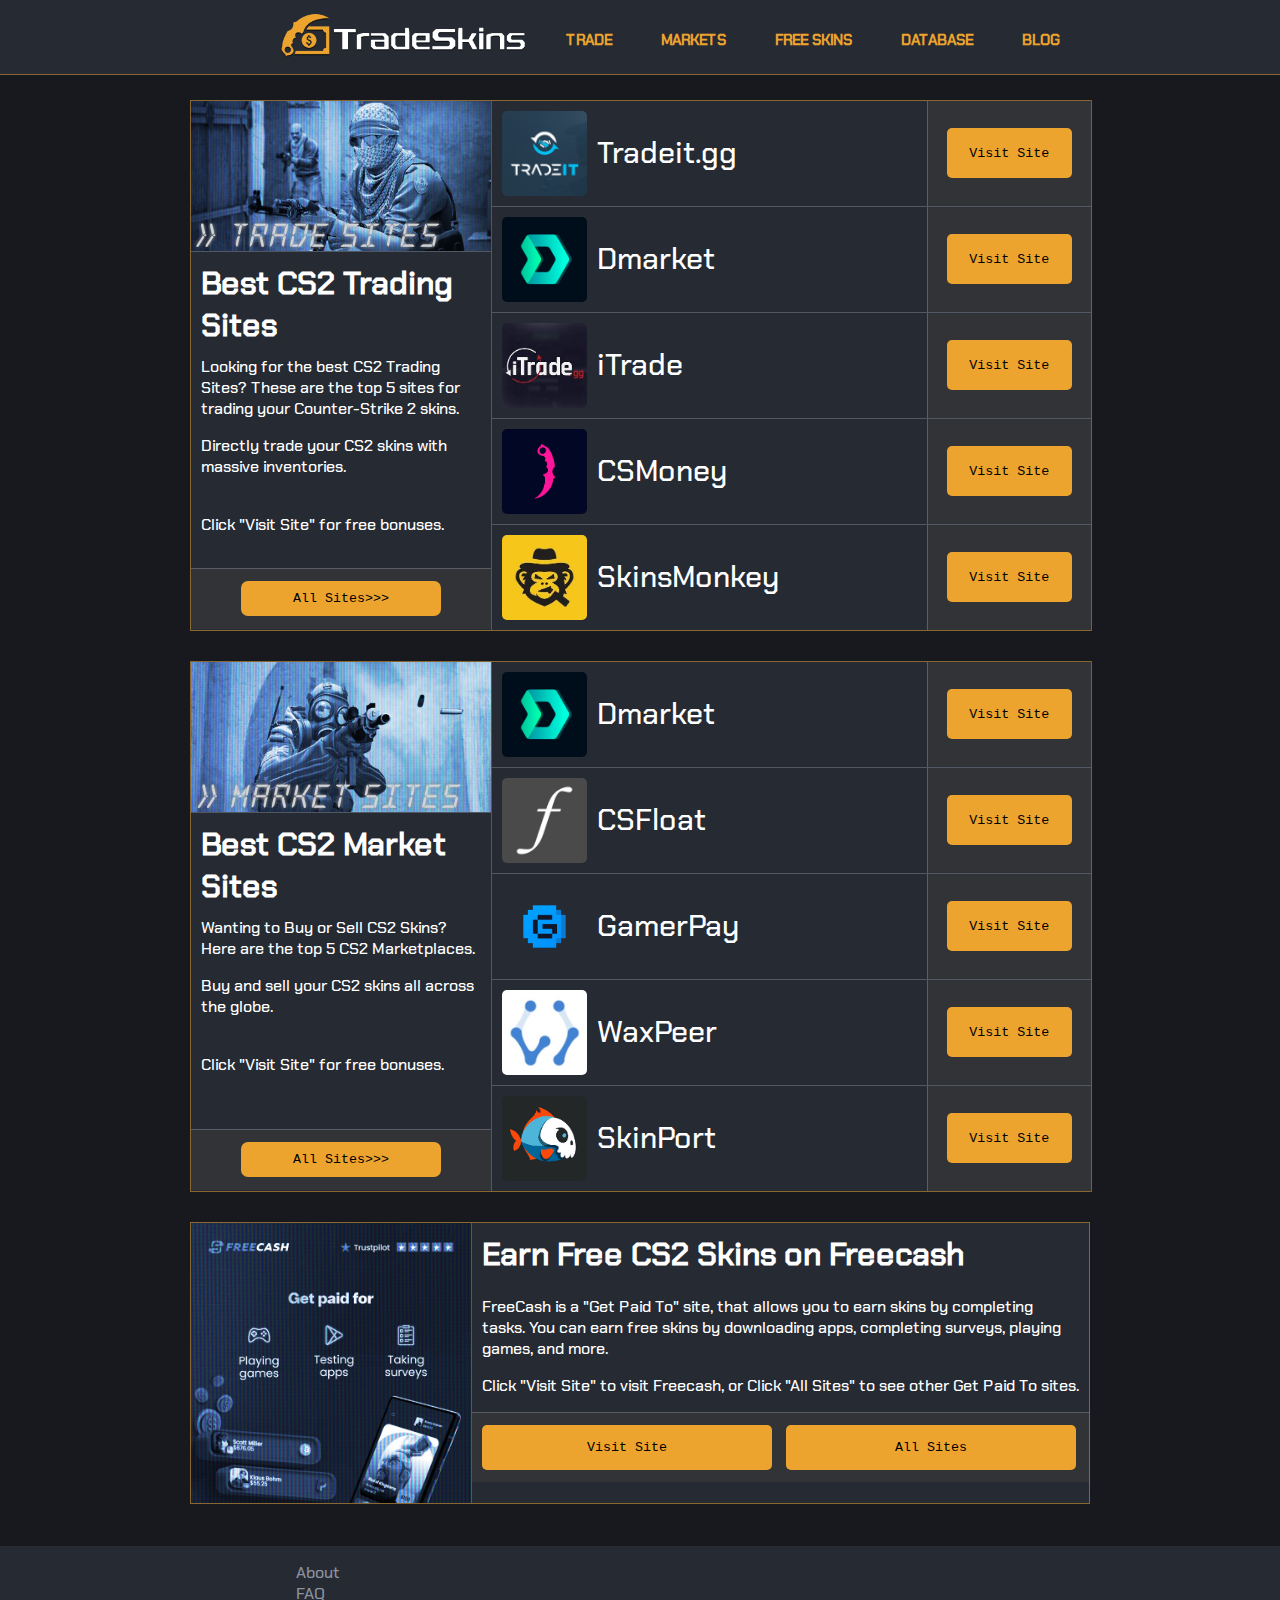
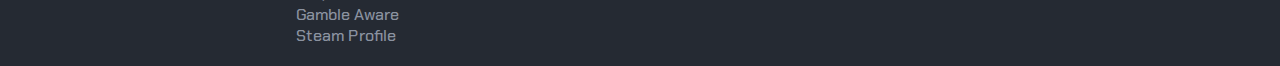
<file: index.html>
<!DOCTYPE html>
<html>
    <head>
        <meta name="viewport" content="width=device-width, initial-scale=1.0">
        <meta charset="utf-8">
        <title>TradeSkins - Best CS2(CS:GO) Sites</title>
        <meta name="author" content="Tradeskins">
        <meta name="description" content="Looking for CS2's best sites? TradeSkins lists CS2's sites while also providing CS2 Promo codes. We feature CS2 Sites that offer free skins and other bonuses.">
        <meta name="viewport" content="width=device-width, initial-scale=1.0">
        <link rel="icon" href="pics/icon.png" type="image/x-icon">
        <meta property=og:url content='tradeskins.net'>
        <link rel="stylesheet" href="css/styles.css">
        <link rel="canonical" href="https://tradeskins.net/">
        <style>
            @font-face {
                font-family: 'MyCustomFont';
                src: url('fonts/ChakraPetch-Medium.woff2') format('woff2'),
                     url('fonts/ChakraPetch-Medium.woff2') format('woff');
                font-weight: normal;
                font-style: normal;
            }
    
            body {
                font-family: 'MyCustomFont', sans-serif;
            }
        </style>
    </head>
<!-- Google tag (gtag.js) -->
<script async src="https://www.googletagmanager.com/gtag/js?id=G-NW6WB5N4N5"></script>
<script>
  window.dataLayer = window.dataLayer || [];
  function gtag(){dataLayer.push(arguments);}
  gtag('js', new Date());

  gtag('config', 'G-NW6WB5N4N5');
</script>
<body>
    <header> 
        <div class="logo">
           <a href="index.html"><img src="pics/tradeskinslogo.png" width="200"></a> 
        </div>
        <div class="container">
            <nav>
                <ul class="myUL">
                    <li><a href="tradesites.html">Trade</a></li>
                    <li><a href="marketsites.html">Markets</a></li>
                    <li><a href="gptsites.html">Free Skins</a></li>
                    <li><a href="database.html">Database</a></li>
                    <li><a href="blog.html">Blog</a></li>
                </ul>
            </nav>
        </div>
    </header>
    <div class="wrapper">
        <div class="pagecontent">
            <div class="mainpanel">
                <div class="leftpanel">
                    <img src="pics/tradesitethumbnail.png" class="panelheader">
                    <h1>Best CS2 Trading Sites</h1>
                    <p>Looking for the best CS2 Trading Sites? These are the top 5 sites for trading your Counter-Strike 2 skins.</p> 
                    <p>Directly trade your CS2 skins with massive inventories.</p>
                    <br>
                    <p>Click "Visit Site" for free bonuses.</p>
                    <div class="allsitesbutton">
                        <a href="tradesites.html"><button>All Sites>>></button></a>
                    </div>
                </div>
                <div class="rightpanel">
                    <div class ="sitebar">
                        <div class = "leftbar">
                            <a target="_blank" rel="noopener noreferrer" href = "https://tradeit.gg/?aff=tradeskins1"><img src="pics/tradeit.png"></a>
                            <p><a target="_blank" rel="noopener noreferrer" href = "https://tradeit.gg/?aff=tradeskins1">Tradeit.gg</a></p>
                        </div>
                        <div class="rightbar">
                            <a target="_blank" rel="noopener noreferrer" href = "https://tradeit.gg/?aff=tradeskins1"><button>Visit Site</button></a>
                        </div>
                    </div>
                    <div class ="sitebar">
                        <div class = "leftbar">
                            <a target="_blank" rel="noopener noreferrer" href = "https://dmarket.com?ref=zw6JWHHgSp"><img src="pics/dmarket.png"></a>
                            <p><a target="_blank" rel="noopener noreferrer" href = "https://dmarket.com?ref=zw6JWHHgSp">Dmarket</a></p>
                        </div>
                        <div class="rightbar">
                            <a target="_blank" rel="noopener noreferrer" href = "https://dmarket.com?ref=zw6JWHHgSp"><button>Visit Site</button></a>
                        </div>
                    </div>
                    <div class ="sitebar">
                        <div class = "leftbar">
                            <a target="_blank" rel="noopener noreferrer" href = "https://itrade.gg/?ref=tradeskins"><img src="pics/itrade.png"></a>
                            <p><a target="_blank" rel="noopener noreferrer" href = "https://itrade.gg/?ref=tradeskins">iTrade</a></p>
                        </div>
                        <div class="rightbar">
                            <a target="_blank" rel="noopener noreferrer" href = "https://itrade.gg/?ref=tradeskins"><button>Visit Site</button></a>
                        </div>
                    </div>
                    <div class ="sitebar">
                        <div class = "leftbar">
                            <a target="_blank" rel="noopener noreferrer" href = "https://cs.money/csgo/trade/"><img src="pics/csmoney.png"></a>
                            <p><a target="_blank" rel="noopener noreferrer" href = "https://cs.money/csgo/trade/">CSMoney</a></p>
                        </div>
                        <div class="rightbar">
                            <a target="_blank" rel="noopener noreferrer" href = "https://cs.money/csgo/trade/"><button>Visit Site</button></a>
                        </div>
                    </div>
                    <div class ="sitebarb">
                        <div class = "leftbar">
                            <a target="_blank" rel="noopener noreferrer" href = "https://skinsmonkey.com/trade"><img src="pics/skinsmonkey.png"></a>
                            <p><a target="_blank" rel="noopener noreferrer" href = "https://skinsmonkey.com/trade">SkinsMonkey</a></p>
                        </div>
                        <div class="rightbar">
                            <a target="_blank" rel="noopener noreferrer" href = "https://skinsmonkey.com/trade"><button>Visit Site</button></a>
                        </div>
                    </div>
                </div>
            </div>
        </div>
        <div class="pagecontent">
            <div class="mainpanel">
                <div class="leftpanel">
                    <img src="pics/marketsitesthumbnail.png" class="panelheader">
                    <h1>Best CS2 Market Sites</h1>
                    <p>Wanting to Buy or Sell CS2 Skins? Here are the top 5 CS2 Marketplaces.</p> 
                    <p>Buy and sell your CS2 skins all across the globe.</p>
                    <br>
                    <p>Click "Visit Site" for free bonuses.</p>
                    <div class="allsitesbutton">
                        <a href="marketsites.html"><button>All Sites>>></button></a>
                    </div>
                </div>
                <div class="rightpanel">
                    <div class ="sitebar">
                        <div class = "leftbar">
                            <a target="_blank" rel="noopener noreferrer" href = "https://dmarket.com?ref=zw6JWHHgSp"><img src="pics/dmarket.png"></a>
                            <p><a target="_blank" rel="noopener noreferrer" href = "https://dmarket.com?ref=zw6JWHHgSp">Dmarket</a></p>
                        </div>
                        <div class="rightbar">
                            <a target="_blank" rel="noopener noreferrer" href = "https://dmarket.com?ref=zw6JWHHgSp"><button>Visit Site</button></a>
                        </div>
                    </div>
                    <div class ="sitebar">
                        <div class = "leftbar">
                            <a target="_blank" rel="noopener noreferrer" href = "https://csfloat.com"><img src="pics/csfloat.jpg"></a>
                            <p><a target="_blank" rel="noopener noreferrer" href = "https://csfloat.com">CSFloat</a></p>
                        </div>
                        <div class="rightbar">
                            <a target="_blank" rel="noopener noreferrer" href = "https://csfloat.com"><button>Visit Site</button></a>
                        </div>
                    </div>
                    <div class ="sitebar">
                        <div class = "leftbar">
                            <a target="_blank" rel="noopener noreferrer" href = "https://gamerpay.gg/partner/a71db25aae"><img src="pics/gamerpay.png"></a>
                            <p><a target="_blank" rel="noopener noreferrer" href = "https://gamerpay.gg/partner/a71db25aae">GamerPay</a></p>
                        </div>
                        <div class="rightbar">
                            <a target="_blank" rel="noopener noreferrer" href = "https://gamerpay.gg/partner/a71db25aae"><button>Visit Site</button></a>
                        </div>
                    </div>
                    <div class ="sitebar">
                        <div class = "leftbar">
                            <a target="_blank" rel="noopener noreferrer" href = "https://waxpeer.com/r/tradeskins"><img src="pics/waxpeer.png"></a>
                            <p><a target="_blank" rel="noopener noreferrer" href = "https://waxpeer.com/r/tradeskins">WaxPeer</a></p>
                        </div>
                        <div class="rightbar">
                            <a target="_blank" rel="noopener noreferrer" href = "https://waxpeer.com/r/tradeskins"><button>Visit Site</button></a>
                        </div>
                    </div>
                    <div class ="sitebarb">
                        <div class = "leftbar">
                            <a target="_blank" rel="noopener noreferrer" href = "https://skinport.com"><img src="pics/skinport.png"></a>
                            <p><a target="_blank" rel="noopener noreferrer" href = "https://skinport.com">SkinPort</a></p>
                        </div>
                        <div class="rightbar">
                            <a target="_blank" rel="noopener noreferrer" href = "https://skinport.com"><button>Visit Site</button></a>
                        </div>
                    </div>
                </div>
            </div>
        </div>
        <div class="freecashpanel">
            <a target="_blank" rel="noopener noreferrer" href="#"><img class="freecashpromo" src="pics/freecashpromo.png"></a>
            <div class="rightgptpanel">
            <h1>Earn Free CS2 Skins on Freecash</h1>
            <p>FreeCash is a "Get Paid To" site, that allows you to earn skins by completing tasks. You can earn free skins by downloading apps, completing surveys, playing games, and more.</p>
            <p>Click "Visit Site" to visit Freecash, or Click "All Sites" to see other Get Paid To sites.</p>
                <div class="fcbuttons">
                    <a target="_blank" rel="noopener noreferrer" href = "https://freecash.com/r/tradeskins"><button>Visit Site</button></a>
                    <a target="_blank" rel="noopener noreferrer" href = "gptsites.html"><button>All Sites</button></a>
                </div>
            </div>
        </div>


    </div>
    <br>
    <br>


    <div class="bottomribbon">
        <div class="ribboncontent">
            <ul>
                <li><a href="aboutus.html">About</a></li>
                <li><a href="faq.html">FAQ</a></li>
                <li><a target="_blank" rel="noopener noreferrer" href="https://www.begambleaware.org/">Gamble Aware</a></li>
                <li><a target="_blank" rel="noopener noreferrer" href="https://steamcommunity.com/id/zarkohedron/">Steam Profile</a></li>
            </ul>
        </div>
    </div>
</body>
</html>
</file>
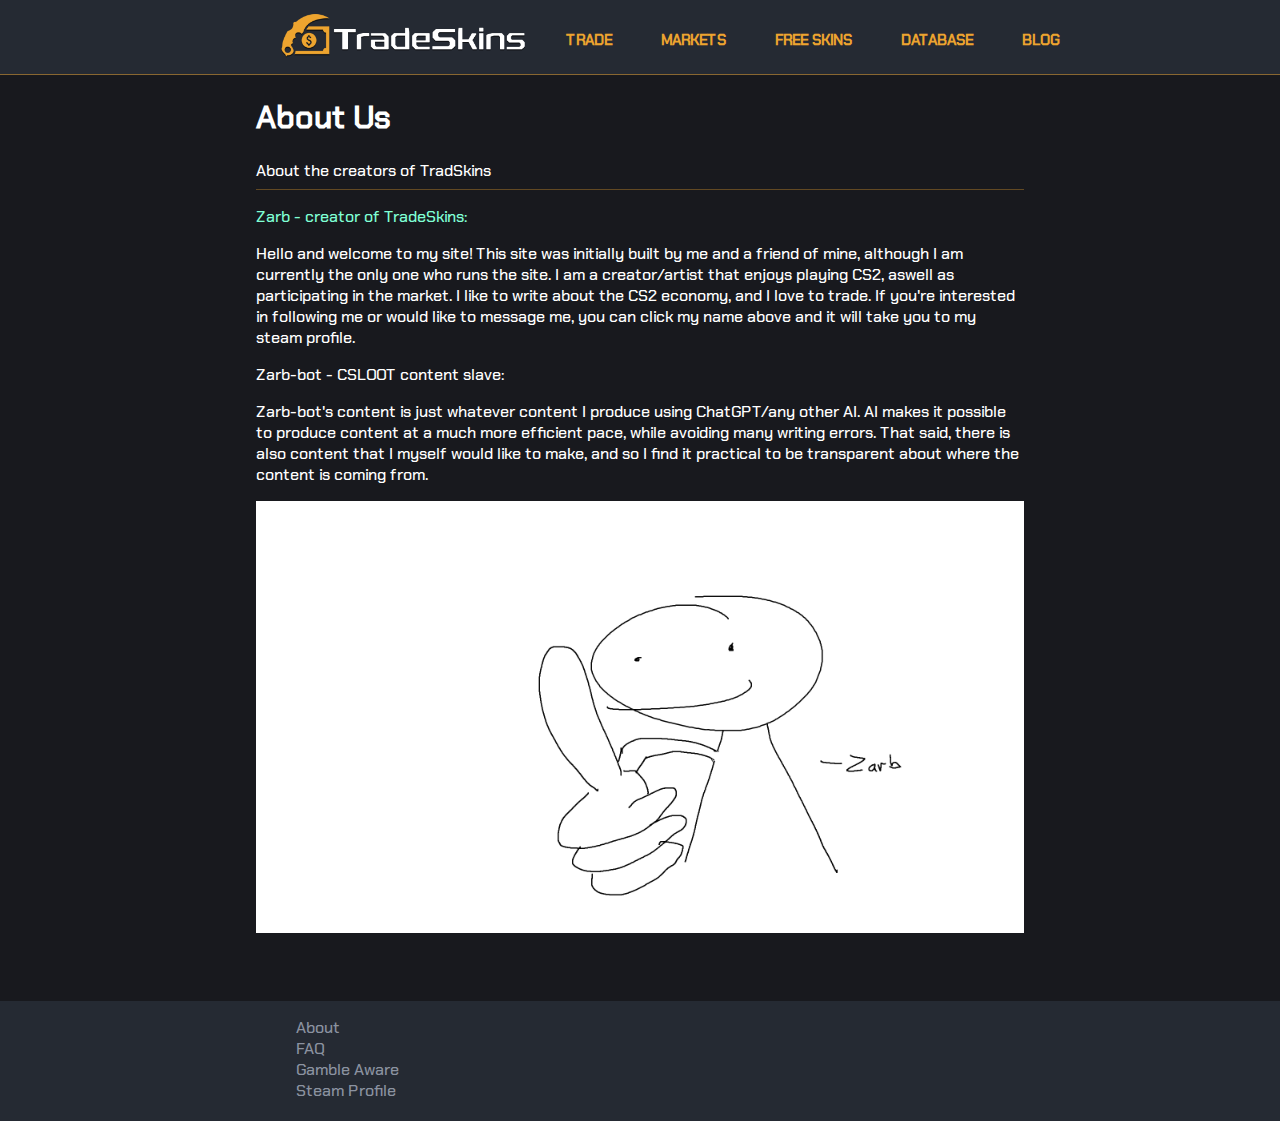
<file: aboutus.html>
<!DOCTYPE html>
<html>
    <head>
        <meta name="viewport" content="width=device-width, initial-scale=1.0">
        <meta charset="utf-8">
        <title>TradeSkins - About</title>
        <meta name="author" content="Tradeskins">
        <meta name="description" content="Looking for CS2's best sites? TradeSkins lists CS2's sites while also providing CS2 Promo codes. We feature CS2 Sites that offer free skins and other bonuses.">
        <meta name="viewport" content="width=device-width, initial-scale=1.0">
        <link rel="icon" href="pics/icon.png" type="image/x-icon">
        <meta property=og:url content='tradeskins.net'>
        <link rel="stylesheet" href="css/styles.css">
        <link rel="canonical" href="https://tradeskins.net/">
        <style>
            @font-face {
                font-family: 'MyCustomFont';
                src: url('fonts/ChakraPetch-Medium.woff2') format('woff2'),
                     url('fonts/ChakraPetch-Medium.woff2') format('woff');
                font-weight: normal;
                font-style: normal;
            }
    
            body {
                font-family: 'MyCustomFont', sans-serif;
            }
        </style>
    </head>
<!-- Google tag (gtag.js) -->
<script async src="https://www.googletagmanager.com/gtag/js?id=G-NW6WB5N4N5"></script>
<script>
  window.dataLayer = window.dataLayer || [];
  function gtag(){dataLayer.push(arguments);}
  gtag('js', new Date());

  gtag('config', 'G-NW6WB5N4N5');
</script>
<body>
    <header> 
        <div class="logo">
           <a href="index.html"><img src="pics/tradeskinslogo.png" width="200"></a> 
        </div>
        <div class="container">
            <nav>
                <ul class="myUL">
                    <li><a href="tradesites.html">Trade</a></li>
                    <li><a href="marketsites.html">Markets</a></li>
                    <li><a href="gptsites.html">Free Skins</a></li>
                    <li><a href="database.html">Database</a></li>
                    <li><a href="blog.html">Blog</a></li>
                </ul>
            </nav>
        </div>
    </header>


    <div class = "aboutus">
        <h1 Style="color:white">About Us</h1>
        <h style="color:white">About the creators of TradSkins</h>
        <hr class="line2">
        <p class="gloopabout"><a target="_blank" rel="noopener noreferrer" href="https://steamcommunity.com/id/zarkohedron/">Zarb - creator of TradeSkins:</a></p>
        <p>Hello and welcome to my site! This site was initially built by me and a friend of mine, although I am currently the only one who runs the site. I am a creator/artist that enjoys playing CS2, aswell as participating in the market. I like to write about the CS2 economy, and I love to trade. If you're interested in following me or would like to message me, you can click my  name above and it will take you to my steam profile.</p>
        <p>Zarb-bot - CSLOOT content slave:</p>
        <p>Zarb-bot's content is just whatever content I produce using ChatGPT/any other AI. AI makes it possible to produce content at a much more efficient pace, while avoiding many writing errors. That said, there is also content that I myself would like to make, and so I find it practical to be transparent about where the content is coming from.</p>
        <img src="pics/me.png">
    </div>
    
    <br>
    <br>
    <br>

    <div class="bottomribbon">
        <div class="ribboncontent">
            <ul>
                <li><a href="aboutus.html">About</a></li>
                <li><a href="faq.html">FAQ</a></li>
                <li><a target="_blank" rel="noopener noreferrer" href="https://www.begambleaware.org/">Gamble Aware</a></li>
                <li><a target="_blank" rel="noopener noreferrer" href="https://steamcommunity.com/id/zarkohedron/">Steam Profile</a></li>
            </ul>
        </div>
    </div>













    














    </body>
</html>
</file>
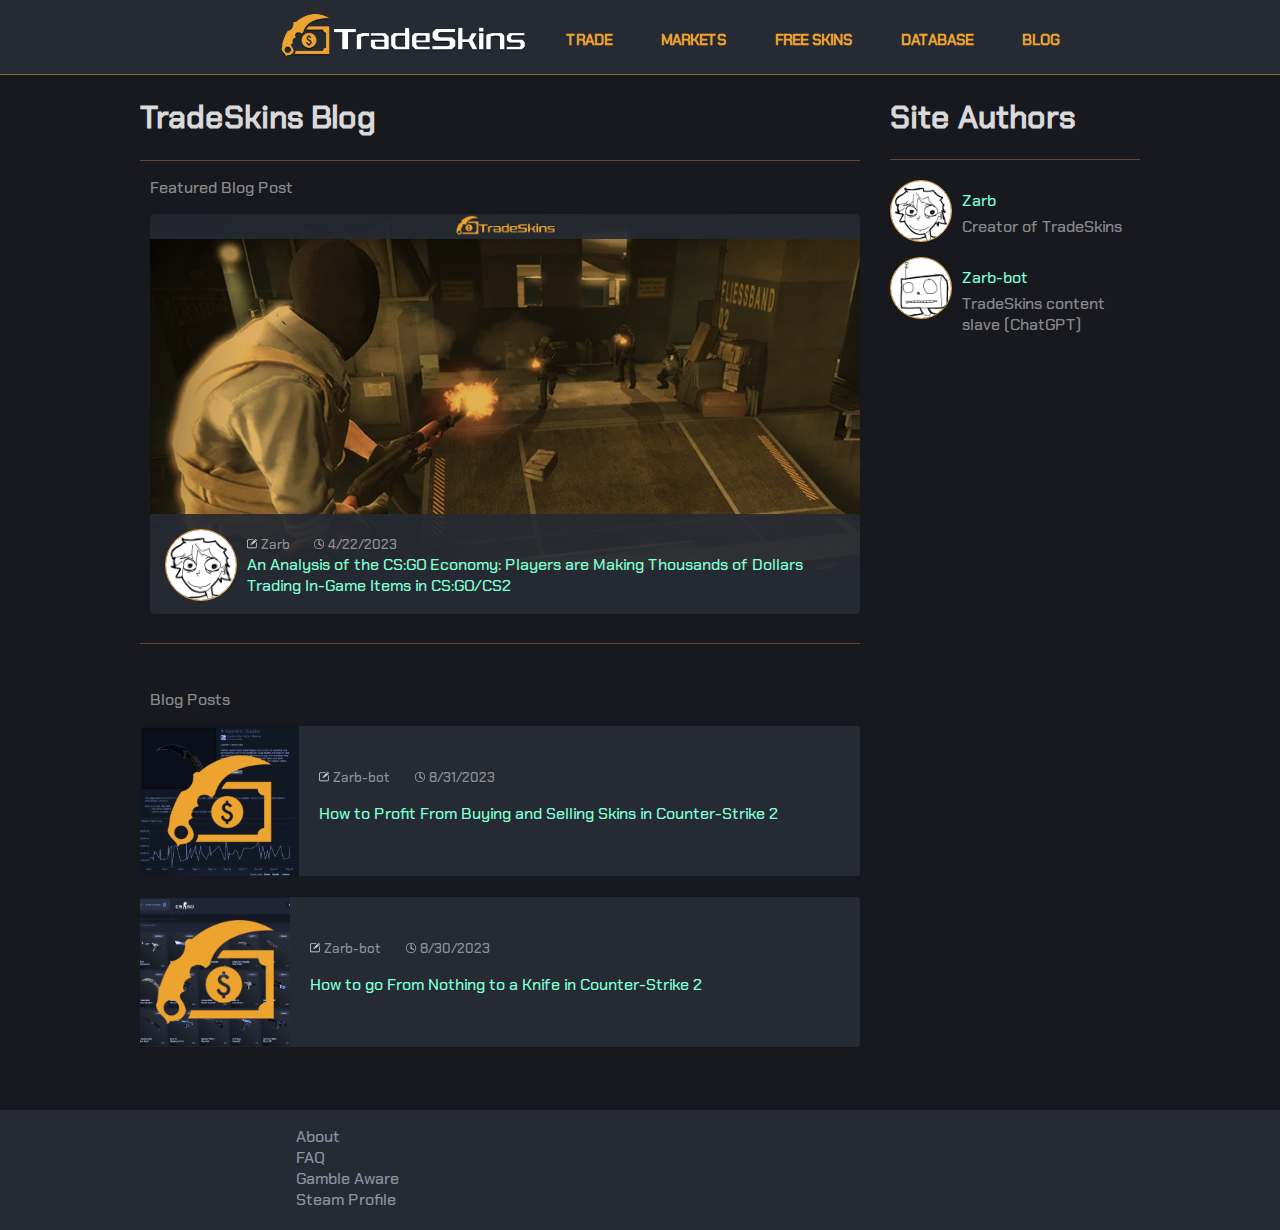
<file: blog.html>
<!DOCTYPE html>
<html>
    <head>
        <meta name="viewport" content="width=device-width, initial-scale=1.0">
        <meta charset="utf-8">
        <title>TradeSkins - Blog</title>
        <meta name="author" content="Tradeskins">
        <meta name="description" content="The official TradeSkins blog page.">
        <meta name="viewport" content="width=device-width, initial-scale=1.0">
        <link rel="icon" href="pics/icon.png" type="image/x-icon">
        <meta property=og:url content='tradeskins.net'>
        <link rel="stylesheet" href="css/styles.css">
        <link rel="canonical" href="https://tradeskins.net/">
        <style>
            @font-face {
                font-family: 'MyCustomFont';
                src: url('fonts/ChakraPetch-Medium.woff2') format('woff2'),
                     url('fonts/ChakraPetch-Medium.woff2') format('woff');
                font-weight: normal;
                font-style: normal;
            }
    
            body {
                font-family: 'MyCustomFont', sans-serif;
            }
        </style>
    </head>
<!-- Google tag (gtag.js) -->
<script async src="https://www.googletagmanager.com/gtag/js?id=G-NW6WB5N4N5"></script>
<script>
  window.dataLayer = window.dataLayer || [];
  function gtag(){dataLayer.push(arguments);}
  gtag('js', new Date());

  gtag('config', 'G-NW6WB5N4N5');
</script>
<body>
    <header> 
        <div class="logo">
           <a href="index.html"><img src="pics/tradeskinslogo.png" width="200"></a> 
        </div>
        <div class="container">
            <nav>
                <ul class="myUL">
                    <li><a href="tradesites.html">Trade</a></li>
                    <li><a href="marketsites.html">Markets</a></li>
                    <li><a href="gptsites.html">Free Skins</a></li>
                    <li><a href="database.html">Database</a></li>
                    <li><a href="blog.html">Blog</a></li>
                </ul>
            </nav>
        </div>
    </header>

    <div class="blogwrapper">
        <div class="blogpage">
            <div class="blogfeed">
                <h1>TradeSkins Blog</h1>
                <hr class="line2">
                <p class="fbp">Featured Blog Post</p>
                <div class="featpost">
                    <div class="featmedia">
                        <img src="pics/media1.png">
                        <div class="mediaheader">
                            <img src="pics/headericonnew.png">
                        </div>
                    </div>
                        
                    <div class="articledescription">
                        <img class="authicon" src="pics/zarb.png">
                        <div class="articleinfo">
                            <ul class="infolist">
                                <img src="pics/write.png">
                                <li><a target="_blank" rel="noopener noreferrer" href="https://steamcommunity.com/id/zarkohedron/">Zarb</a></li>
                                <img src="pics/clock.png">
                                <li>4/22/2023</li>
                            </ul>
                            <p class="articlelink"><a href="blog1.html">An Analysis of the CS:GO Economy: Players are Making Thousands of Dollars Trading In-Game Items in CS:GO/CS2</a></p>
                        </div>
                    </div>
                </div>
    
                <br>
                <hr class="line2">
                <br>
                <p class="fbp">Blog Posts</p>
    
                <div class="blogpostblock">
                    <div class="blogthumbnail"><img src="pics/blog2thumbnail.png"></div>
                    <div class="blockarticleinfo">
                        <ul class="infolist">
                            <img src="pics/write.png">
                            <li><a target="_blank" rel="noopener noreferrer" href="https://steamcommunity.com/id/zarkohedron/">Zarb-bot</a></li>
                            <img src="pics/clock.png">
                            <li>8/31/2023</li>
                            <p class="blogtitle"><a href="howtobuyandsellskinsincs2.html">How to Profit From Buying and Selling Skins in Counter-Strike 2</a></p>
                        </ul>
                    </div>
                </div>
                <br>

                <div class="blogpostblock">
                    <div class="blogthumbnail"><img src="pics/blog1thumbnail.png"></div>
                    <div class="blockarticleinfo">
                        <ul class="infolist">
                            <img src="pics/write.png">
                            <li><a target="_blank" rel="noopener noreferrer" href="https://steamcommunity.com/id/zarkohedron/">Zarb-bot</a></li>
                            <img src="pics/clock.png">
                            <li>8/30/2023</li>
                            <p class="blogtitle"><a href="howtogofromnothingtoaknifeincs2.html">How to go From Nothing to a Knife in Counter-Strike 2</a></p>
                        </ul>
                    </div>
                </div>
    
    
                <br>
                <br>
                <br>
    
    
            </div>
    
                 
    
    
            <div class="blogsidebar">
                <p class="authp">Site Authors</p>
                <hr class="line2">
                <div class="sidebarauth">
                    <div class="author">
                        <img src="pics/zarb.png">
                        <div class="authordetails">
                            <p class="auth"><a target="_blank" rel="noopener noreferrer" href="https://steamcommunity.com/id/zarkohedron/">Zarb</a></p>
                            <p class="authbio">Creator of TradeSkins</p>
                        </div>
                    </div>
                    <div class="author">
                        <img src="pics/zarbbot.png">
                        <div class="authordetails">
                            <p class="auth"><a href="aboutus.html">Zarb-bot</a></p>
                            <p class="authbio">TradeSkins content slave (ChatGPT)</p>
                        </div>
                    </div>
                </div>
            </div>
        </div>

    </div>




    <div class="bottomribbon">
        <div class="ribboncontent">
            <ul>
                <li><a href="aboutus.html">About</a></li>
                <li><a href="faq.html">FAQ</a></li>
                <li><a target="_blank" rel="noopener noreferrer" href="https://www.begambleaware.org/">Gamble Aware</a></li>
                <li><a target="_blank" rel="noopener noreferrer" href="https://steamcommunity.com/id/zarkohedron/">Steam Profile</a></li>
            </ul>
        </div>
    </div>




</body>
</html>
</file>
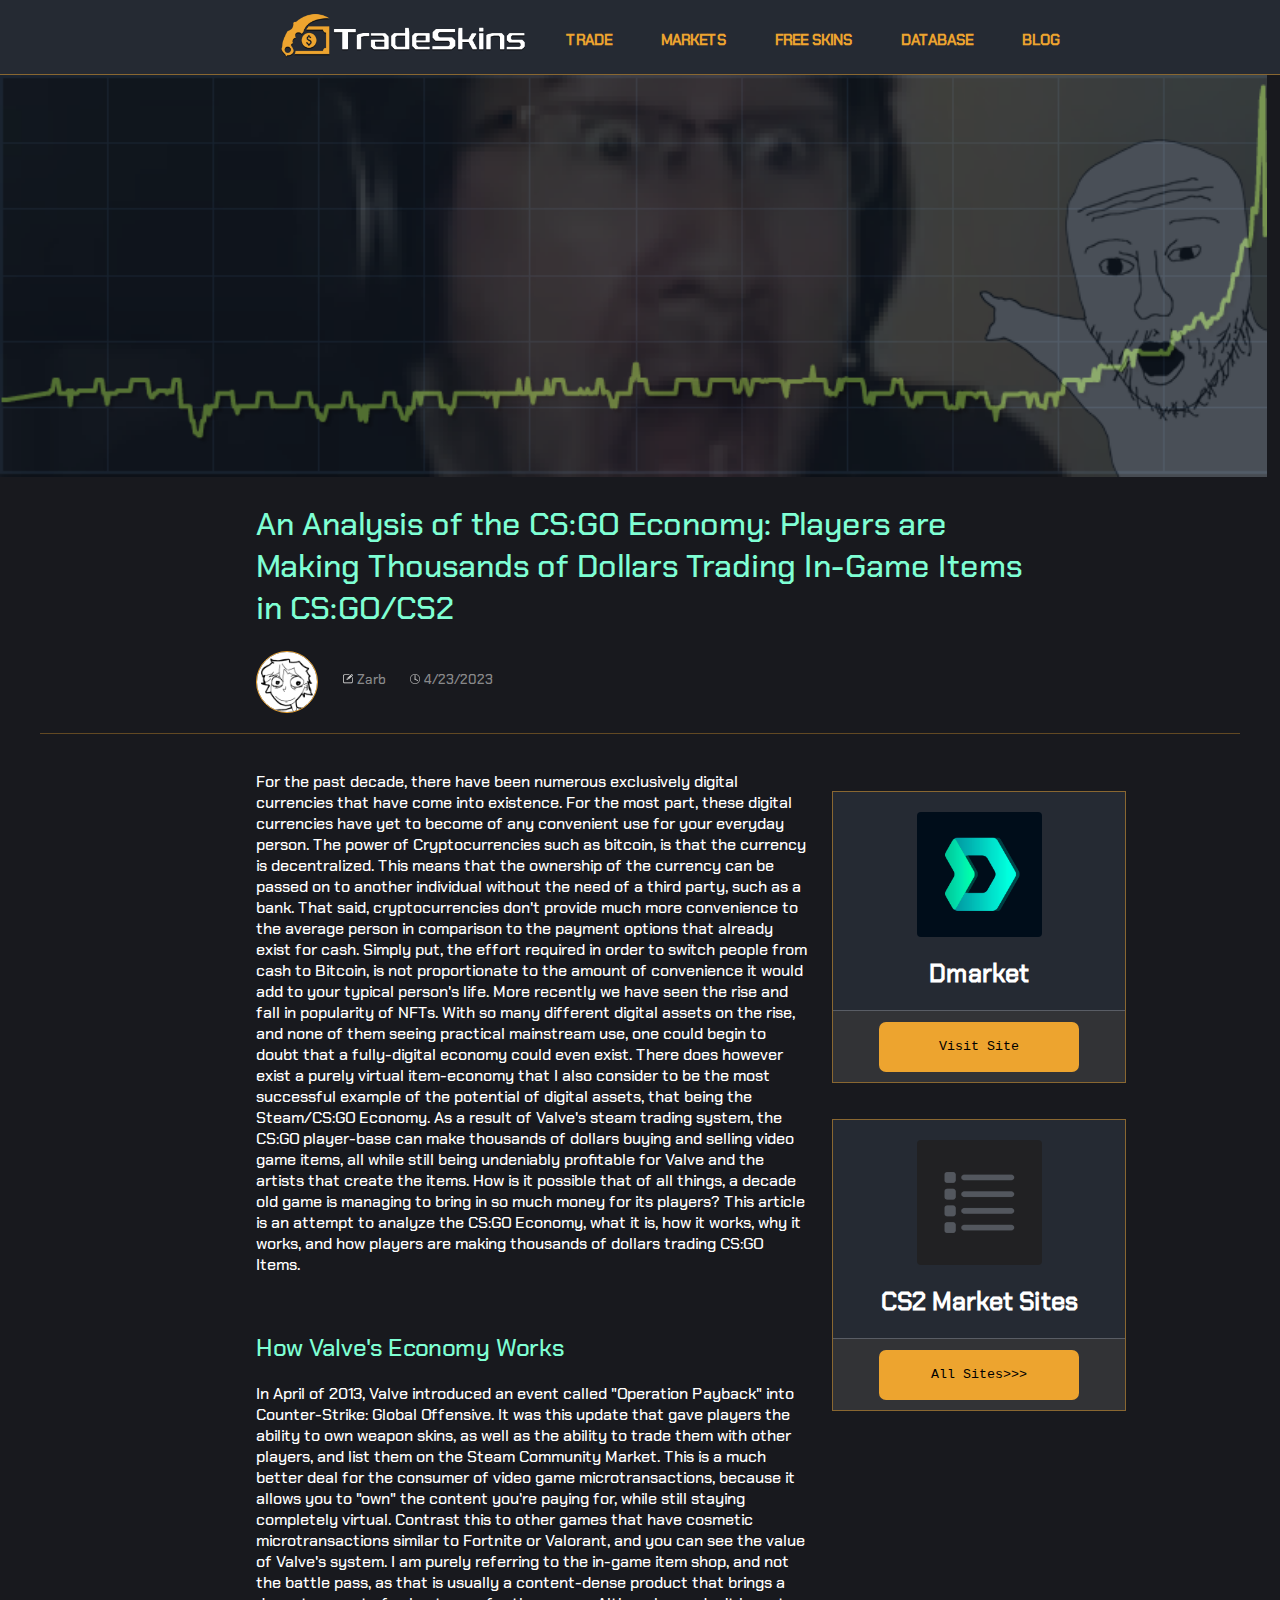
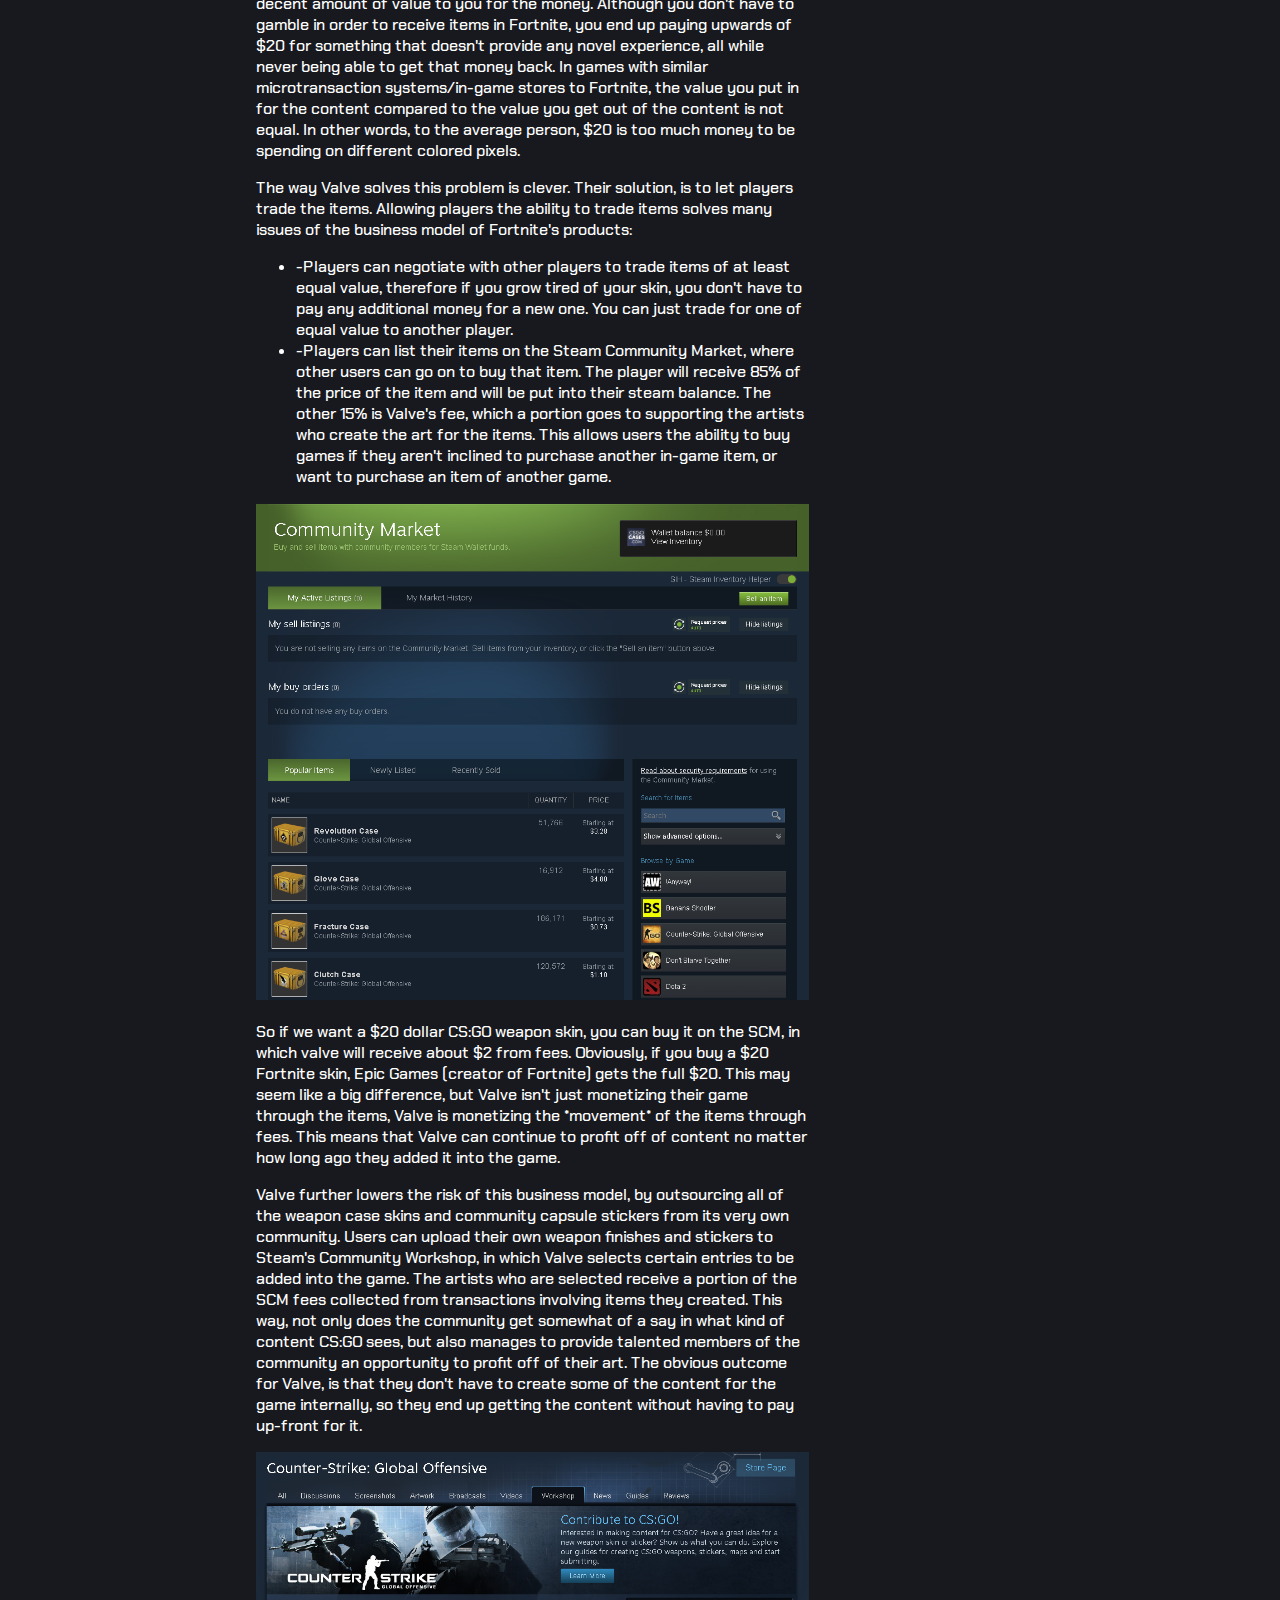
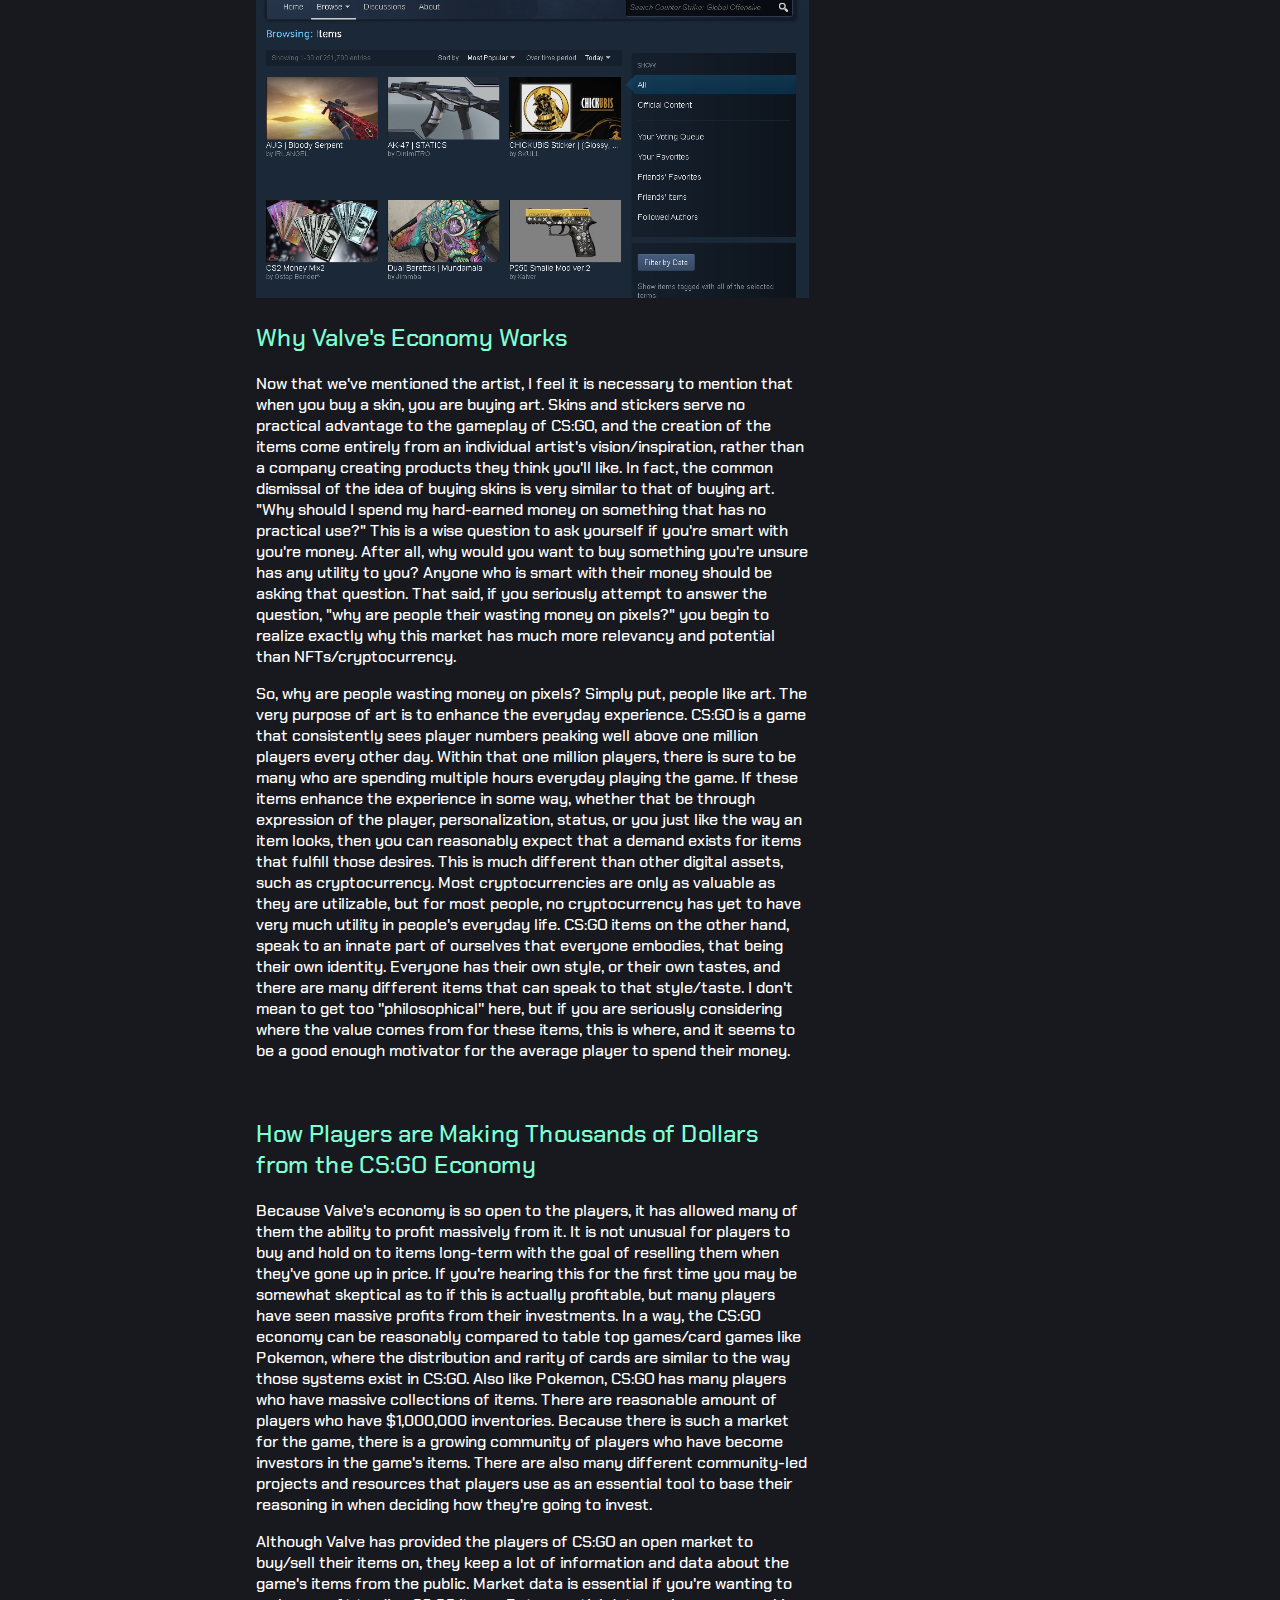
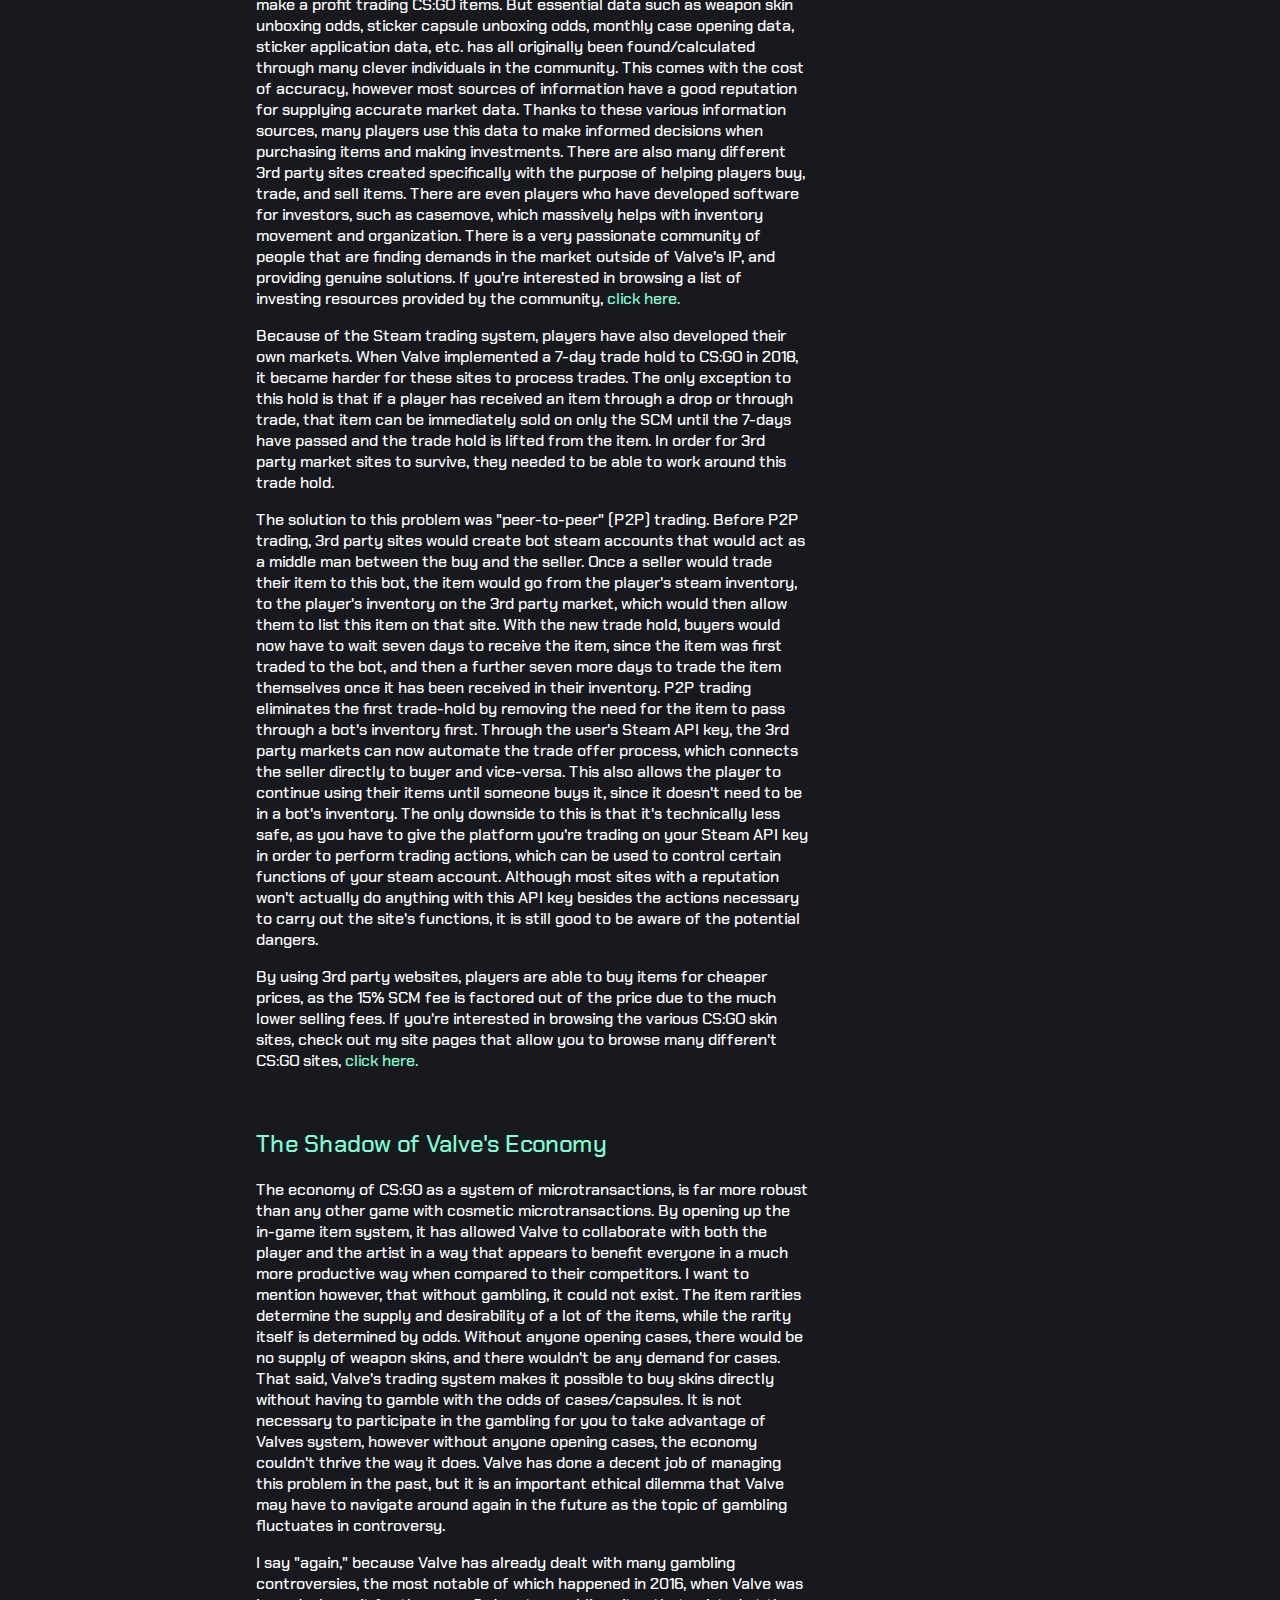
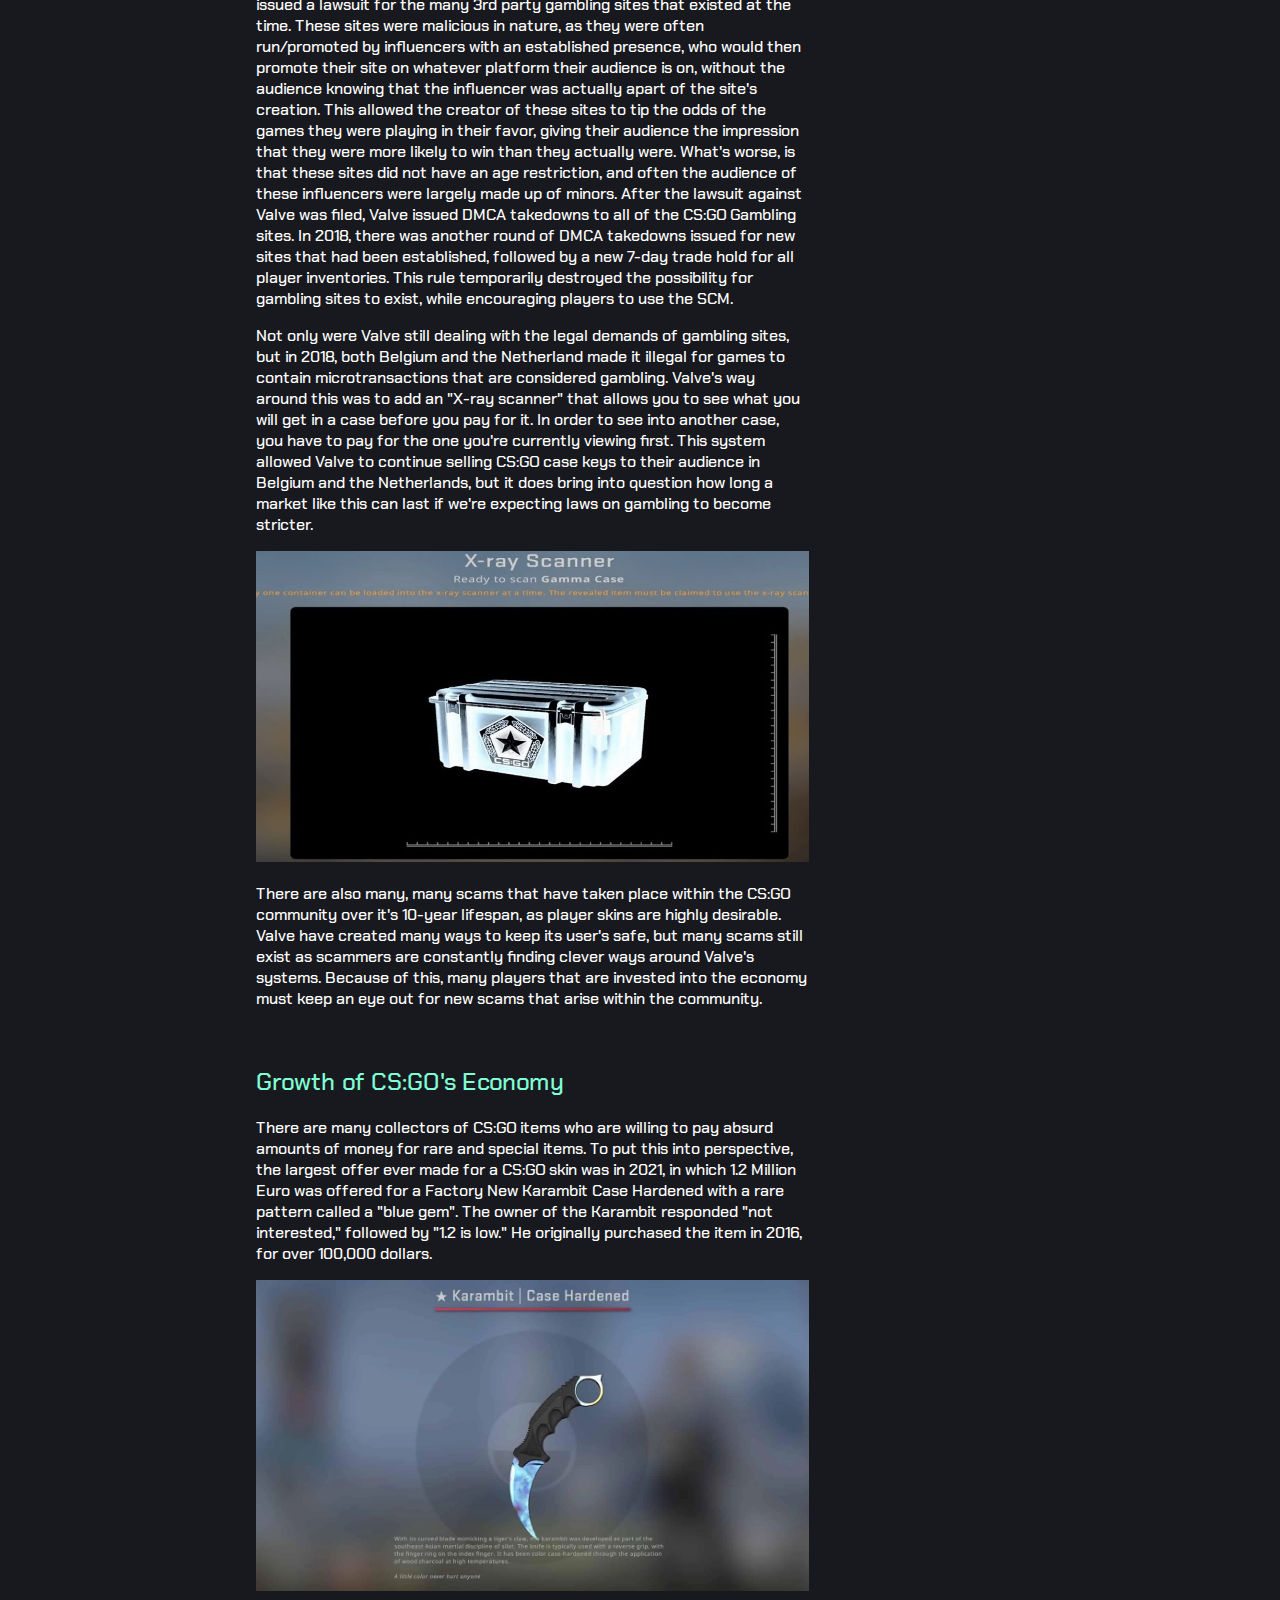
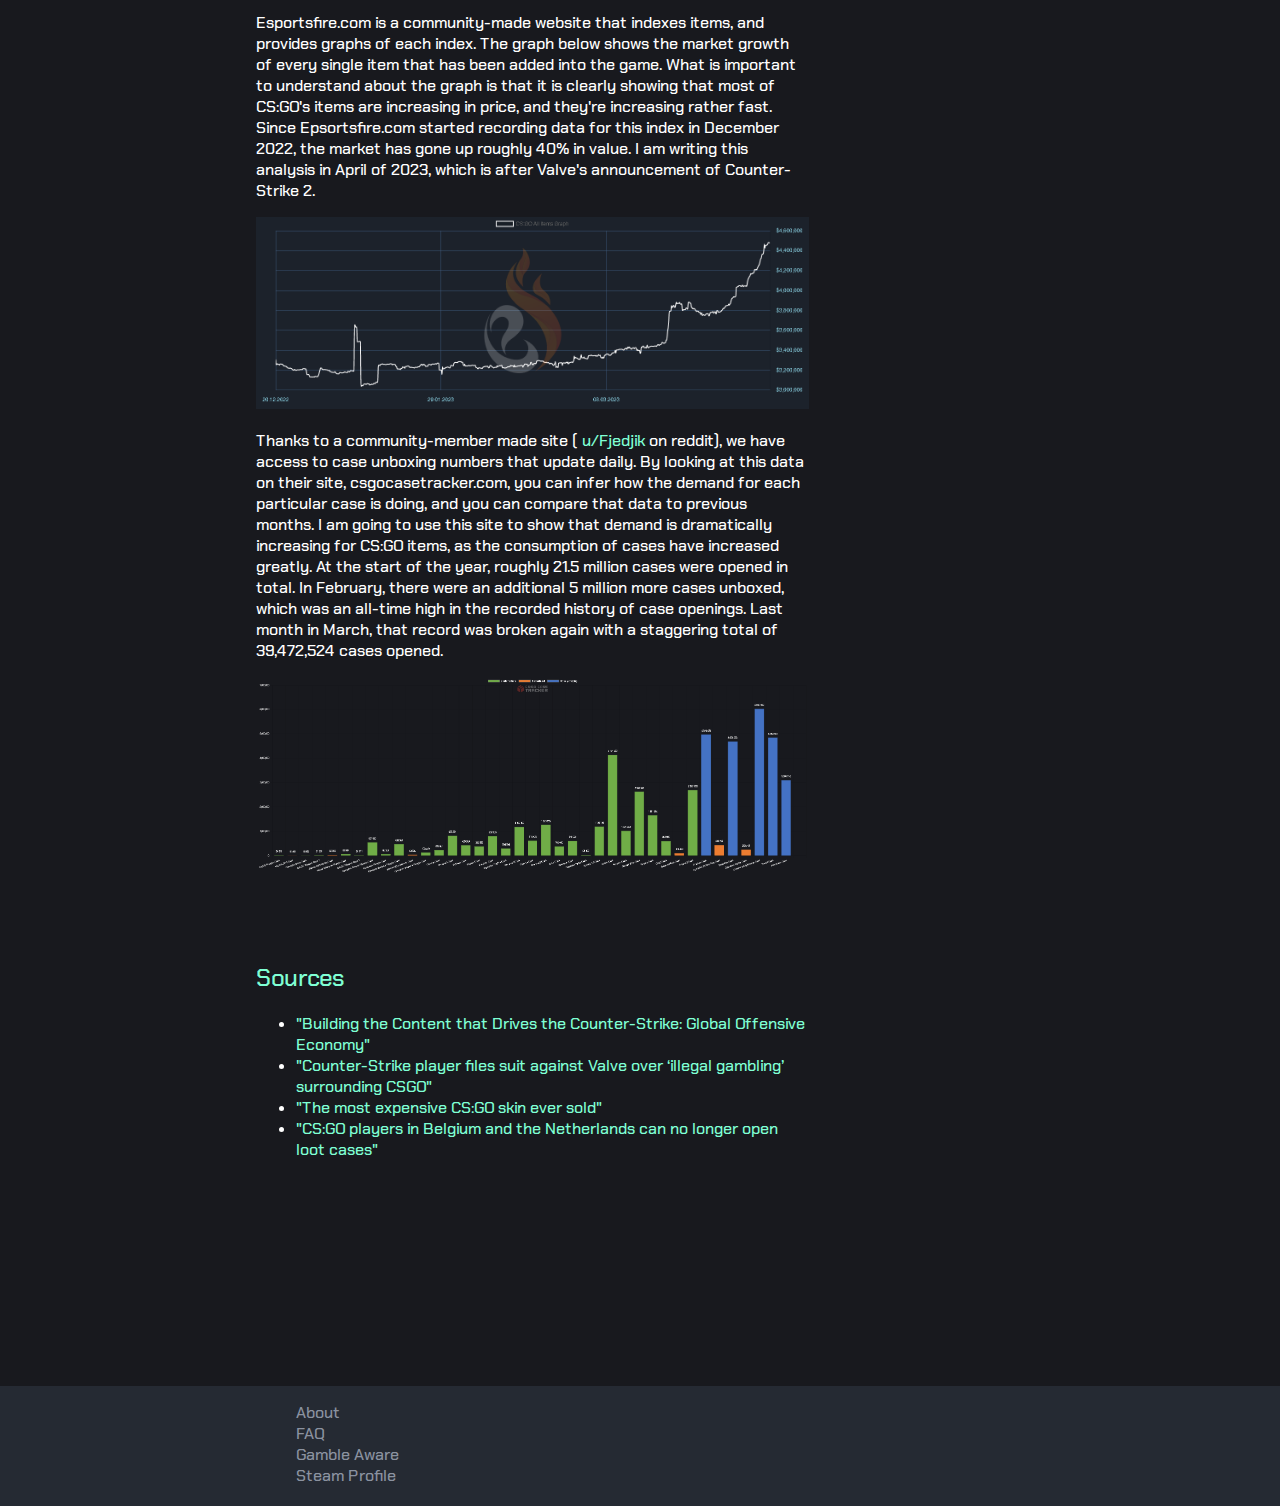
<file: blog1.html>
<!DOCTYPE html>
<html>
    <head>
        <meta name="viewport" content="width=device-width, initial-scale=1.0">
        <meta charset="utf-8">
        <title>An Analysis of the CS:GO Economy: Players are Making Thousands of Dollars Trading In-Game Items in CS:GO/CS2</title>
        <meta name="author" content="Tradeskins">
        <meta name="description" content="As a result of Valve's steam trading system, the CS:GO player-base can make thousands of dollars buying and selling video game items, all while still being undeniably profitable for Valve and the artists that create the items. How is it possible that of all things, a decade old game is managing to bring in so much money for its players?">
        <meta name="viewport" content="width=device-width, initial-scale=1.0">
        <link rel="icon" href="pics/icon.png" type="image/x-icon">
        <meta property=og:url content='tradeskins.net'>
        <link rel="stylesheet" href="css/styles.css">
        <link rel="canonical" href="https://tradeskins.net/">
        <style>
            @font-face {
                font-family: 'MyCustomFont';
                src: url('fonts/ChakraPetch-Medium.woff2') format('woff2'),
                     url('fonts/ChakraPetch-Medium.woff2') format('woff');
                font-weight: normal;
                font-style: normal;
            }
    
            body {
                font-family: 'MyCustomFont', sans-serif;
            }
        </style>
    </head>
<!-- Google tag (gtag.js) -->
<script async src="https://www.googletagmanager.com/gtag/js?id=G-NW6WB5N4N5"></script>
<script>
  window.dataLayer = window.dataLayer || [];
  function gtag(){dataLayer.push(arguments);}
  gtag('js', new Date());

  gtag('config', 'G-NW6WB5N4N5');
</script>
<body>
    <header> 
        <div class="logo">
           <a href="index.html"><img src="pics/tradeskinslogo.png" width="200"></a> 
        </div>
        <div class="container">
            <nav>
                <ul class="myUL">
                    <li><a href="tradesites.html">Trade</a></li>
                    <li><a href="marketsites.html">Markets</a></li>
                    <li><a href="gptsites.html">Free Skins</a></li>
                    <li><a href="database.html">Database</a></li>
                    <li><a href="blog.html">Blog</a></li>
                </ul>
            </nav>
        </div>
    </header>

    <div class="blogheadimg">
        <img src="pics/steamgraph.png">
    </div>
    <div class="blogdesc">
        <h1>An Analysis of the CS:GO Economy: Players are Making Thousands of Dollars Trading In-Game Items in CS:GO/CS2</h1>
        <div class="descbox">
            <div class="authdet">
                <img class="authicon" src="pics/zarb.png">
                <div class="postarticleinfo">
                    <ul class="postinfolist">
                        <img src="pics/write.png">
                        <li><a target="_blank" rel="noopener noreferrer" href="https://steamcommunity.com/id/zarkohedron/">Zarb</a></li>
                        <img src="pics/clock.png">
                        <li>4/23/2023</li>
                    </ul>
                </div>
            </div>
        </div>
    </div>
    <hr class="line3">
    <div class="blogwhole">
        <div class="blogpost">
            <br>
            <p>For the past decade, there have been numerous exclusively digital currencies that have come into existence. For the most part, these digital currencies have yet to become of any convenient use for your everyday person. The power of Cryptocurrencies such as bitcoin, is that the currency is decentralized. This means that the ownership of the currency can be passed on to another individual without the need of a third party, such as a bank. That said, cryptocurrencies don't provide much more convenience to the average person in comparison to the payment options that already exist for cash. Simply put, the effort required in order to switch people from cash to Bitcoin, is not proportionate to the amount of convenience it would add to your typical person's life. More recently we have seen the rise and fall in popularity of NFTs. With so many different digital assets on the rise, and none of them seeing practical mainstream use, one could begin to doubt that a fully-digital economy could even exist. There does however exist a purely virtual item-economy that I also consider to be the most successful example of the potential of digital assets, that being the Steam/CS:GO Economy. As a result of Valve's steam trading system, the CS:GO player-base can make thousands of dollars buying and selling video game items, all while still being undeniably profitable for Valve and the artists that create the items. How is it possible that of all things, a decade old game is managing to bring in so much money for its players? This article is an attempt to analyze the CS:GO Economy, what it is, how it works, why it works, and how players are making thousands of dollars trading CS:GO Items.</p>
            <br>
            <h2>How Valve's Economy Works</h2>
            <p>In April of 2013, Valve introduced an event called "Operation Payback" into Counter-Strike: Global Offensive. It was this update that gave players the ability to own weapon skins, as well as the ability to trade them with other players, and list them on the Steam Community Market. This is a much better deal for the consumer of video game microtransactions, because it allows you to "own" the content you're paying for, while still staying completely virtual. Contrast this to other games that have cosmetic microtransactions similar to Fortnite or Valorant, and you can see the value of Valve's system. I am purely referring to the in-game item shop, and not the battle pass, as that is usually a content-dense product that brings a decent amount of value to you for the money. Although you don't have to gamble in order to receive items in Fortnite, you end up paying upwards of $20 for something that doesn't provide any novel experience, all while never being able to get that money back. In games with similar microtransaction systems/in-game stores to Fortnite, the value you put in for the content compared to the value you get out of the content is not equal. In other words, to the average person, $20 is too much money to be spending on different colored pixels. 
            </p>
            <p>The way Valve solves this problem is clever. Their solution, is to let players trade the items. Allowing players the ability to trade items solves many issues of the business model of Fortnite's products:</p>
            <ul>
                <li>-Players can negotiate with other players to trade items of at least equal value, therefore if you grow tired of your skin, you don't have to pay any additional money for a new one. You can just trade for one of equal value to another player.</li>
                <li>-Players can list their items on the Steam Community Market, where other users can go on to buy that item. The player will receive 85% of the price of the item and will be put into their steam balance. The other 15% is Valve's fee, which a portion goes to supporting the artists who create the art for the items. This allows users the ability to buy games if they aren't inclined to purchase another in-game item, or want to purchase an item of another game.
                </li>
            </ul>
            <img src="pics/steamcommunitymarket.png">
            <p>So if we want a $20 dollar CS:GO weapon skin, you can buy it on the SCM, in which valve will receive about $2 from fees. Obviously, if you buy a $20 Fortnite skin, Epic Games (creator of Fortnite) gets the full $20. This may seem like a big difference, but Valve isn't just monetizing their game through the items, Valve is monetizing the *movement* of the items through fees. This means that Valve can continue to profit off of content no matter how long ago they added it into the game. </p>
            <p>Valve further lowers the risk of this business model, by outsourcing all of the weapon case skins and community capsule stickers from its very own community. Users can upload their own weapon finishes and stickers to Steam's Community Workshop, in which Valve selects certain entries to be added into the game. The artists who are selected receive a portion of the SCM fees collected from transactions involving items they created.  This way, not only does the community get somewhat of a say in what kind of content CS:GO sees, but also manages to provide talented members of the community an opportunity to profit off of their art. The obvious outcome for Valve, is that they don't have to create some of the content for the game internally, so they end up getting the content without having to pay up-front for it.</p>
            <img src="pics/steamworkshop.png">
            <br>
            <h2>Why Valve's Economy Works</h2>
            <p>Now that we've mentioned the artist, I feel it is necessary to mention that when you buy a skin, you are buying art. Skins and stickers serve no practical advantage to the gameplay of CS:GO, and the creation of the items come entirely from an individual artist's vision/inspiration, rather than a company creating products they think you'll like. In fact, the common dismissal of the idea of buying skins is very similar to that of buying art. "Why should I spend my hard-earned money on something that has no practical use?" This is a wise question to ask yourself if you're smart with you're money. After all, why would you want to buy something you're unsure has any utility to you? Anyone who is smart with their money should be asking that question. That said, if you seriously attempt to answer the question, "why are people their wasting money on pixels?" you begin to realize exactly why this market has much more relevancy and potential than NFTs/cryptocurrency.</p>
            <p>So, why are people wasting money on pixels? Simply put, people like art. The very purpose of art is to enhance the everyday experience. CS:GO is a game that consistently sees player numbers peaking well above one million players every other day. Within that one million players, there is sure to be many who are spending multiple hours everyday playing the game. If these items enhance the experience in some way, whether that be through expression of the player, personalization, status, or you just like the way an item looks, then you can reasonably expect that a demand exists for items that fulfill those desires. This is much different than other digital assets, such as cryptocurrency. Most cryptocurrencies are only as valuable as they are utilizable, but for most people, no cryptocurrency has yet to have very much utility in people's everyday life. CS:GO items on the other hand, speak to an innate part of ourselves that everyone embodies, that being their own identity. Everyone has their own style, or their own tastes, and there are many different items that can speak to that style/taste. I don't mean to get too ''philosophical'' here, but if you are seriously considering where the value comes from for these items, this is where, and it seems to be a good enough motivator for the average player to spend their money.</p>
            <br>
            <h2>How Players are Making Thousands of Dollars from the CS:GO Economy</h2>
            <p>Because Valve's economy is so open to the players, it has allowed many of them the ability to profit massively from it. It is not unusual for players to buy and hold on to items long-term with the goal of reselling them when they've gone up in price. If you're hearing this for the first time you may be somewhat skeptical as to if this is actually profitable, but many players have seen massive profits from their investments. In a way, the CS:GO economy can be reasonably compared to table top games/card games like Pokemon, where the distribution and rarity of cards are similar to the way those systems exist in CS:GO. Also like Pokemon, CS:GO has many players who have massive collections of items. There are reasonable amount of players who have $1,000,000 inventories. Because there is such a market for the game, there is a growing community of players who have become investors in the game's items. There are also many different community-led projects and resources that players use as an essential tool to base their reasoning in when deciding how they're going to invest.</p>
            <p>Although Valve has provided the players of CS:GO an open market to buy/sell their items on, they keep a lot of information and data about the game's items from the public. Market data is essential if you're wanting to make a profit trading CS:GO items. But essential data such as weapon skin unboxing odds, sticker capsule unboxing odds, monthly case opening data, sticker application data, etc. has all originally been found/calculated through many clever individuals in the community. This comes with the cost of accuracy, however most sources of information have a good reputation for supplying accurate market data. Thanks to these various information sources, many players use this data to make informed decisions when purchasing items and making investments. There are also many different 3rd party sites created specifically with the purpose of helping players buy, trade, and sell items. There are even players who have developed software for investors, such as casemove, which massively helps with inventory movement and organization. There is a very passionate community of people that are finding demands in the market outside of Valve's IP, and providing genuine solutions. If you're interested in browsing a list of investing resources provided by the community, <a href="investingresources.html"> click here.</a></p>
            <p>Because of the Steam trading system, players have also developed their own markets. When Valve implemented a 7-day trade hold to CS:GO in 2018, it became harder for these sites to process trades. The only exception to this hold is that if a player has received an item through a drop or through trade, that item can be immediately sold on only the SCM until the 7-days have passed and the trade hold is lifted from the item. In order for 3rd party market sites to survive, they needed to be able to work around this trade hold.</p>
            <p>The solution to this problem was "peer-to-peer" (P2P) trading. Before P2P trading, 3rd party sites would create bot steam accounts that would act as a middle man between the buy and the seller. Once a seller would trade their item to this bot, the item would go from the player's steam inventory, to the player's inventory on the 3rd party market, which would then allow them to list this item on that site. With the new trade hold, buyers would now have to wait seven days to receive the item, since the item was first traded to the bot, and then a further seven more days to trade the item themselves once it has been received in their inventory. P2P trading eliminates the first trade-hold by removing the need for the item to pass through a bot's inventory first. Through the user's Steam API key, the 3rd party markets can now automate the trade offer process, which connects the seller directly to buyer and vice-versa. This also allows the player to continue using their items until someone buys it, since it doesn't need to be in a bot's inventory. The only downside to this is that it's technically less safe, as you have to give the platform you're trading on your Steam API key in order to perform trading actions, which can be used to control certain functions of your steam account. Although most sites with a reputation won't actually do anything with this API key besides the actions necessary to carry out the site's functions, it is still good to be aware of the potential dangers.</p>
            <p>By using 3rd party websites, players are able to buy items for cheaper prices, as the 15% SCM fee is factored out of the price due to the much lower selling fees. If you're interested in browsing the various CS:GO skin sites, check out my site pages that allow you to browse many differen't CS:GO sites, <a href="sitelist.html">click here.</a></p>
            <br>
            <h2>The Shadow of Valve's Economy</h2>
            <p>The economy of CS:GO as a system of microtransactions, is far more robust than any other game with cosmetic microtransactions. By opening up the in-game item system, it has allowed Valve to collaborate with both the player and the artist in a way that appears to benefit everyone in a much more productive way when compared to their competitors. I want to mention however, that without gambling, it could not exist. The item rarities determine the supply and desirability of a lot of the items, while the rarity itself is determined by odds. Without anyone opening cases, there would be no supply of weapon skins, and there wouldn't be any demand for cases. That said, Valve's trading system makes it possible to buy skins directly without having to gamble with the odds of cases/capsules. It is not necessary to participate in the gambling for you to take advantage of Valves system, however without anyone opening cases, the economy couldn't thrive the way it does. Valve has done a decent job of managing this problem in the past, but it is an important ethical dilemma that Valve may have to navigate around again in the future as the topic of gambling fluctuates in controversy.</p>
            <p>I say "again," because Valve has already dealt with many gambling controversies, the most notable of which happened in 2016, when Valve was issued a lawsuit for the many 3rd party gambling sites that existed at the time. These sites were malicious in nature, as they were often run/promoted by influencers with an established presence, who would then promote their site on whatever platform their audience is on, without the audience knowing that the influencer was actually apart of the site's creation. This allowed the creator of these sites to tip the odds of the games they were playing in their favor, giving their audience the impression that they were more likely to win than they actually were. What's worse, is that these sites did not have an age restriction, and often the audience of these influencers were largely made up of minors. After the lawsuit against Valve was filed, Valve issued  DMCA takedowns to all of the CS:GO Gambling sites. In 2018, there was another round of DMCA takedowns issued for new sites that had been established, followed by a new 7-day trade hold for all player inventories. This rule temporarily destroyed the possibility for gambling sites to exist, while encouraging players to use the SCM.</p>
            <p>Not only were Valve still dealing with the legal demands of gambling sites, but in 2018, both Belgium and the Netherland made it illegal for games to contain microtransactions that are considered gambling. Valve's way around this was to add an "X-ray scanner" that allows you to see what you will get in a case before you pay for it. In order to see into another case, you have to pay for the one you're currently viewing first. This system allowed Valve to continue selling CS:GO case keys to their audience in Belgium and the Netherlands, but it does bring into question how long a market like this can last if we're expecting laws on gambling to become stricter.</p>
            <img src="pics/xrayscanner.png">
            <p>There are also many, many scams that have taken place within the CS:GO community over it's 10-year lifespan, as player skins are highly desirable. Valve have created many ways to keep its user's safe, but many scams still exist as scammers are constantly finding clever ways around Valve's systems. Because of this, many players that are invested into the economy must keep an eye out for new scams that arise within the community.</p>
            <br>
            <h2>Growth of CS:GO's Economy</h2>
            <p>There are many collectors of CS:GO items who are willing to pay absurd amounts of money for rare and special items. To put this into perspective, the largest offer ever made for a CS:GO skin was in 2021, in which 1.2 Million Euro was offered for a Factory New Karambit Case Hardened with a rare pattern called a "blue gem". The owner of the Karambit responded "not interested," followed by "1.2 is low." He originally purchased the item in 2016, for over 100,000 dollars.</p>
            <img src="pics/karambitbluegem.png">
            <p>Esportsfire.com is a community-made website that indexes items, and provides graphs of each index. The graph below shows the market growth of every single item that has been added into the game. What is important to understand about the graph is that it is clearly showing that most of CS:GO's items are increasing in price, and they're increasing rather fast. Since Epsortsfire.com started recording data for this index in December 2022, the market has gone up roughly 40% in value. I am writing this analysis in April of 2023, which is after Valve's announcement of Counter-Strike 2.</p>
            <img src="pics/csgoeconomygraph.png">
            <p>Thanks to a community-member made site ( <a href="https://www.reddit.com/user/Fjedjik">u/Fjedjik</a> on reddit), we have access to case unboxing numbers that update daily. By looking at this data on their site, csgocasetracker.com, you can infer how the demand for each particular case is doing, and you can compare that data to previous months. I am going to use this site to show that demand is dramatically increasing for CS:GO items, as the consumption of cases have increased greatly. At the start of the year, roughly 21.5 million cases were opened in total. In February, there were an additional 5 million more cases unboxed, which was an all-time high in the recorded history of case openings. Last month in March, that record was broken again with a staggering total of 39,472,524 cases opened.</p>
            <img src="pics/csgocaseopeningdata.png">
            <br>
            <br>
            <br>
            <br>
            <h2>Sources</h2>
            <ul class="sourcelist">
                <li><a href="https://www.youtube.com/watch?v=gd_QeY9uATA&ab_channel=GDC)">"Building the Content that Drives the Counter-Strike: Global Offensive Economy" </a></li>
                <li><a href="https://www.polygon.com/2016/6/23/12020154/counter-strike-csgo-illegal-gambling-lawsuit-weapon-skins-valve">"Counter-Strike player files suit against Valve over ‘illegal gambling’ surrounding CSGO"</a></li>
                <li><a href="https://www.ggrecon.com/guides/csgo-most-expensive-skin-ever/">"The most expensive CS:GO skin ever sold"</a></li>
                <li><a href="https://www.pcgamer.com/csgo-players-in-belgium-and-the-netherlands-can-no-longer-open-loot-cases/">"CS:GO players in Belgium and the Netherlands can no longer open loot cases"</a></li>
            </ul>
            <br>
            <br>
            <br>
            <br>
            <br>
            <br>
            <br>
            <br>
            <br>
            <br>
        </div>
        <div class="blogside">
            <br>
            <br>
            <div class="sitebox">
                <a target="_blank" rel="noopener noreferrer" href="https://dmarket.com?ref=zw6JWHHgSp"><img src="pics/dmarket.png"></a>
                <a target="_blank" rel="noopener noreferrer" href="https://dmarket.com?ref=zw6JWHHgSp"><p>Dmarket</p></a>
                <div class="sitebuttoncontainer">
                    <a target="_blank" rel="noopener noreferrer" href="https://dmarket.com?ref=zw6JWHHgSp"><button class="sbbutton">
                        Visit Site
                    </button></a>
                </div>
            </div>
            <br> 
            <div class="sitebox">
                <img src="pics/listsym.png">
                <p>CS2 Market Sites</p>
                <div class="sitebuttoncontainer">
                    <a href="tradesites.html"><button class="sbbutton">
                        All Sites>>>
                    </button></a>
                </div>
            </div>
        </div>
    </div>




    <div class="bottomribbon">
        <div class="ribboncontent">
            <ul>
                <li><a href="aboutus.html">About</a></li>
                <li><a href="faq.html">FAQ</a></li>
                <li><a target="_blank" rel="noopener noreferrer" href="https://www.begambleaware.org/">Gamble Aware</a></li>
                <li><a target="_blank" rel="noopener noreferrer" href="https://steamcommunity.com/id/zarkohedron/">Steam Profile</a></li>
            </ul>
        </div>
    </div>
</body>
</html>
</file>
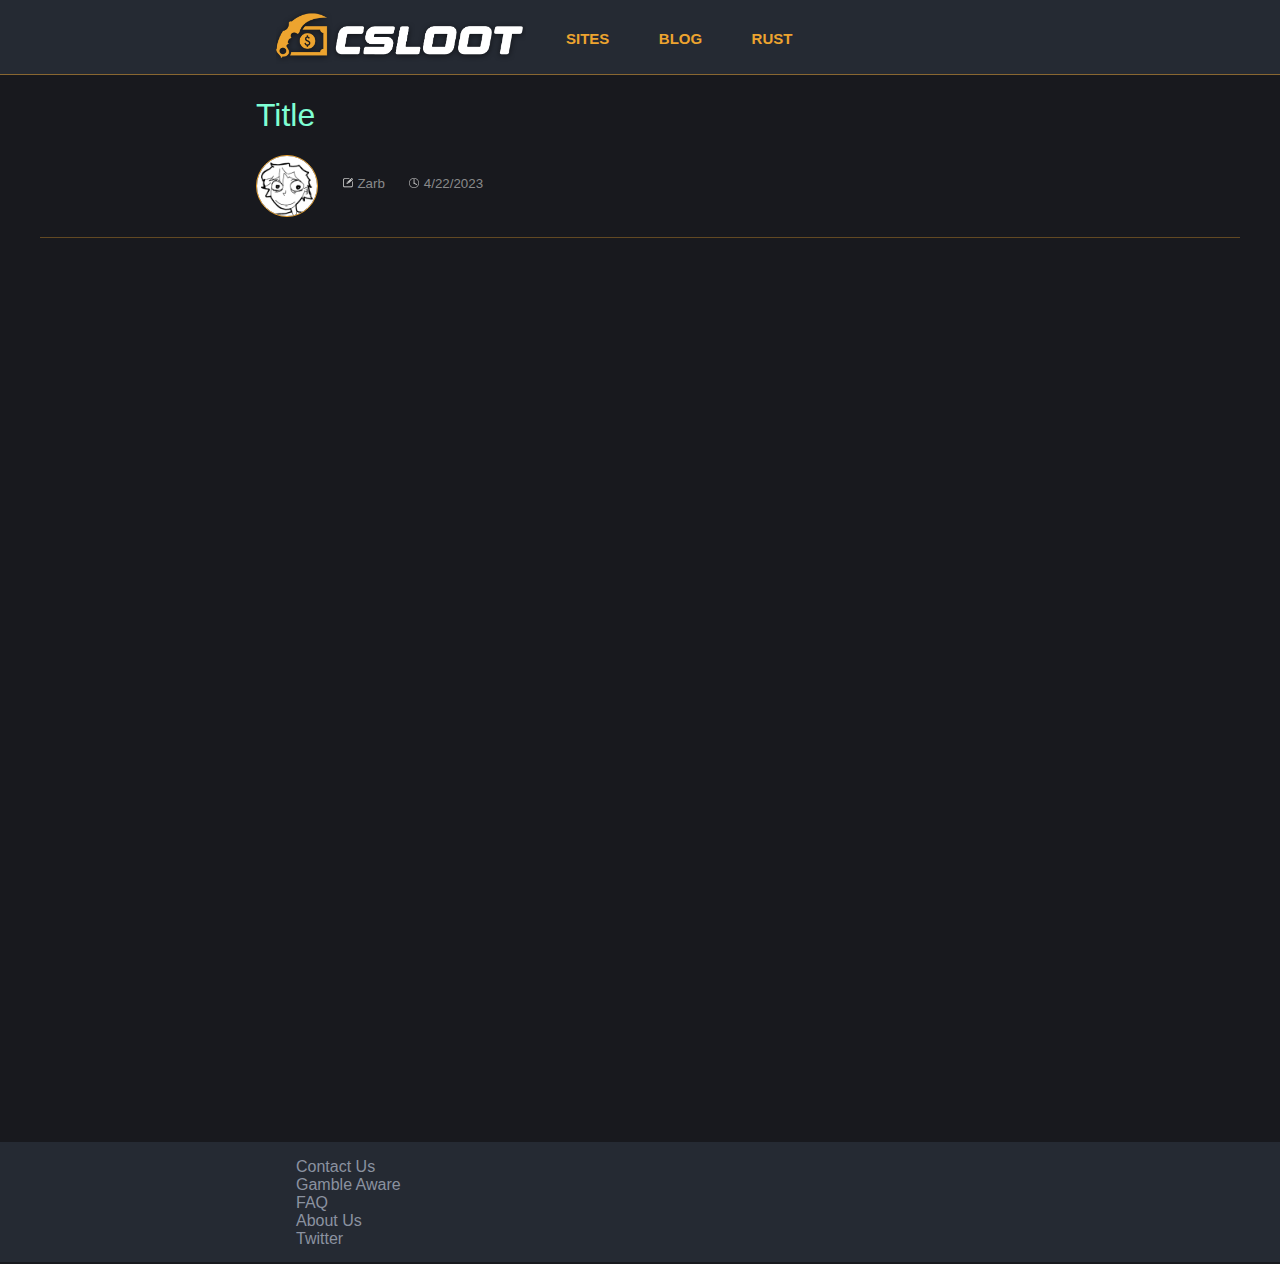
<file: blogtemplate.html>
<!DOCTYPE html>
<html>
    <head>
        <meta charset="utf-8">
        <title>CSGOLoot - Best CSGO/CS2 Sites</title>
        <meta name="author" content="CSGOLoot">
        <meta name="description" content="Looking for CSGO's best sites? CSGOLoot lists CSGO's sites while also providing CSGO Promo codes. We feature CSGO Sites that offer free skins and other bonuses.">
        <meta name="viewport" content="width=device-width, initial-scale=1.0">
        <link rel="icon" href="pics/icon.png" type="image/x-icon">
        <meta property=og:url content='csgoloot.net'>
        <link rel="stylesheet" href="css/styles.css">
        <link rel="canonical" href="https://csgoloot.net/blog.html">
    </head>
    <!-- Google tag (gtag.js) -->
<script async src="https://www.googletagmanager.com/gtag/js?id=G-NW6WB5N4N5"></script>
<script>
  window.dataLayer = window.dataLayer || [];
  function gtag(){dataLayer.push(arguments);}
  gtag('js', new Date());

  gtag('config', 'G-NW6WB5N4N5');
</script>
<body>
    <header> 
        <div class="logo">
           <a href="index.html"><img src="pics/csloot.png" width="250"></a> 
        </div>
        <div class="container">
            <nav>
                <ul class="myUL">
                    <li><a href="sitelist.html">Sites</a></li>
                    <li><a href="blog.html">Blog</a></li>
                    <li><a href="https://rustloot.net/">Rust</a></li>
                </ul>
            </nav>
        </div>
    </header>

    <div class="blogheadimg"></div>
    <div class="blogdesc">
        <h1>Title</h1>
        <div class="descbox">
            <div class="authdet">
                <img class="authicon" src="pics/zarb.png">
                <div class="postarticleinfo">
                    <ul class="postinfolist">
                        <img src="pics/write.png">
                        <li><a href="https://twitter.com/zarbcs">Zarb</a></li>
                        <img src="pics/clock.png">
                        <li>4/22/2023</li>
                    </ul>
                </div>
            </div>
        </div>
    </div>
    <hr class="line3">
    <div class="blogwhole">
        <div class="blogpost"></div>
        <div class="blogside"></div>
    </div>




    <div class="bottomribbon">
        <div class="ribboncontent">
            <ul>
                <li><a href="contactus.html">Contact Us</a></li>
                <li><a href="https://www.begambleaware.org/">Gamble Aware</a></li>
                <li><a href="faq.html">FAQ</a></li>
                <li><a href="aboutus.html">About Us</a></li>
                <li><a href="https://twitter.com/CSGOLOOT">Twitter</a></li>
            </ul>
        </div>
    </div>
</body>
</html>
</file>
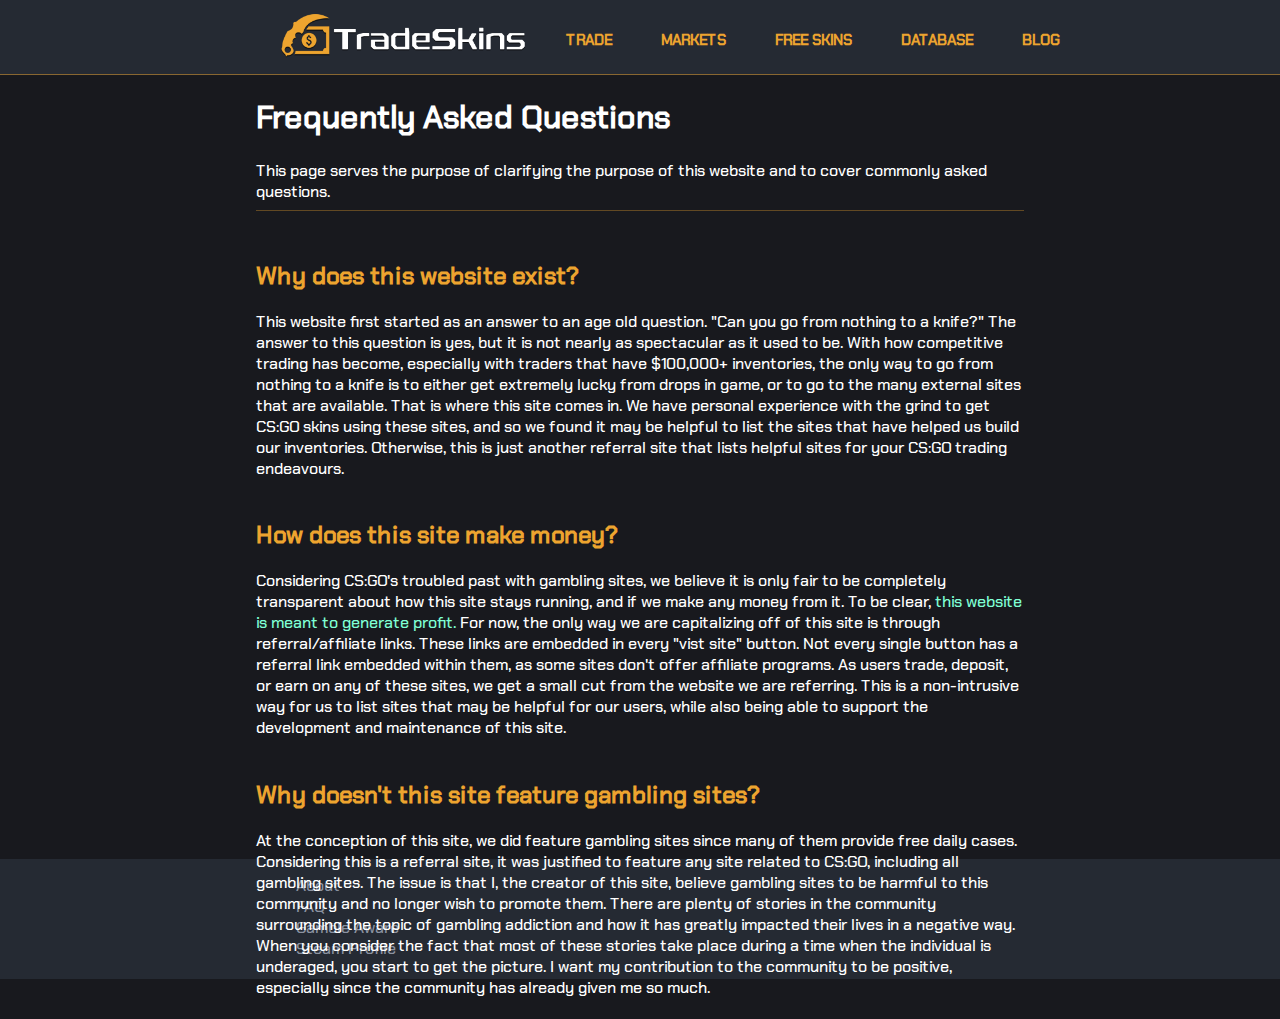
<file: faq.html>
<!DOCTYPE html>
<html>
    <head>
        <meta name="viewport" content="width=device-width, initial-scale=1.0">
        <meta charset="utf-8">
        <title>TradeSkins - Frequently Asked Questions</title>
        <meta name="author" content="Tradeskins">
        <meta name="description" content="Looking for CS2's best sites? TradeSkins lists CS2's sites while also providing CS2 Promo codes. We feature CS2 Sites that offer free skins and other bonuses.">
        <meta name="viewport" content="width=device-width, initial-scale=1.0">
        <link rel="icon" href="pics/icon.png" type="image/x-icon">
        <meta property=og:url content='tradeskins.net'>
        <link rel="stylesheet" href="css/styles.css">
        <link rel="canonical" href="https://tradeskins.net/">
        <style>
            @font-face {
                font-family: 'MyCustomFont';
                src: url('fonts/ChakraPetch-Medium.woff2') format('woff2'),
                     url('fonts/ChakraPetch-Medium.woff2') format('woff');
                font-weight: normal;
                font-style: normal;
            }
    
            body {
                font-family: 'MyCustomFont', sans-serif;
            }
        </style>
    </head>
<!-- Google tag (gtag.js) -->
<script async src="https://www.googletagmanager.com/gtag/js?id=G-NW6WB5N4N5"></script>
<script>
  window.dataLayer = window.dataLayer || [];
  function gtag(){dataLayer.push(arguments);}
  gtag('js', new Date());

  gtag('config', 'G-NW6WB5N4N5');
</script>
<body>
    <header> 
        <div class="logo">
           <a href="index.html"><img src="pics/tradeskinslogo.png" width="200"></a> 
        </div>
        <div class="container">
            <nav>
                <ul class="myUL">
                    <li><a href="tradesites.html">Trade</a></li>
                    <li><a href="marketsites.html">Markets</a></li>
                    <li><a href="gptsites.html">Free Skins</a></li>
                    <li><a href="database.html">Database</a></li>
                    <li><a href="blog.html">Blog</a></li>
                </ul>
            </nav>
        </div>
    </header>


    <div class = "contactus">
        <h1 Style="color:white">Frequently Asked Questions</h1>
        <h style="color:white">This page serves the purpose of clarifying the purpose of this website and to cover commonly asked questions.</h>
        <hr class="line2">
        <br>
        <h2 style="color:#eda42f">Why does this website exist?</h2>
        <h style="color:white">This website first started as an answer to an age old question. "Can you go from nothing to a knife?" The answer to this question is yes, but it is not nearly as spectacular as it used to be. With how competitive trading has become, especially with traders that have $100,000+ inventories, the only way to go from nothing to a knife is to either get extremely lucky from drops in game, or to go to the many external sites that are available. That is where this site comes in. We have personal experience with the grind to get CS:GO skins using these sites, and so we found it may be helpful to list the sites that have helped us build our inventories. Otherwise, this is just another referral site that lists helpful sites for your CS:GO trading endeavours.</h>
        <br>
        <br>
        <h2 style="color:#eda42f">How does this site make money?</h2>
        <h style="color:white">Considering CS:GO's troubled past with gambling sites, we believe it is only fair to be completely transparent about how this site stays running, and if we make any money from it. To be clear, <mark class="color">this website is meant to generate profit.</mark> For now, the only way we are capitalizing off of this site is through referral/affiliate links. These links are embedded in every "vist site" button. Not every single button has a referral link embedded within them, as some sites don't offer affiliate programs. As users trade, deposit, or earn on any of these sites, we get a small cut from the website we are referring. This is a non-intrusive way for us to list sites that may be helpful for our users, while also being able to support the development and maintenance of this site.</h>
        <br>
        <br>
        <h2 style="color:#eda42f">Why doesn't this site feature gambling sites?</h2>
        <h style="color:white">At the conception of this site, we did feature gambling sites since many of them provide free daily cases. Considering this is a referral site, it was justified to feature any site related to CS:GO, including all gambling sites. The issue is that I, the creator of this site, believe gambling sites to be harmful to this community and no longer wish to promote them. There are plenty of stories in the community surrounding the topic of gambling addiction and how it has greatly impacted their lives in a negative way. When you consider the fact that most of these stories take place during a time when the individual is underaged, you start to get the picture. I want my contribution to the community to be positive, especially since the community has already given me so much.</h>
        <br>
        <br>
        
    </div>
    <br>
    <br>
    <br>

    <div class="bottomribbon">
        <div class="ribboncontent">
            <ul>
                <li><a href="aboutus.html">About</a></li>
                <li><a href="faq.html">FAQ</a></li>
                <li><a target="_blank" rel="noopener noreferrer" href="https://www.begambleaware.org/">Gamble Aware</a></li>
                <li><a target="_blank" rel="noopener noreferrer" href="https://steamcommunity.com/id/zarkohedron/">Steam Profile</a></li>
            </ul>
        </div>
    </div>













    














    </body>
</html>
</file>
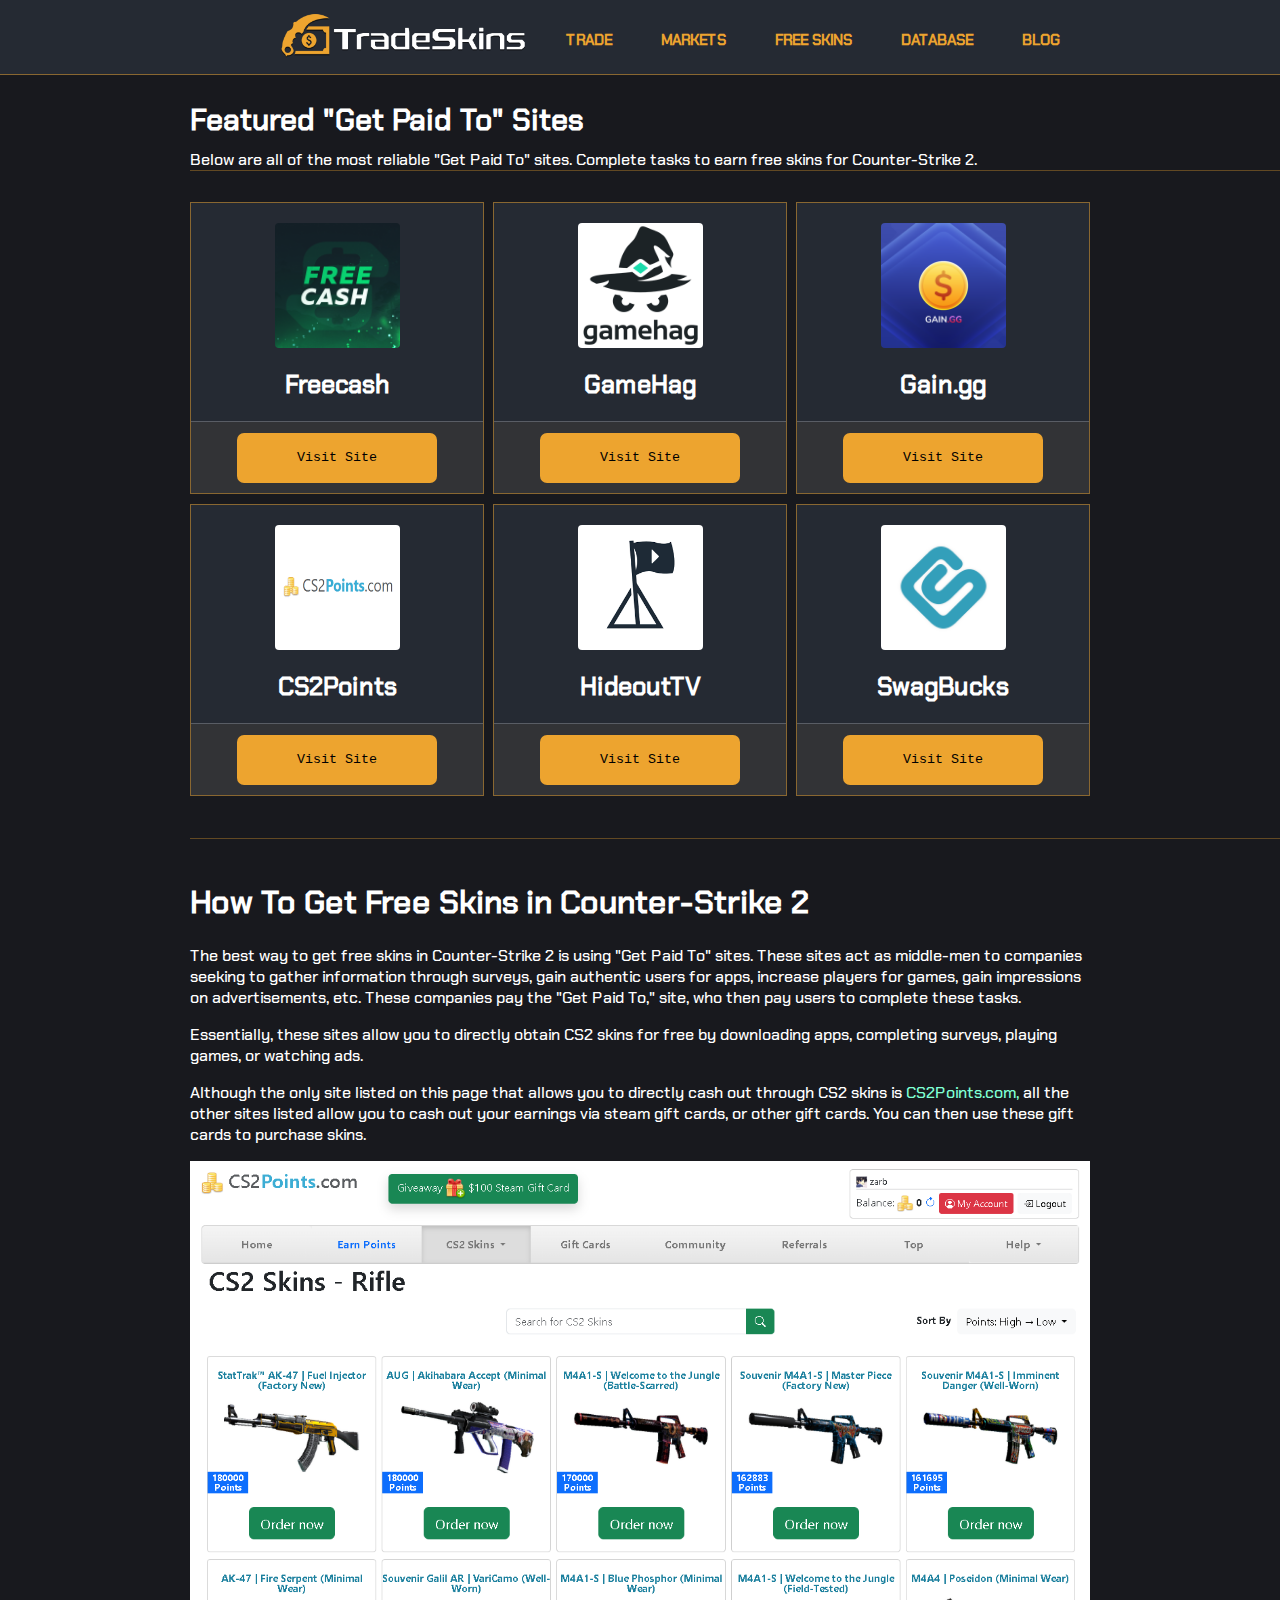
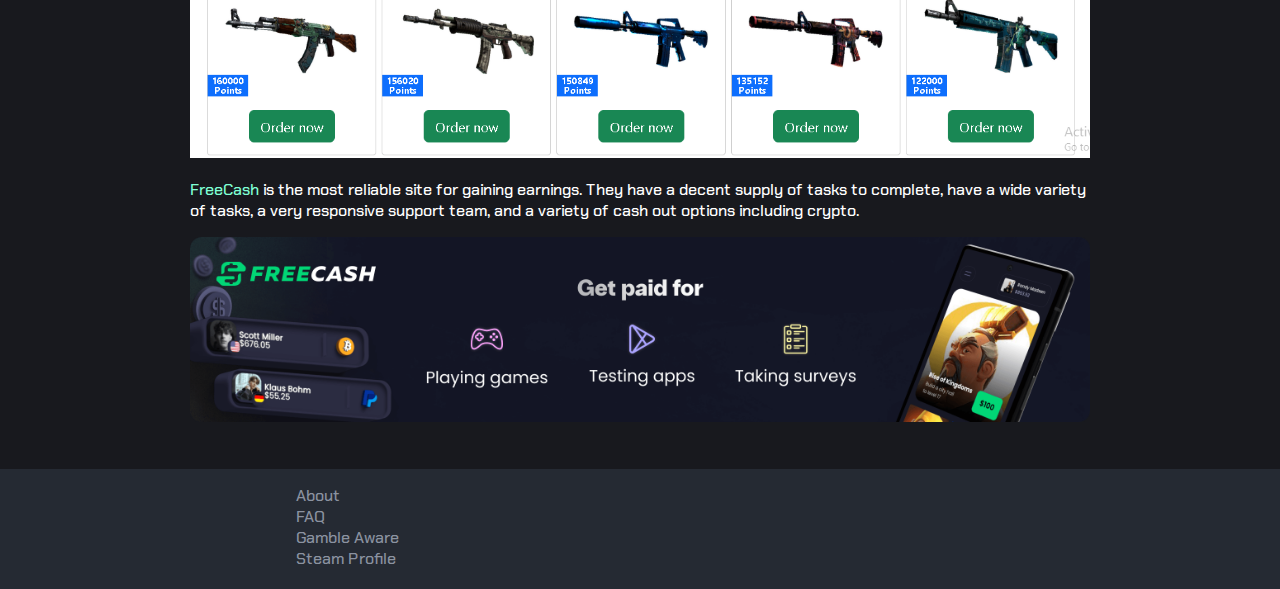
<file: gptsites.html>
<!DOCTYPE html>
<html>
    <head>
        <meta name="viewport" content="width=device-width, initial-scale=1.0">
        <meta charset="utf-8">
        <title>TradeSkins - Earn Free CS2(CS:GO) Skins</title>
        <meta name="author" content="Tradeskins">
        <meta name="description" content="Looking to get CS2 skins for free? TradeSkins lists CS2's sites while also providing CS2 Promo codes. We feature CS2 Sites that offer free skins and other bonuses.">
        <meta name="viewport" content="width=device-width, initial-scale=1.0">
        <link rel="icon" href="pics/icon.png" type="image/x-icon">
        <meta property=og:url content='tradeskins.net'>
        <link rel="stylesheet" href="css/styles.css">
        <link rel="canonical" href="https://tradeskins.net/">
        <style>
            @font-face {
                font-family: 'MyCustomFont';
                src: url('fonts/ChakraPetch-Medium.woff2') format('woff2'),
                     url('fonts/ChakraPetch-Medium.woff2') format('woff');
                font-weight: normal;
                font-style: normal;
            }
    
            body {
                font-family: 'MyCustomFont', sans-serif;
            }
        </style>
    </head>
<!-- Google tag (gtag.js) -->
<script async src="https://www.googletagmanager.com/gtag/js?id=G-NW6WB5N4N5"></script>
<script>
  window.dataLayer = window.dataLayer || [];
  function gtag(){dataLayer.push(arguments);}
  gtag('js', new Date());

  gtag('config', 'G-NW6WB5N4N5');
</script>
<body>
    <header> 
        <div class="logo">
           <a href="index.html"><img src="pics/tradeskinslogo.png" width="200"></a> 
        </div>
        <div class="container">
            <nav>
                <ul class="myUL">
                    <li><a href="tradesites.html">Trade</a></li>
                    <li><a href="marketsites.html">Markets</a></li>
                    <li><a href="gptsites.html">Free Skins</a></li>
                    <li><a href="database.html">Database</a></li>
                    <li><a href="blog.html">Blog</a></li>
                </ul>
            </nav>
        </div>
    </header>

    <div class="wrapper">
    <p class="gptheader">Featured "Get Paid To" Sites</p>
    <p class="gpttxt">Below are all of the most reliable "Get Paid To" sites. Complete tasks to earn free skins for Counter-Strike 2.</p>
    <hr class="line3">
    <br>

    

    <div class="gptpanels">
        <div class="siteboxrows">
            <div class="sitebox">
                <a target="_blank" rel="noopener noreferrer" href="https://freecash.com/r/tradeskins"><img src="pics/freecash.png"></a>
                <a target="_blank" rel="noopener noreferrer" href="https://freecash.com/r/tradeskins"><p>Freecash</p></a>
                <div class="sitebuttoncontainer">
                    <a target="_blank" rel="noopener noreferrer" href="https://freecash.com/r/tradeskins"><button class="sbbutton">
                        Visit Site
                    </button></a>
                </div>
            </div>
    
            <div class="sitebox">
                <a target="_blank" rel="noopener noreferrer" href="https://gamehag.com/r/4ZSDZHPV"><img src="pics/gamehag.png"></a>
                <a target="_blank" rel="noopener noreferrer" href="https://gamehag.com/r/4ZSDZHPV"><p>GameHag</p></a>
                <div class="sitebuttoncontainer">
                    <a target="_blank" rel="noopener noreferrer" href="https://gamehag.com/r/4ZSDZHPV"><button class="sbbutton">
                        Visit Site
                    </button></a>
                </div>
            </div>

            <div class="sitebox">
                <a target="_blank" rel="noopener noreferrer" href="https://gain.gg/r/tradeskins"><img src="pics/gaingg.png"></a>
                <a target="_blank" rel="noopener noreferrer" href="https://gain.gg/r/tradeskins"><p>Gain.gg</p></a>
                <div class="sitebuttoncontainer">
                    <a target="_blank" rel="noopener noreferrer" href="https://gain.gg/r/tradeskins"><button class="sbbutton">
                        Visit Site
                    </button></a>
                </div>
            </div>
        </div>
    </div>

    <div class="gptpanels">
        <div class="siteboxrows">
            <div class="sitebox">
                <a target="_blank" rel="noopener noreferrer" href="https://cs2points.net/?ref=76561198170323374"><img src="pics/cs2points.png"></a>
                <a target="_blank" rel="noopener noreferrer" href="https://cs2points.net/?ref=76561198170323374"><p>CS2Points</p></a>
                <div class="sitebuttoncontainer">
                    <a target="_blank" rel="noopener noreferrer" href="https://cs2points.net/?ref=76561198170323374"><button class="sbbutton">
                        Visit Site
                    </button></a>
                </div>
            </div>
    
            <div class="sitebox">
                <a target="_blank" rel="noopener noreferrer" href="https://hideout.co/viewerSignup.php?refer=1064829"><img src="pics/hideout.png"></a>
                <a target="_blank" rel="noopener noreferrer" href="https://hideout.co/viewerSignup.php?refer=1064829"><p>HideoutTV</p></a>
                <div class="sitebuttoncontainer">
                    <a target="_blank" rel="noopener noreferrer" href="https://hideout.co/viewerSignup.php?refer=1064829"><button class="sbbutton">
                        Visit Site
                    </button></a>
                </div>
            </div>

            <div class="sitebox">
                <a target="_blank" rel="noopener noreferrer" href="https://www.swagbucks.com/p/register?rb=128236222&rp=1"><img src="pics/swagbucks.png"></a>
                <a target="_blank" rel="noopener noreferrer" href="https://www.swagbucks.com/p/register?rb=128236222&rp=1"><p>SwagBucks</p></a>
                <div class="sitebuttoncontainer">
                    <a target="_blank" rel="noopener noreferrer" href="https://www.swagbucks.com/p/register?rb=128236222&rp=1"><button class="sbbutton">
                        Visit Site
                    </button></a>
                </div>
            </div>
        </div>
    </div>
    
    <br>
    <br>
    <hr class="line3">
    <br>
    <div class="sitearticle">
        <h1>How To Get Free Skins in Counter-Strike 2</h1>
        <p>The best way to get free skins in Counter-Strike 2 is using "Get Paid To" sites. These sites act as middle-men to companies seeking to gather information through surveys, gain authentic users for apps, increase players for games, gain impressions on advertisements, etc. These companies pay the "Get Paid To," site, who then pay users to complete these tasks.</p>
        <p>Essentially, these sites allow you to directly obtain CS2 skins for free by downloading apps, completing surveys, playing games, or watching ads. </p>
        <p>Although the only site listed on this page that allows you to directly cash out through CS2 skins is <a target="_blank" rel="noopener noreferrer" href="https://cs2points.net/?ref=76561198170323374">CS2Points.com,</a> all the other sites listed allow you to cash out your earnings via steam gift cards, or other gift cards. You can then use these gift cards to purchase skins.</p>
        <img src="pics/cs2pointspage.png">
        <p><a target="_blank" rel="noopener noreferrer" href="https://freecash.com/r/tradeskins">FreeCash</a> is the most reliable site for gaining earnings. They have a decent supply of tasks to complete, have a wide variety of tasks, a very responsive support team, and a variety of cash out options including crypto.</p>
        <a target="_blank" rel="noopener noreferrer" href="https://freecash.com/r/tradeskins"><img src="pics/freecashbanner.png"></a>
    </div>
    </div>
    <br>
    <br>
    </div>
    

    

    <div class="bottomribbon">
        <div class="ribboncontent">
            <ul>
                <li><a href="aboutus.html">About</a></li>
                <li><a href="faq.html">FAQ</a></li>
                <li><a target="_blank" rel="noopener noreferrer" href="https://www.begambleaware.org/">Gamble Aware</a></li>
                <li><a target="_blank" rel="noopener noreferrer" href="https://steamcommunity.com/id/zarkohedron/">Steam Profile</a></li>
            </ul>
        </div>
    </div>

    














    </body>
</html>
</file>
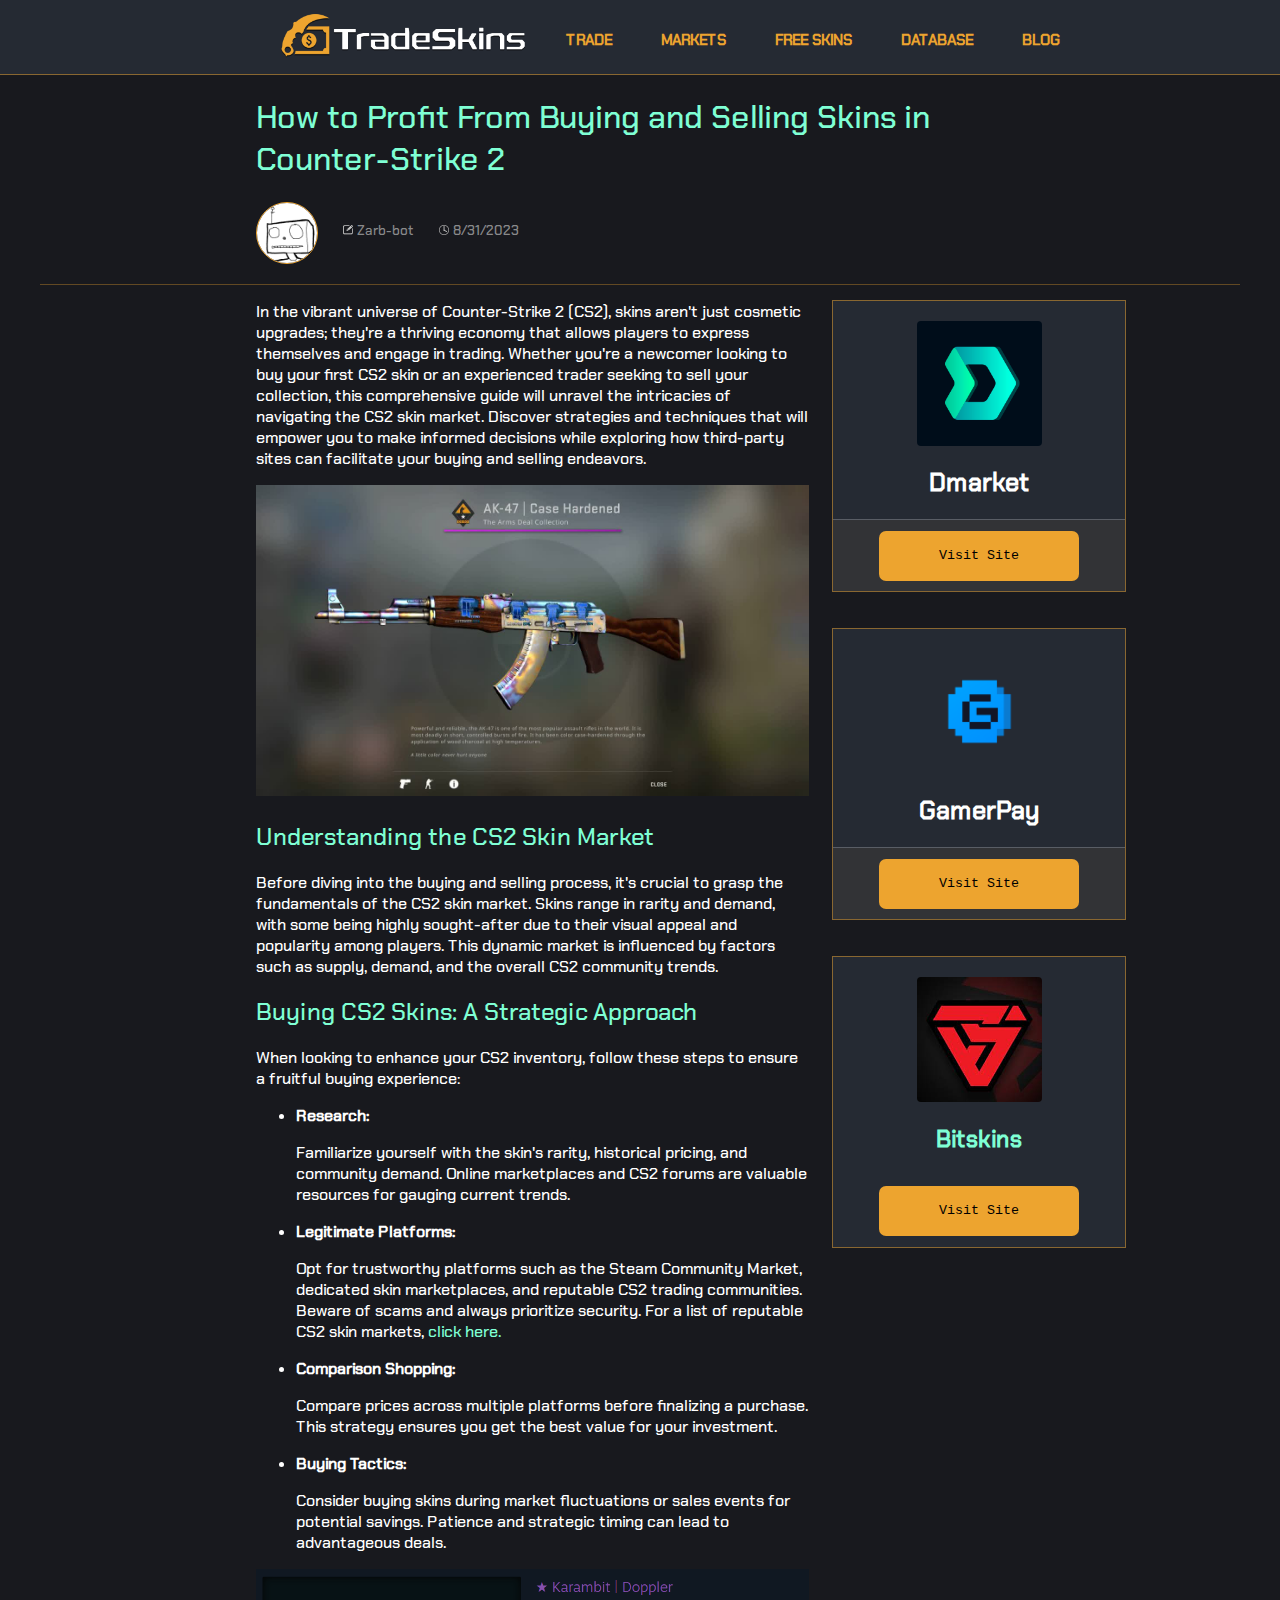
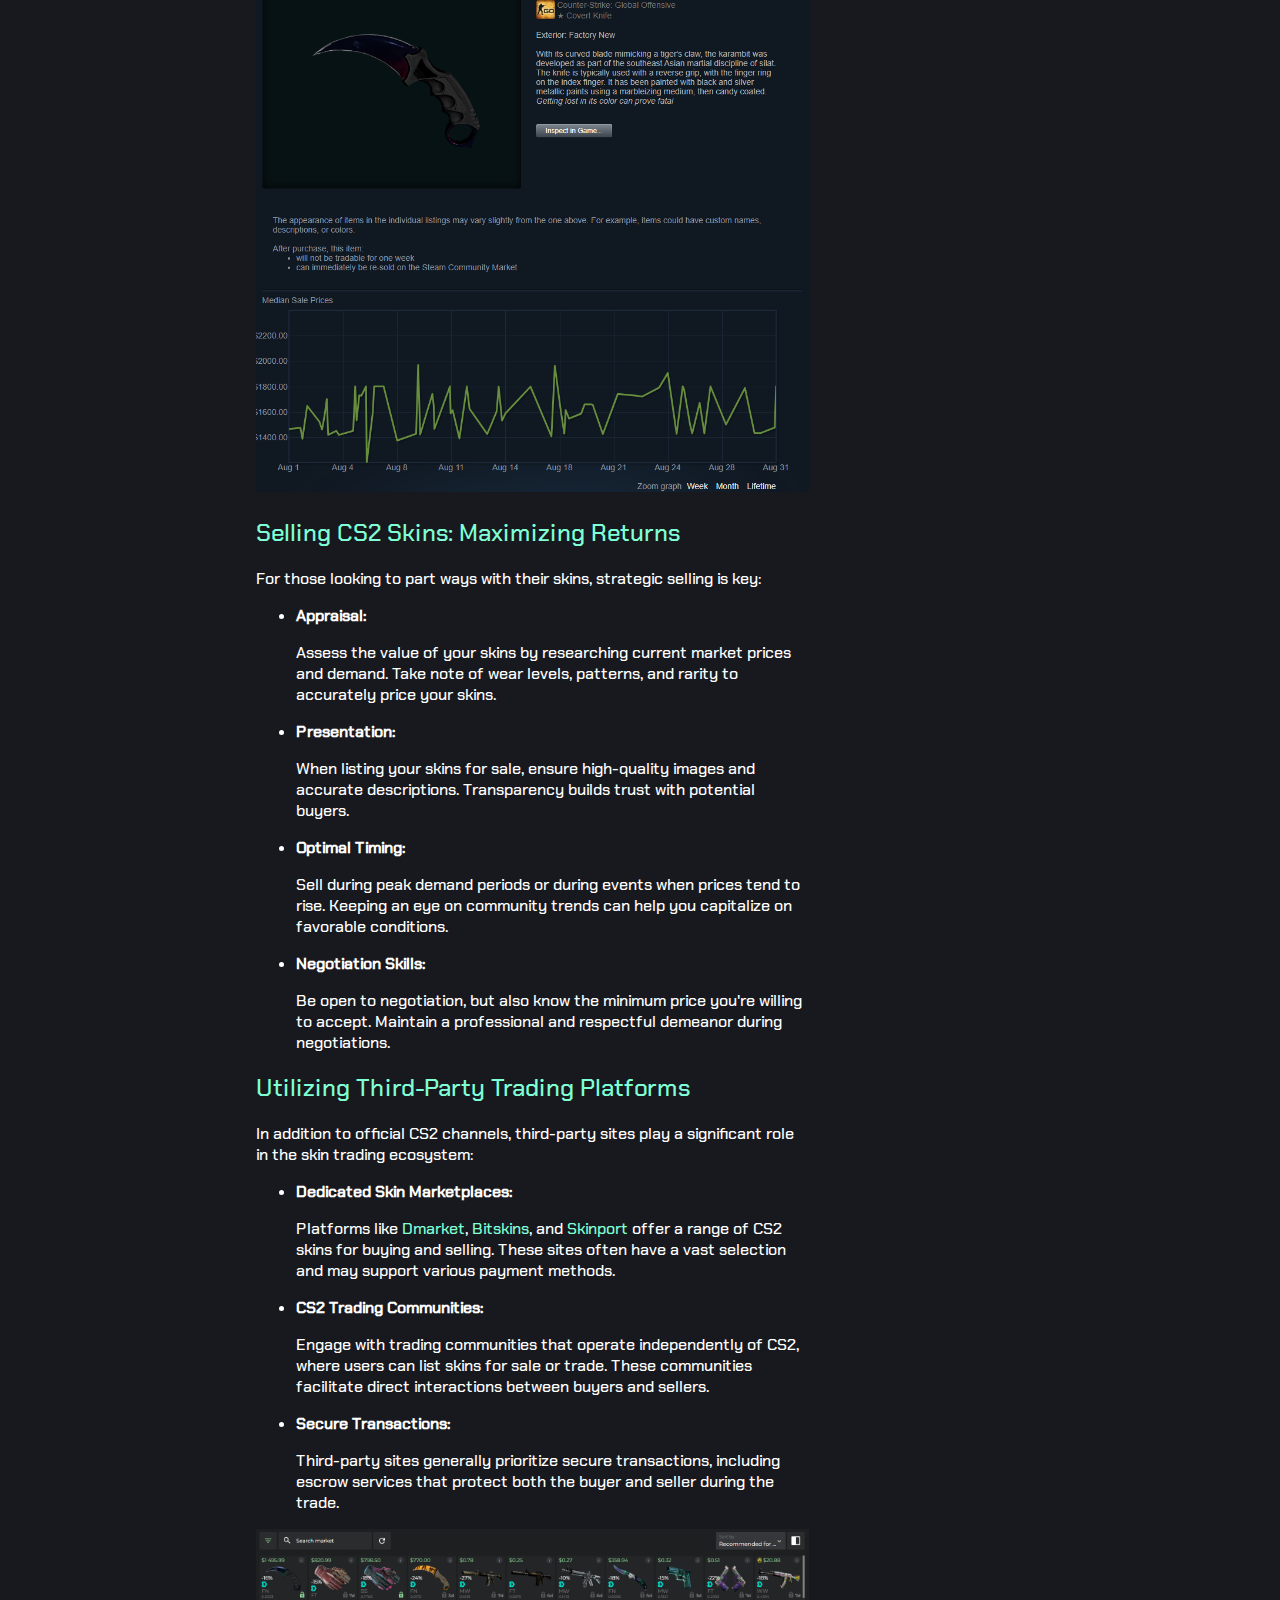
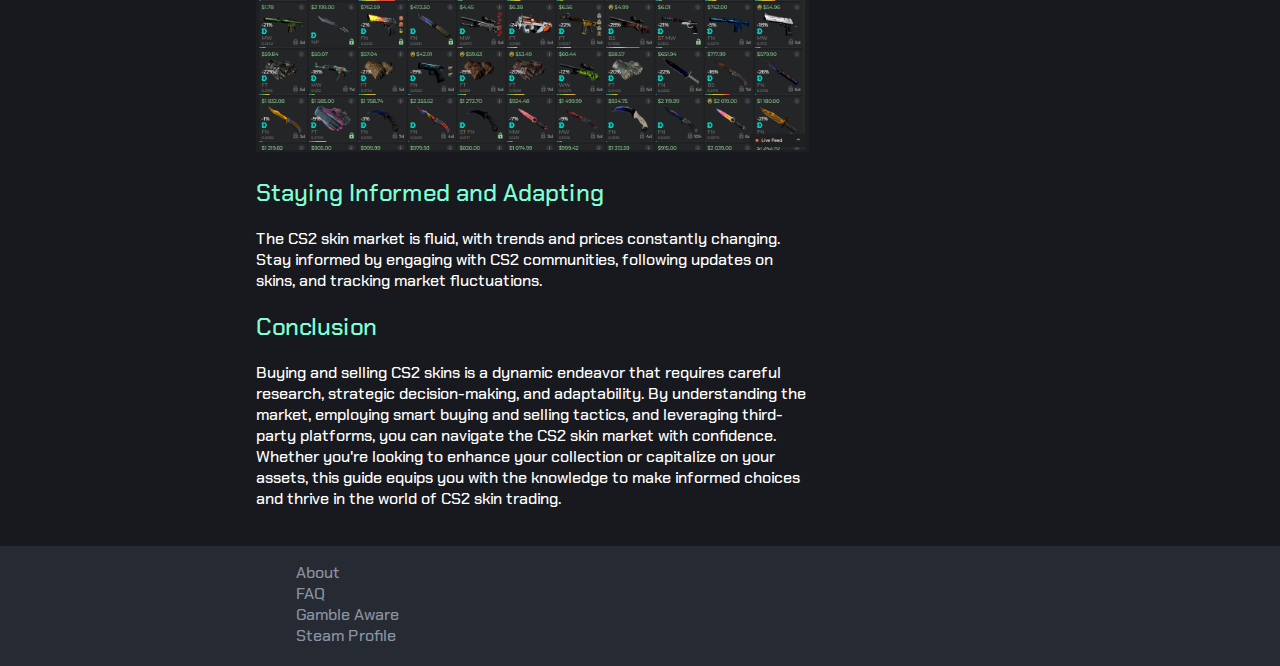
<file: howtobuyandsellskinsincs2.html>
<!DOCTYPE html>
<html>
    <head>
        <meta name="viewport" content="width=device-width, initial-scale=1.0">
        <meta charset="utf-8">
        <title>How to Profit From Buying and Selling Skins in Counter-Strike 2</title>
        <meta name="author" content="Tradeskins">
        <meta name="description" content="In the vibrant universe of Counter-Strike 2 (CS2), skins aren't just cosmetic upgrades; they're a thriving economy that allows players to express themselves and engage in trading. Whether you're a newcomer looking to buy your first CS2 skin or an experienced trader seeking to sell your collection, this comprehensive guide will unravel the intricacies of navigating the CS2 skin market.">
        <meta name="viewport" content="width=device-width, initial-scale=1.0">
        <link rel="icon" href="pics/icon.png" type="image/x-icon">
        <meta property=og:url content='tradeskins.net'>
        <link rel="stylesheet" href="css/styles.css">
        <link rel="canonical" href="https://tradeskins.net/">
        <style>
            @font-face {
                font-family: 'MyCustomFont';
                src: url('fonts/ChakraPetch-Medium.woff2') format('woff2'),
                     url('fonts/ChakraPetch-Medium.woff2') format('woff');
                font-weight: normal;
                font-style: normal;
            }
    
            body {
                font-family: 'MyCustomFont', sans-serif;
            }
        </style>
    </head>
<!-- Google tag (gtag.js) -->
<script async src="https://www.googletagmanager.com/gtag/js?id=G-NW6WB5N4N5"></script>
<script>
  window.dataLayer = window.dataLayer || [];
  function gtag(){dataLayer.push(arguments);}
  gtag('js', new Date());

  gtag('config', 'G-NW6WB5N4N5');
</script>
<body>
    <header> 
        <div class="logo">
           <a href="index.html"><img src="pics/tradeskinslogo.png" width="200"></a> 
        </div>
        <div class="container">
            <nav>
                <ul class="myUL">
                    <li><a href="tradesites.html">Trade</a></li>
                    <li><a href="marketsites.html">Markets</a></li>
                    <li><a href="gptsites.html">Free Skins</a></li>
                    <li><a href="database.html">Database</a></li>
                    <li><a href="blog.html">Blog</a></li>
                </ul>
            </nav>
        </div>
    </header>

    <div class="blogheadimg"></div>
    <div class="blogdesc">
        <h1>How to Profit From Buying and Selling Skins in Counter-Strike 2</h1>
        <div class="descbox">
            <div class="authdet">
                <img class="authicon" src="pics/zarbbot.png">
                <div class="postarticleinfo">
                    <ul class="postinfolist">
                        <img src="pics/write.png">
                        <li><a target="_blank" rel="noopener noreferrer" href="https://steamcommunity.com/id/zarkohedron/">Zarb-bot</a></li>
                        <img src="pics/clock.png">
                        <li>8/31/2023</li>
                    </ul>
                </div>
            </div>
        </div>
    </div>
    <hr class="line3">
    <div class="blogwhole">
        <div class="blogpost">
            <p>In the vibrant universe of Counter-Strike 2 (CS2), skins aren't just cosmetic upgrades; they're a thriving economy that allows players to express themselves and engage in trading. Whether you're a newcomer looking to buy your first CS2 skin or an experienced trader seeking to sell your collection, this comprehensive guide will unravel the intricacies of navigating the CS2 skin market. Discover strategies and techniques that will empower you to make informed decisions while exploring how third-party sites can facilitate your buying and selling endeavors.</p>
            <img src="pics/ak-47casehardened.png">
            <h2>Understanding the CS2 Skin Market</h2>
            <p>Before diving into the buying and selling process, it's crucial to grasp the fundamentals of the CS2 skin market. Skins range in rarity and demand, with some being highly sought-after due to their visual appeal and popularity among players. This dynamic market is influenced by factors such as supply, demand, and the overall CS2 community trends.</p>
            <h2>Buying CS2 Skins: A Strategic Approach</h2>
            <p>When looking to enhance your CS2 inventory, follow these steps to ensure a fruitful buying experience:</p>
            <ul>
                <li><b>Research:</b><p>Familiarize yourself with the skin's rarity, historical pricing, and community demand. Online marketplaces and CS2 forums are valuable resources for gauging current trends.</p></li>
                <li><b>Legitimate Platforms:</b><p>Opt for trustworthy platforms such as the Steam Community Market, dedicated skin marketplaces, and reputable CS2 trading communities. Beware of scams and always prioritize security. For a list of reputable CS2 skin markets, <a href="marketplaces.html">click here.</a></p></li>
                <li><b>Comparison Shopping:</b><p>Compare prices across multiple platforms before finalizing a purchase. This strategy ensures you get the best value for your investment.</p></li>
                <li><b>Buying Tactics:</b><p>Consider buying skins during market fluctuations or sales events for potential savings. Patience and strategic timing can lead to advantageous deals.</p></li>
            </ul>
            <img src="pics/karambitdopplerscm.png">
            <h2>Selling CS2 Skins: Maximizing Returns</h2>
            <p>For those looking to part ways with their skins, strategic selling is key:</p>
            <ul>
                <li><b>Appraisal:</b><p>Assess the value of your skins by researching current market prices and demand. Take note of wear levels, patterns, and rarity to accurately price your skins.</p></li>
                <li><b>Presentation:</b><p>When listing your skins for sale, ensure high-quality images and accurate descriptions. Transparency builds trust with potential buyers.</p></li>
                <li><b>Optimal Timing:</b><p>Sell during peak demand periods or during events when prices tend to rise. Keeping an eye on community trends can help you capitalize on favorable conditions.</p></li>
                <li><b>Negotiation Skills:</b><p>Be open to negotiation, but also know the minimum price you're willing to accept. Maintain a professional and respectful demeanor during negotiations.</p></li>
            </ul>
            <h2>Utilizing Third-Party Trading Platforms</h2>
            <p>In addition to official CS2 channels, third-party sites play a significant role in the skin trading ecosystem:</p>
            <ul>
                <li><b>Dedicated Skin Marketplaces:</b><p>Platforms like <a href="https://dmarket.com?ref=mtDYRAX6An">Dmarket</a>, <a href="bskn.co/?ref_alias=csloot">Bitskins</a>, and <a href="https://skinport.com/">Skinport</a> offer a range of CS2 skins for buying and selling. These sites often have a vast selection and may support various payment methods.</p></li>
                <li><b>CS2 Trading Communities:</b><p>Engage with trading communities that operate independently of CS2, where users can list skins for sale or trade. These communities facilitate direct interactions between buyers and sellers.</p></li>
                <li><b>Secure Transactions:</b><p>Third-party sites generally prioritize secure transactions, including escrow services that protect both the buyer and seller during the trade.</p></li>
            </ul>
            <img src="pics/dmarketbuyingskins.png">
            <h2>Staying Informed and Adapting</h2>
            <p>The CS2 skin market is fluid, with trends and prices constantly changing. Stay informed by engaging with CS2 communities, following updates on skins, and tracking market fluctuations.</p>
            <h2>Conclusion</h2>
            <p>Buying and selling CS2 skins is a dynamic endeavor that requires careful research, strategic decision-making, and adaptability. By understanding the market, employing smart buying and selling tactics, and leveraging third-party platforms, you can navigate the CS2 skin market with confidence. Whether you're looking to enhance your collection or capitalize on your assets, this guide equips you with the knowledge to make informed choices and thrive in the world of CS2 skin trading.</p>
            <br>
        </div>
        <div class="blogside">
            <div class="sitebox">
                <a target="_blank" rel="noopener noreferrer" href="https://dmarket.com?ref=zw6JWHHgSp"><img src="pics/dmarket.png"></a>
                <a target="_blank" rel="noopener noreferrer" href="https://dmarket.com?ref=zw6JWHHgSp"><p>Dmarket</p></a>
                <div class="sitebuttoncontainer">
                    <a target="_blank" rel="noopener noreferrer" href="https://dmarket.com?ref=zw6JWHHgSp"><button class="sbbutton">
                        Visit Site
                    </button></a>
                </div>
            </div>
            <br>
    
            <div class="sitebox">
                <a target="_blank" rel="noopener noreferrer" href="https://gamerpay.gg/partner/a71db25aae"><img src="pics/gamerpay.png"></a>
                <a target="_blank" rel="noopener noreferrer" href="https://gamerpay.gg/partner/a71db25aae"><p>GamerPay</p></a>
                <div class="sitebuttoncontainer">
                    <a target="_blank" rel="noopener noreferrer" href="https://gamerpay.gg/partner/a71db25aae"><button class="sbbutton">
                        Visit Site
                    </button></a>
                </div>
            </div>
            <br>
    
            <div class="sitebox">
                <a target="_blank" rel="noopener noreferrer" href="bskn.co/?ref_alias=csloot"><img src="pics/bitskins.png"></a>
                <p class="webp"><a target="_blank" rel="noopener noreferrer" href="bskn.co/?ref_alias=csloot">Bitskins</a></p>
                <a target="_blank" rel="noopener noreferrer" href="bskn.co/?ref_alias=csloot"><button class="sbbutton">
                    Visit Site
                </button></a>
            </div>
            <br>
        </div>
    </div>




    <div class="bottomribbon">
        <div class="ribboncontent">
            <ul>
                <li><a href="aboutus.html">About</a></li>
                <li><a href="faq.html">FAQ</a></li>
                <li><a target="_blank" rel="noopener noreferrer" href="https://www.begambleaware.org/">Gamble Aware</a></li>
                <li><a target="_blank" rel="noopener noreferrer" href="https://steamcommunity.com/id/zarkohedron/">Steam Profile</a></li>
            </ul>
        </div>
    </div>
</body>
</html>
</file>
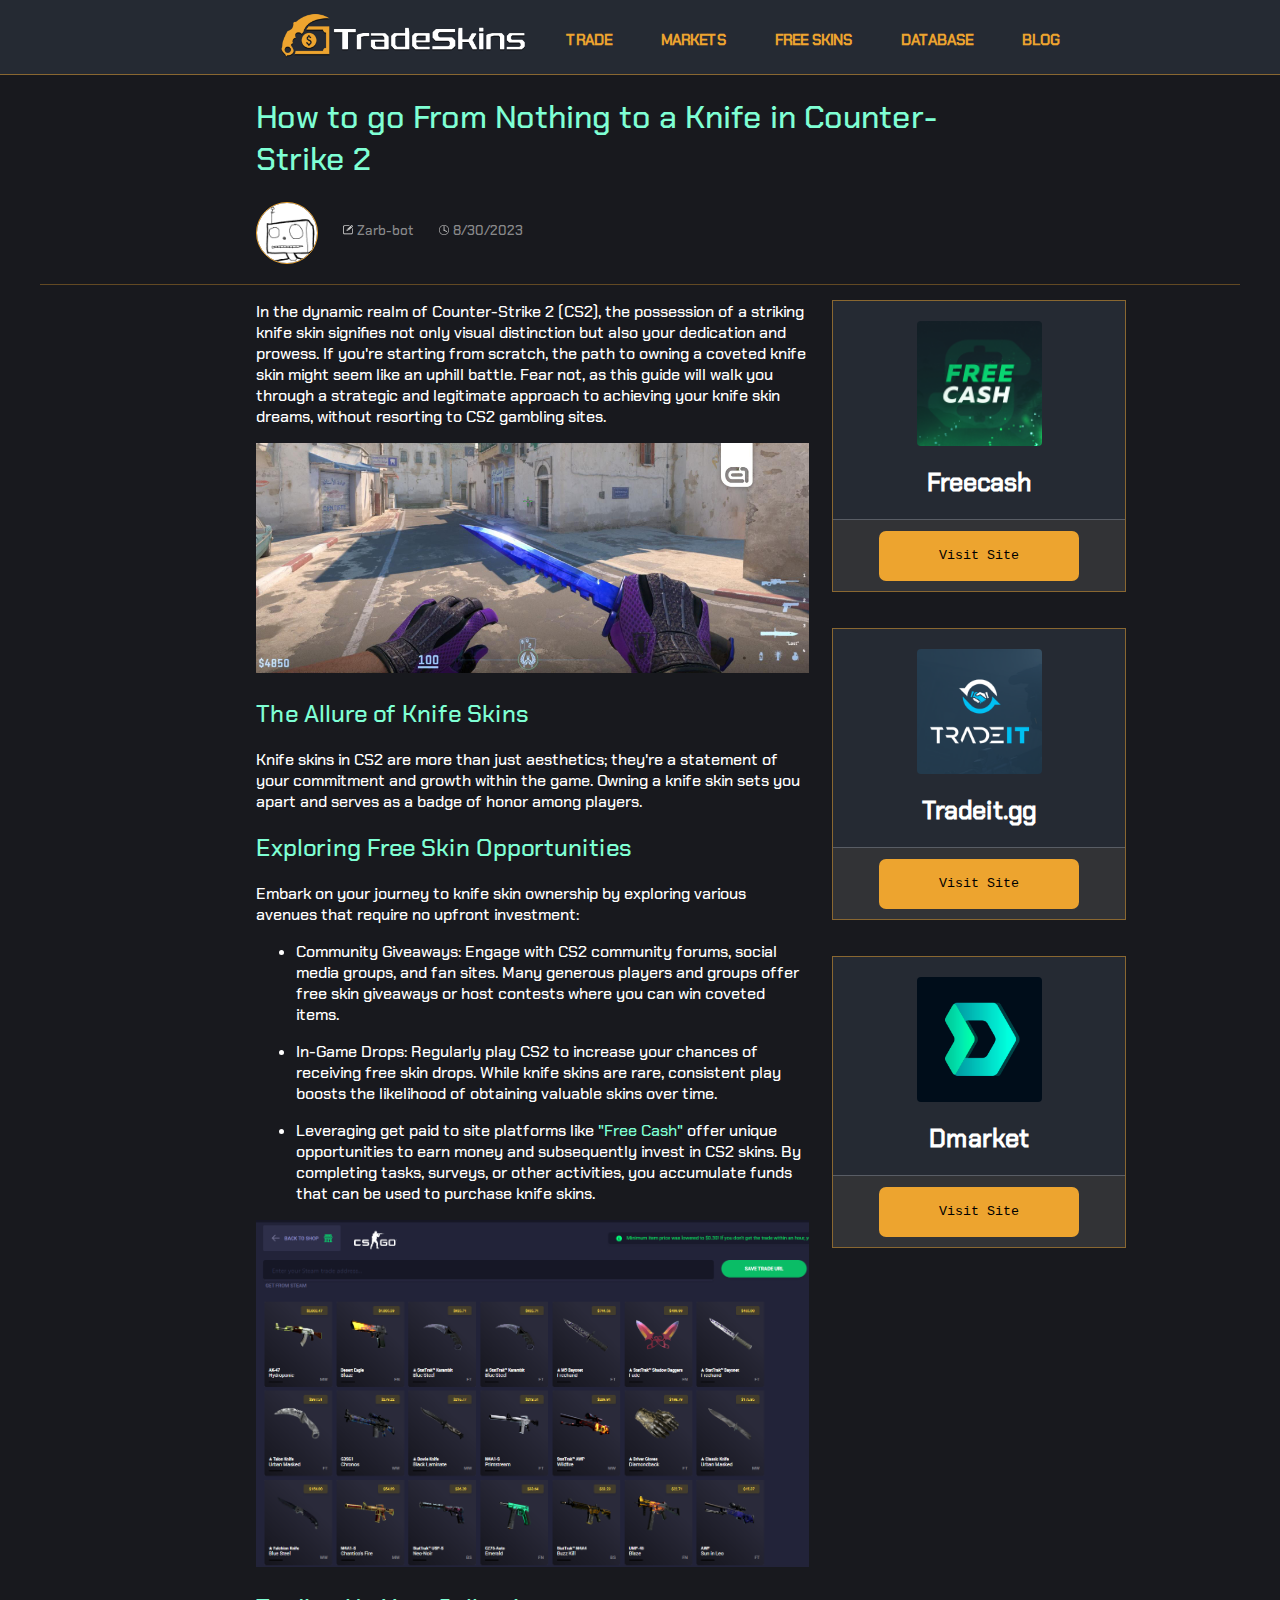
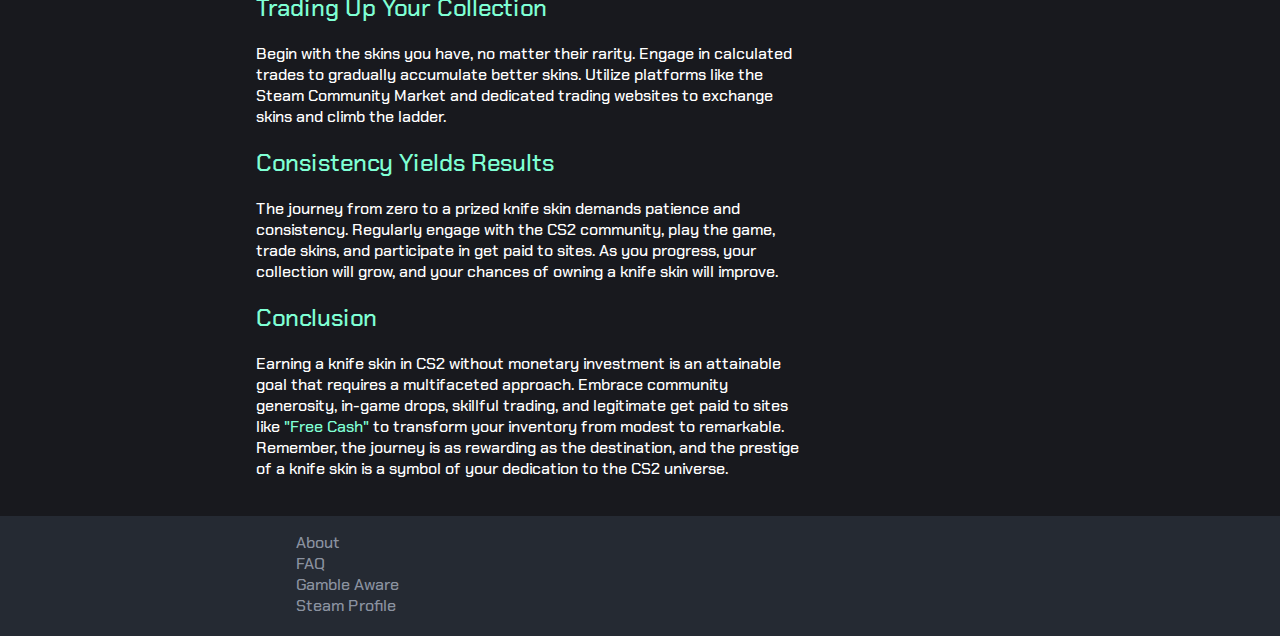
<file: howtogofromnothingtoaknifeincs2.html>
<!DOCTYPE html>
<html>
    <head>
        <meta name="viewport" content="width=device-width, initial-scale=1.0">
        <meta charset="utf-8">
        <title>How to go From Nothing to a Knife in Counter-Strike 2</title>
        <meta name="author" content="Tradeskins">
        <meta name="description" content="In the dynamic realm of Counter-Strike 2 (CS2), the possession of a striking knife skin signifies not only visual distinction but also your dedication and prowess. If you're starting from scratch, the path to owning a coveted knife skin might seem like an uphill battle. Fear not, as this guide will walk you through a strategic and legitimate approach to achieving your knife skin dreams, without resorting to CS2 gambling sites.">
        <meta name="viewport" content="width=device-width, initial-scale=1.0">
        <link rel="icon" href="pics/icon.png" type="image/x-icon">
        <meta property=og:url content='tradeskins.net'>
        <link rel="stylesheet" href="css/styles.css">
        <link rel="canonical" href="https://tradeskins.net/">
        <style>
            @font-face {
                font-family: 'MyCustomFont';
                src: url('fonts/ChakraPetch-Medium.woff2') format('woff2'),
                     url('fonts/ChakraPetch-Medium.woff2') format('woff');
                font-weight: normal;
                font-style: normal;
            }
    
            body {
                font-family: 'MyCustomFont', sans-serif;
            }
        </style>
    </head>
<!-- Google tag (gtag.js) -->
<script async src="https://www.googletagmanager.com/gtag/js?id=G-NW6WB5N4N5"></script>
<script>
  window.dataLayer = window.dataLayer || [];
  function gtag(){dataLayer.push(arguments);}
  gtag('js', new Date());

  gtag('config', 'G-NW6WB5N4N5');
</script>
<body>
    <header> 
        <div class="logo">
           <a href="index.html"><img src="pics/tradeskinslogo.png" width="200"></a> 
        </div>
        <div class="container">
            <nav>
                <ul class="myUL">
                    <li><a href="tradesites.html">Trade</a></li>
                    <li><a href="marketsites.html">Markets</a></li>
                    <li><a href="gptsites.html">Free Skins</a></li>
                    <li><a href="database.html">Database</a></li>
                    <li><a href="blog.html">Blog</a></li>
                </ul>
            </nav>
        </div>
    </header>

    <div class="blogheadimg"></div>
    <div class="blogdesc">
        <h1>How to go From Nothing to a Knife in Counter-Strike 2</h1>
        <div class="descbox">
            <div class="authdet">
                <img class="authicon" src="pics/zarbbot.png">
                <div class="postarticleinfo">
                    <ul class="postinfolist">
                        <img src="pics/write.png">
                        <li><a target="_blank" rel="noopener noreferrer" href="https://steamcommunity.com/id/zarkohedron/">Zarb-bot</a></li>
                        <img src="pics/clock.png">
                        <li>8/30/2023</li>
                    </ul>
                </div>
            </div>
        </div>
    </div>
    <hr class="line3">
    <div class="blogwhole">
        <div class="blogpost">
            <p>In the dynamic realm of Counter-Strike 2 (CS2), the possession of a striking knife skin signifies not only visual distinction but also your dedication and prowess. If you're starting from scratch, the path to owning a coveted knife skin might seem like an uphill battle. Fear not, as this guide will walk you through a strategic and legitimate approach to achieving your knife skin dreams, without resorting to CS2 gambling sites.</p>

            <img src="pics/cs2knifescreenshot.jpg">

            <h2>The Allure of Knife Skins</h2>
            <p>Knife skins in CS2 are more than just aesthetics; they're a statement of your commitment and growth within the game. Owning a knife skin sets you apart and serves as a badge of honor among players.</p>
            <h2>Exploring Free Skin Opportunities</h2>
            <p>Embark on your journey to knife skin ownership by exploring various avenues that require no upfront investment:</p>
            <ul>
                <li><p>Community Giveaways: Engage with CS2 community forums, social media groups, and fan sites. Many generous players and groups offer free skin giveaways or host contests where you can win coveted items.</p></li>
                <li><p>In-Game Drops: Regularly play CS2 to increase your chances of receiving free skin drops. While knife skins are rare, consistent play boosts the likelihood of obtaining valuable skins over time.</p></li>
                <li><p>Leveraging get paid to site platforms like <a href="https://freecash.com/r/csgoloot">"Free Cash"</a> offer unique opportunities to earn money and subsequently invest in CS2 skins. By completing tasks, surveys, or other activities, you accumulate funds that can be used to purchase knife skins.</p></li>
            </ul>

            <img src="pics/freecashcsgoskins.png">

            <h2>Trading Up Your Collection</h2>
            <p>Begin with the skins you have, no matter their rarity. Engage in calculated trades to gradually accumulate better skins. Utilize platforms like the Steam Community Market and dedicated trading websites to exchange skins and climb the ladder.</p>
            <h2>Consistency Yields Results</h2>
            <p>The journey from zero to a prized knife skin demands patience and consistency. Regularly engage with the CS2 community, play the game, trade skins, and participate in get paid to sites. As you progress, your collection will grow, and your chances of owning a knife skin will improve.</p>
            <h2>Conclusion</h2>
            <p>Earning a knife skin in CS2 without monetary investment is an attainable goal that requires a multifaceted approach. Embrace community generosity, in-game drops, skillful trading, and legitimate get paid to sites like <a href="https://freecash.com/r/csgoloot">"Free Cash"</a> to transform your inventory from modest to remarkable. Remember, the journey is as rewarding as the destination, and the prestige of a knife skin is a symbol of your dedication to the CS2 universe.</p>
            <br>

        </div>
        <div class="blogside">
            <div class="sitebox">
                <a target="_blank" rel="noopener noreferrer" href="https://freecash.com/r/tradeskins"><img src="pics/freecash.png"></a>
                <a target="_blank" rel="noopener noreferrer" href="https://freecash.com/r/tradeskins"><p>Freecash</p></a>
                <div class="sitebuttoncontainer">
                    <a target="_blank" rel="noopener noreferrer" href="https://freecash.com/r/tradeskins"><button class="sbbutton">
                        Visit Site
                    </button></a>
                </div>
            </div>
            <br>
            <div class="sitebox">
                <a target="_blank" rel="noopener noreferrer" href="https://tradeit.gg/?aff=tradeskins1"><img src="pics/tradeit.png"></a>
                <a target="_blank" rel="noopener noreferrer" href="https://tradeit.gg/?aff=tradeskins1"><p>Tradeit.gg</p></a>
                <div class="sitebuttoncontainer">
                    <a target="_blank" rel="noopener noreferrer" href="https://tradeit.gg/?aff=tradeskins1"><button class="sbbutton">
                        Visit Site
                    </button></a>
                </div>
            </div>
            <br>
            <div class="sitebox">
                <a target="_blank" rel="noopener noreferrer" href="https://dmarket.com?ref=zw6JWHHgSp"><img src="pics/dmarket.png"></a>
                <a target="_blank" rel="noopener noreferrer" href="https://dmarket.com?ref=zw6JWHHgSp"><p>Dmarket</p></a>
                <div class="sitebuttoncontainer">
                    <a target="_blank" rel="noopener noreferrer" href="https://dmarket.com?ref=zw6JWHHgSp"><button class="sbbutton">
                        Visit Site
                    </button></a>
                </div>
            </div>
        </div>
    </div>





    <div class="bottomribbon">
        <div class="ribboncontent">
            <ul>
                <li><a href="aboutus.html">About</a></li>
                <li><a href="faq.html">FAQ</a></li>
                <li><a target="_blank" rel="noopener noreferrer" href="https://www.begambleaware.org/">Gamble Aware</a></li>
                <li><a target="_blank" rel="noopener noreferrer" href="https://steamcommunity.com/id/zarkohedron/">Steam Profile</a></li>
            </ul>
        </div>
    </div>
</body>
</html>
</file>
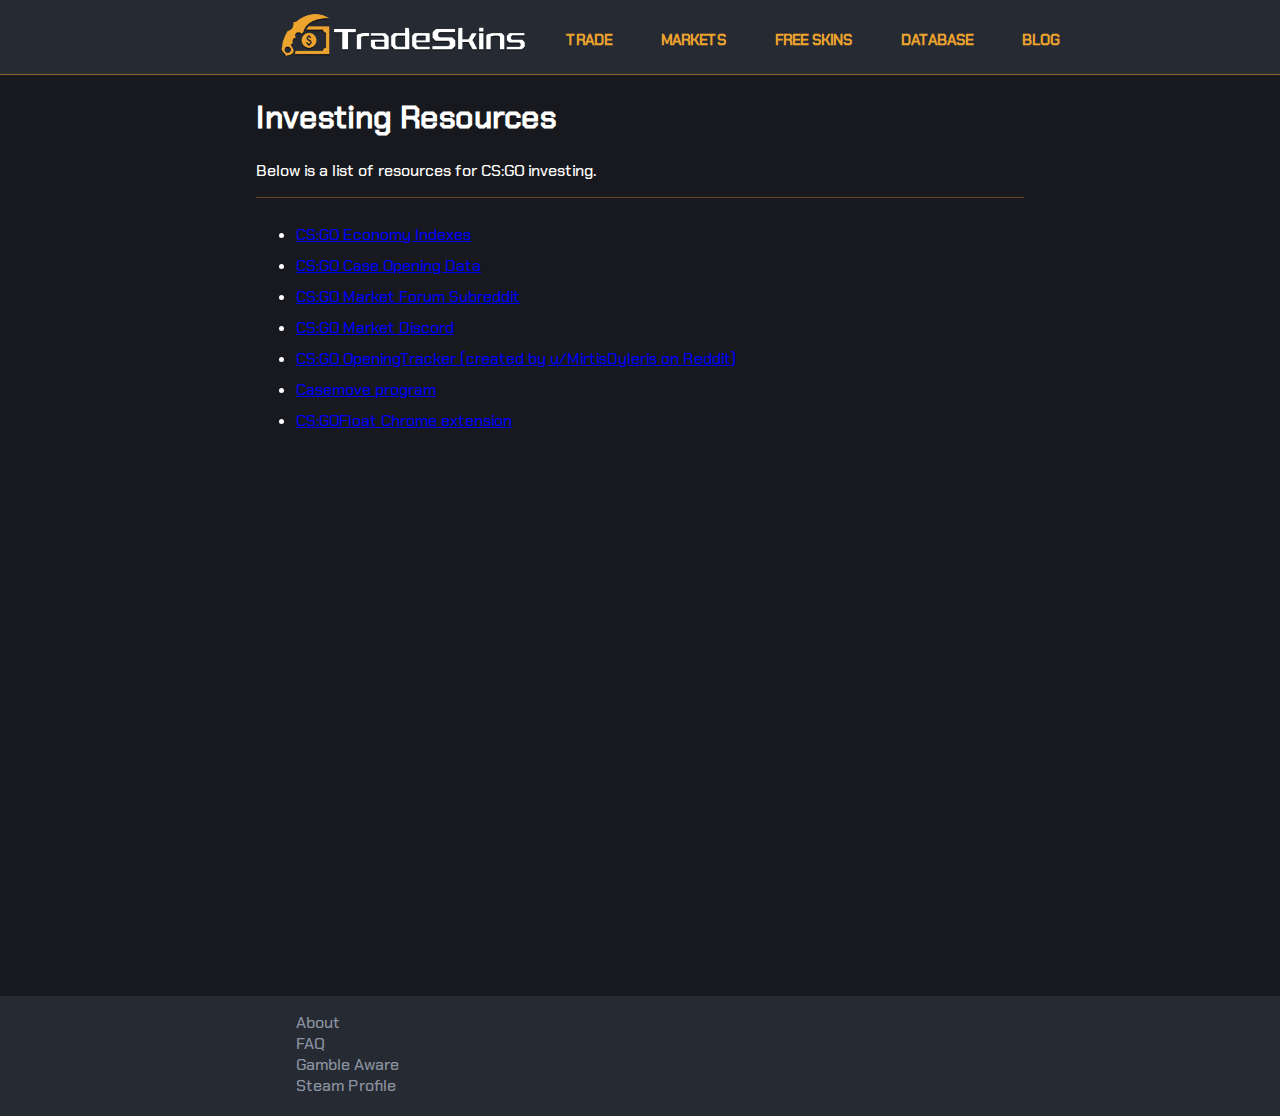
<file: investingresources.html>
<!DOCTYPE html>
<html>
    <head>
        <meta name="viewport" content="width=device-width, initial-scale=1.0">
        <meta charset="utf-8">
        <title>TradeSkins - Best CSGO/CS2 Sites</title>
        <meta name="author" content="Tradeskins">
        <meta name="description" content="Looking for CS2's best sites? TradeSkins lists CS2's sites while also providing CS2 Promo codes. We feature CS2 Sites that offer free skins and other bonuses.">
        <meta name="viewport" content="width=device-width, initial-scale=1.0">
        <link rel="icon" href="pics/icon.png" type="image/x-icon">
        <meta property=og:url content='tradeskins.net'>
        <link rel="stylesheet" href="css/styles.css">
        <link rel="canonical" href="https://tradeskins.net/">
        <style>
            @font-face {
                font-family: 'MyCustomFont';
                src: url('fonts/ChakraPetch-Medium.woff2') format('woff2'),
                     url('fonts/ChakraPetch-Medium.woff2') format('woff');
                font-weight: normal;
                font-style: normal;
            }
    
            body {
                font-family: 'MyCustomFont', sans-serif;
            }
        </style>
    </head>
    <!-- Google tag (gtag.js) -->
<script async src="https://www.googletagmanager.com/gtag/js?id=G-SY99ZDHK7Q"></script>
<script>
  window.dataLayer = window.dataLayer || [];
  function gtag(){dataLayer.push(arguments);}
  gtag('js', new Date());

  gtag('config', 'G-SY99ZDHK7Q');
</script>
<body>
    <header> 
        <div class="logo">
           <a href="index.html"><img src="pics/tradeskinslogo.png" width="200"></a> 
        </div>
        <div class="container">
            <nav>
                <ul class="myUL">
                    <li><a href="tradesites.html">Trade</a></li>
                    <li><a href="marketsites.html">Markets</a></li>
                    <li><a href="gptsites.html">Free Skins</a></li>
                    <li><a href="database.html">Database</a></li>
                    <li><a href="blog.html">Blog</a></li>
                </ul>
            </nav>
        </div>
    </header>
    <div class="investres">
        <div class="investreshead"><h1>Investing Resources</h1></div>
        <p>Below is a list of resources for CS:GO investing.</p>
        <hr class="line2">
        <ul class="investresul">
            <li><a href="https://esportfire.com/indexes">CS:GO Economy Indexes</a></li>
            <li><a href="https://csgocasetracker.com/">CS:GO Case Opening Data</a></li>
            <li><a href="https://www.reddit.com/r/csgomarketforum/">CS:GO Market Forum Subreddit</a></li>
            <li><a href="https://discord.gg/csgomarket">CS:GO Market Discord</a></li>
            <li><a href="https://onedrive.live.com/view.aspx?resid=9BE5062885EB5E72!870&ithint=file%2cxlsx&authkey=!AE90JT42Bmfv9ZY">CS:GO OpeningTracker (created by u/MirtisDyleris on Reddit)</a></li>
            <li><a href="https://github.com/nombersDev/casemove">Casemove program</a></li>
            <li><a href="https://chrome.google.com/webstore/detail/csgofloat-market-checker/jjicbefpemnphinccgikpdaagjebbnhg?hl=en">CS:GOFloat Chrome extension</a></li>
    </ul>
    </div>
    <div class="bottomribbon">
        <div class="ribboncontent">
            <ul>
                <li><a href="aboutus.html">About</a></li>
                <li><a href="faq.html">FAQ</a></li>
                <li><a target="_blank" rel="noopener noreferrer" href="https://www.begambleaware.org/">Gamble Aware</a></li>
                <li><a target="_blank" rel="noopener noreferrer" href="https://steamcommunity.com/id/zarkohedron/">Steam Profile</a></li>
            </ul>
        </div>
    </div>


</body>
</html>
</file>
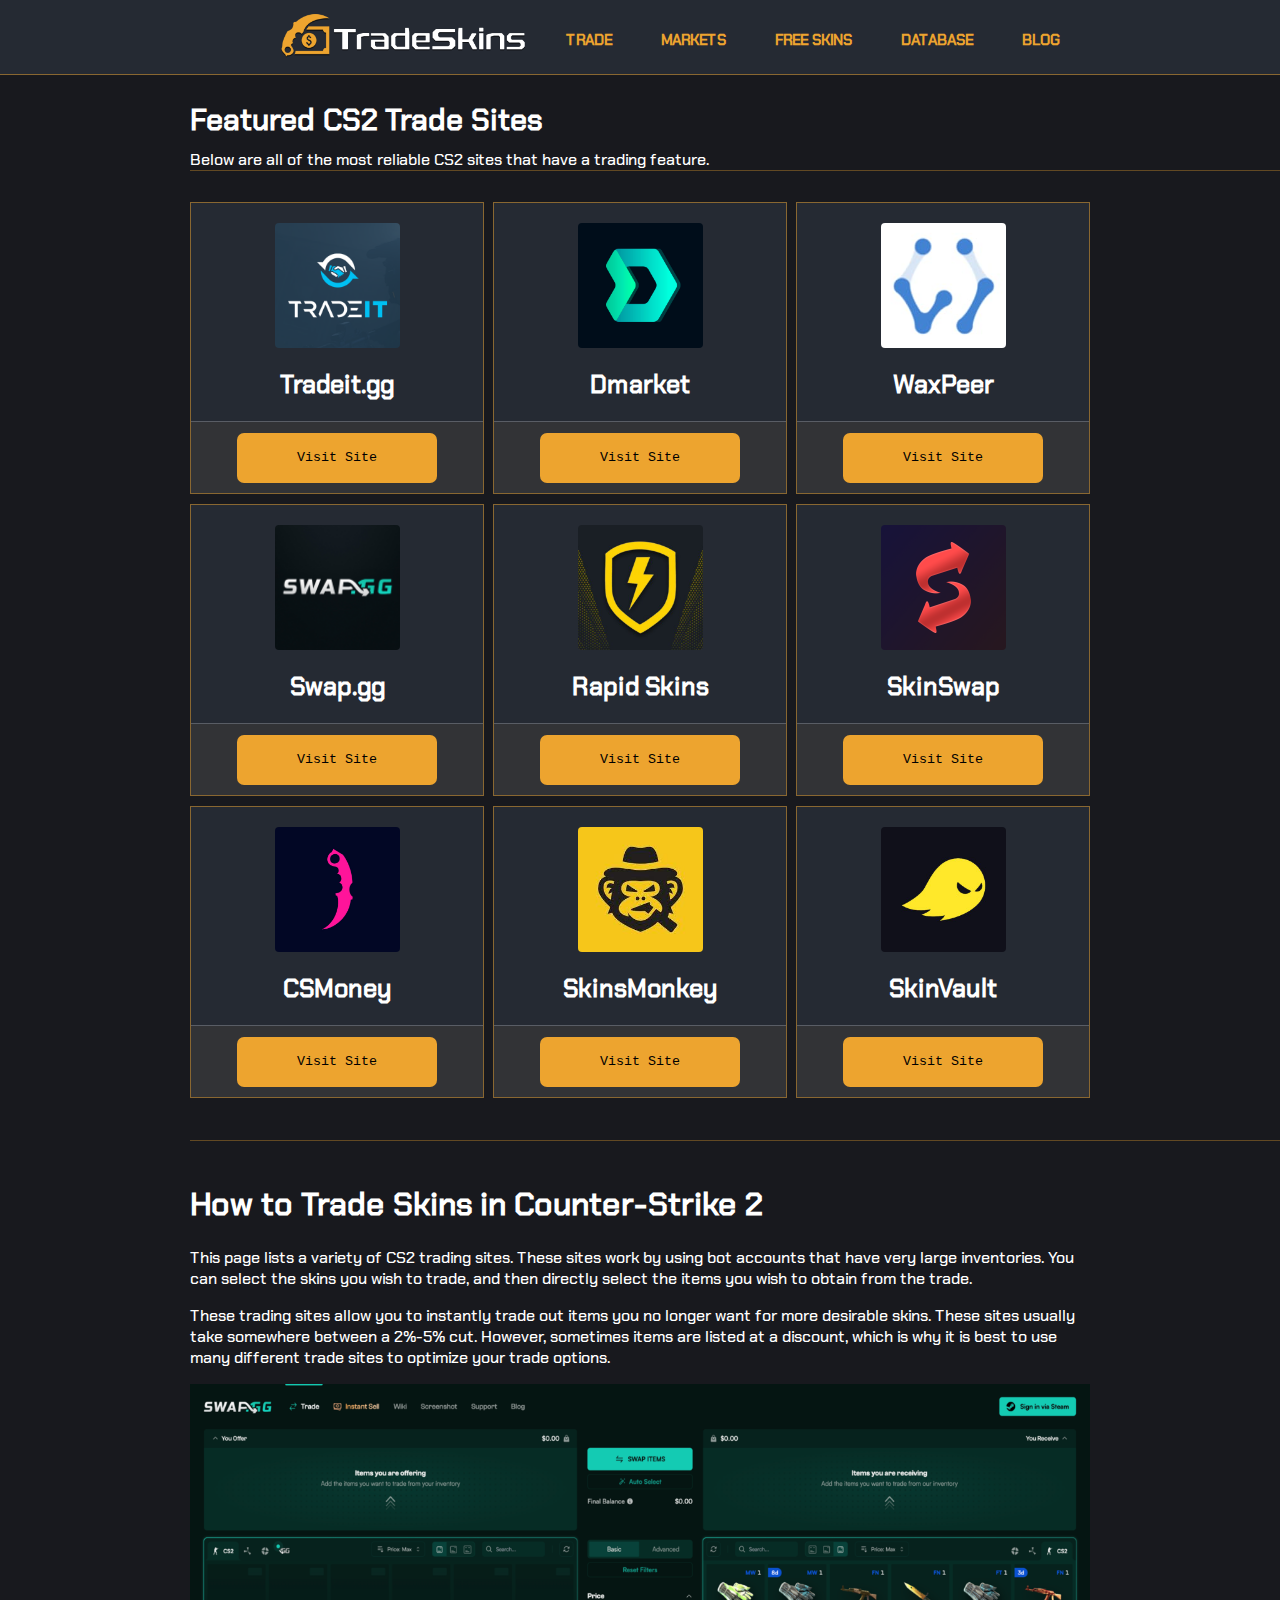
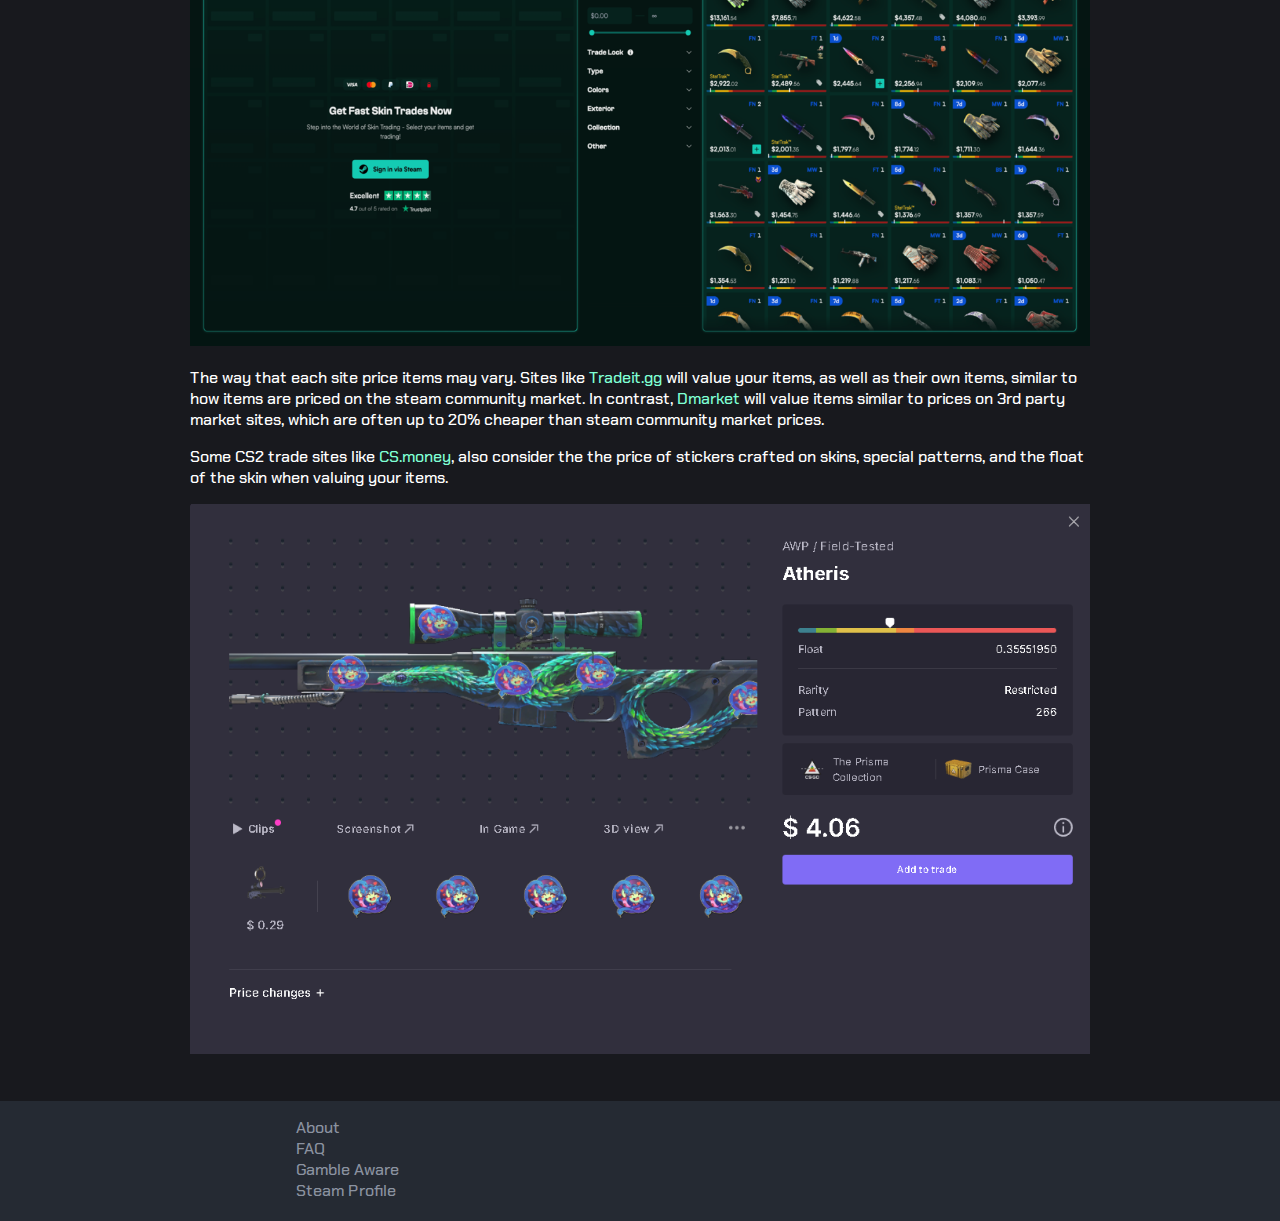
<file: tradesites.html>
<!DOCTYPE html>
<html>
    <head>
        <meta name="viewport" content="width=device-width, initial-scale=1.0">
        <meta charset="utf-8">
        <title>TradeSkins - Best CS2(CS:GO) Trading Sites</title>
        <meta name="author" content="Tradeskins">
        <meta name="description" content="Looking for CS2's best trading sites? TradeSkins lists CS2's sites while also providing CS2 Promo codes. We feature CS2 Sites that offer free skins and other bonuses.">
        <meta name="viewport" content="width=device-width, initial-scale=1.0">
        <link rel="icon" href="pics/icon.png" type="image/x-icon">
        <meta property=og:url content='tradeskins.net'>
        <link rel="stylesheet" href="css/styles.css">
        <link rel="canonical" href="https://tradeskins.net/">
        <style>
            @font-face {
                font-family: 'MyCustomFont';
                src: url('fonts/ChakraPetch-Medium.woff2') format('woff2'),
                     url('fonts/ChakraPetch-Medium.woff2') format('woff');
                font-weight: normal;
                font-style: normal;
            }
    
            body {
                font-family: 'MyCustomFont', sans-serif;
            }
        </style>
    </head>
<!-- Google tag (gtag.js) -->
<script async src="https://www.googletagmanager.com/gtag/js?id=G-NW6WB5N4N5"></script>
<script>
  window.dataLayer = window.dataLayer || [];
  function gtag(){dataLayer.push(arguments);}
  gtag('js', new Date());

  gtag('config', 'G-NW6WB5N4N5');
</script>
<body>
    <header> 
        <div class="logo">
           <a href="index.html"><img src="pics/tradeskinslogo.png" width="200"></a> 
        </div>
        <div class="container">
            <nav>
                <ul class="myUL">
                    <li><a href="tradesites.html">Trade</a></li>
                    <li><a href="marketsites.html">Markets</a></li>
                    <li><a href="gptsites.html">Free Skins</a></li>
                    <li><a href="database.html">Database</a></li>
                    <li><a href="blog.html">Blog</a></li>
                </ul>
            </nav>
        </div>
    </header>

    <div class="wrapper">
    <p class="gptheader">Featured CS2 Trade Sites</p>
    <p class="gpttxt">Below are all of the most reliable CS2 sites that have a trading feature.</p>
    <hr class="line3">
    <br>

    

    <div class="gptpanels">
        <div class="siteboxrows">
            <div class="sitebox">
                <a target="_blank" rel="noopener noreferrer" href="https://tradeit.gg/?aff=tradeskins1"><img src="pics/tradeit.png"></a>
                <a target="_blank" rel="noopener noreferrer" href="https://tradeit.gg/?aff=tradeskins1"><p>Tradeit.gg</p></a>
                <div class="sitebuttoncontainer">
                    <a target="_blank" rel="noopener noreferrer" href="https://tradeit.gg/?aff=tradeskins1"><button class="sbbutton">
                        Visit Site
                    </button></a>
                </div>
            </div>
    
            <div class="sitebox">
                <a target="_blank" rel="noopener noreferrer" href="https://dmarket.com?ref=zw6JWHHgSp"><img src="pics/dmarket.png"></a>
                <a target="_blank" rel="noopener noreferrer" href="https://dmarket.com?ref=zw6JWHHgSp"><p>Dmarket</p></a>
                <div class="sitebuttoncontainer">
                    <a target="_blank" rel="noopener noreferrer" href="https://dmarket.com?ref=zw6JWHHgSp"><button class="sbbutton">
                        Visit Site
                    </button></a>
                </div>
            </div>

            <div class="sitebox">
                <a target="_blank" rel="noopener noreferrer" href="waxpeer.com/r/tradeskins"><img src="pics/waxpeer.png"></a>
                <a target="_blank" rel="noopener noreferrer" href="waxpeer.com/r/tradeskins"><p>WaxPeer</p></a>
                <div class="sitebuttoncontainer">
                    <a target="_blank" rel="noopener noreferrer" href="waxpeer.com/r/tradeskins"><button class="sbbutton">
                        Visit Site
                    </button></a>
                </div>
            </div>
        </div>
    </div>

    <div class="gptpanels">
        <div class="siteboxrows">
            <div class="sitebox">
                <a target="_blank" rel="noopener noreferrer" href="https://swap.gg/?r=5NAASVpxOj"><img src="pics/swapgg.png"></a>
                <a target="_blank" rel="noopener noreferrer" href="https://swap.gg/?r=5NAASVpxOj"><p>Swap.gg</p></a>
                <div class="sitebuttoncontainer">
                    <a target="_blank" rel="noopener noreferrer" href="https://swap.gg/?r=5NAASVpxOj"><button class="sbbutton">
                        Visit Site
                    </button></a>
                </div>
            </div>
    
            <div class="sitebox">
                <a target="_blank" rel="noopener noreferrer" href="https://rapidskins.com/a/tradeskins"><img src="pics/rapidskins.png"></a>
                <a target="_blank" rel="noopener noreferrer" href="https://rapidskins.com/a/tradeskins"><p>Rapid Skins</p></a>
                <div class="sitebuttoncontainer">
                    <a target="_blank" rel="noopener noreferrer" href="https://rapidskins.com/a/tradeskins"><button class="sbbutton">
                        Visit Site
                    </button></a>
                </div>
            </div>

            <div class="sitebox">
                <a target="_blank" rel="noopener noreferrer" href="https://skinswap.com/r/tradeskins1"><img src="pics/skinswap.png"></a>
                <a target="_blank" rel="noopener noreferrer" href="https://skinswap.com/r/tradeskins1"><p>SkinSwap</p></a>
                <div class="sitebuttoncontainer">
                    <a target="_blank" rel="noopener noreferrer" href="https://skinswap.com/r/tradeskins1"><button class="sbbutton">
                        Visit Site
                    </button></a>
                </div>
            </div>
        </div>
    </div>

    <div class="gptpanels">
        <div class="siteboxrows">
            <div class="sitebox">
                <a target="_blank" rel="noopener noreferrer" href="https://cs.money/csgo/trade/"><img src="pics/csmoney.png"></a>
                <a target="_blank" rel="noopener noreferrer" href="https://cs.money/csgo/trade/"><p>CSMoney</p></a>
                <div class="sitebuttoncontainer">
                    <a target="_blank" rel="noopener noreferrer" href="https://cs.money/csgo/trade/"><button class="sbbutton">
                        Visit Site
                    </button></a>
                </div>
            </div>
    
            <div class="sitebox">
                <a target="_blank" rel="noopener noreferrer" href="https://skinsmonkey.com/trade"><img src="pics/skinsmonkey.png"></a>
                <a target="_blank" rel="noopener noreferrer" href="hhttps://skinsmonkey.com/trade"><p>SkinsMonkey</p></a>
                <div class="sitebuttoncontainer">
                    <a target="_blank" rel="noopener noreferrer" href="https://skinsmonkey.com/trade"><button class="sbbutton">
                        Visit Site
                    </button></a>
                </div>
            </div>

            <div class="sitebox">
                <a target="_blank" rel="noopener noreferrer" href="https://skinvault.gg/trade-csgo-skins"><img src="pics/skinvault.jpg"></a>
                <a target="_blank" rel="noopener noreferrer" href="https://skinvault.gg/trade-csgo-skins"><p>SkinVault</p></a>
                <div class="sitebuttoncontainer">
                    <a target="_blank" rel="noopener noreferrer" href="https://skinvault.gg/trade-csgo-skins"><button class="sbbutton">
                        Visit Site
                    </button></a>
                </div>
            </div>
        </div>
    </div>
    
    <br>
    <br>
    <hr class="line3">
    <br>
    <div class="sitearticle">
        <h1>How to Trade Skins in Counter-Strike 2</h1>
        <p>This page lists a variety of CS2 trading sites. These sites work by using bot accounts that have very large inventories. You can select the skins you wish to trade, and then directly select the items you wish to obtain from the trade.</p>
        <p>These trading sites allow you to instantly trade out items you no longer want for more desirable skins. These sites usually take somewhere between a 2%-5% cut. However, sometimes items are listed at a discount, which is why it is best to use many different trade sites to optimize your trade options.</p>
        <img src="pics/swapggpage.png">
        <p>The way that each site price items may vary. Sites like <a target="_blank" rel="noopener noreferrer" href="https://tradeit.gg/?aff=tradeskins1">Tradeit.gg</a> will value your items, as well as their own items, similar to how items are priced on the steam community market. In contrast, <a target="_blank" rel="noopener noreferrer" href="https://dmarket.com?ref=zw6JWHHgSp">Dmarket</a> will value items similar to prices on 3rd party market sites, which are often up to 20% cheaper than steam community market prices.</p>
        <p>Some CS2 trade sites like <a target="_blank" rel="noopener noreferrer" href="https://cs.money/csgo/trade/">CS.money</a>, also consider the the price of stickers crafted on skins, special patterns, and the float of the skin when valuing your items.</p>
        <img src="pics/csmoneypage.png">
    </div>
    </div>
    <br>
    <br>
    </div>
    

    

    <div class="bottomribbon">
        <div class="ribboncontent">
            <ul>
                <li><a href="aboutus.html">About</a></li>
                <li><a href="faq.html">FAQ</a></li>
                <li><a target="_blank" rel="noopener noreferrer" href="https://www.begambleaware.org/">Gamble Aware</a></li>
                <li><a target="_blank" rel="noopener noreferrer" href="https://steamcommunity.com/id/zarkohedron/">Steam Profile</a></li>
            </ul>
        </div>
    </div>

    














    </body>
</html>
</file>
<file: css/styles.css>
body{
    font-family: 'Rubik', sans-serif;
    margin:auto;
    background-color: #18191e;
    height: auto;
}

header{
    background-color:#252a33;
    border-bottom: 1px solid;
    border-color: rgb(237, 164, 47, .5);
    width: 100%;
    margin: 0 auto;
}

header .logo{
    margin-left: 20%;
}

header::after {
    content: '';
    display: table;
    clear: both;
    
}


nav li{
    font-size: 15px;
    display: inline-block;
    margin-left: 20px;
    margin-right: 25px;
    Padding-top: 30px;
    padding-bottom: 10px;
    font-weight: 700;
    
}

ul.myUL{
    display: inline-block;
    padding: 0;
    text-align: center;

}

ul.myUL .login{
    float: right;
}

nav ul{
    margin: 0;
    list-style: none;
    padding: 0;
}

nav a:hover{
    color: aquamarine;
}

nav ul li a{
    text-decoration: none;
    Color: #eda42f;
    text-transform: uppercase;
}

.logo img {
    float: left;
    width: 250px;
    height: auto;
    Margin-left: 20px;
    margin-right: 20px;
    padding-bottom: 5px;
    padding-top: 10px;
    
    
}

hr.line1{
    height: 5px;
    border: none;
    color:#eda42f;
    background-color:#eda42f;
}

hr.line2{
    color: #eda42f;
    border: none;
    background-color: #eda42f;
    height: 1px;
    opacity: 35%;
}

.toppage{
    margin-right: 20%;
    margin-left: 20%;
    display: flex;
    justify-content: space-between;
}

.lefttop{
    height: auto;
    width: auto;
    
}

.botpage{
    margin-right: 20%;
    margin-left: 20%;
    
}

.botpage h1{
    color:#eda42f;
}

.firstpara{
    background-color:#252a33;
    width: 350px;
    height: auto;
    border-radius: 10px;
    
}

.firstpara h2{
    padding-right: 10px;
    padding-left: 10px;
    padding-top: 10px;
    color:#eda42f;
    margin:auto;
}
.firstpara p{
    padding-right: 10px;
    padding-left: 10px;
    padding-bottom: 10px;
    color: white;
}

.firstpara a{
    color: aquamarine;
    text-decoration: none;
}

.firstpara a:hover{
    color: #eda42f;
    text-decoration: underline;
}

.advert{
    border-radius: 10px;
    margin-top: 30px;
}

.boxes {
    margin-left: 50px;
    margin-right: auto;
}

.boxes h2{
    color:#eda42f;
}

.box{
    
    Width: 737px;
    Height: 150px;
    border-radius: 10px;
    
    margin-bottom: 9px;
}



.article1{
    color:white;
}

.container1{
    width: 165px;
    height: 150px;
    Margin-right: 0px;
    float: left;
}

.logoinfo{
    text-align: center;

}

.logoinfo img{
    width: 115px;
    height: 115px;
    position: relative;
    border-radius: 360px;
    border-style: solid;
    border-color: rgb(237, 164, 47, .5);
    border-width: 1px;
    margin-top: 15px;
    
}

.logoinfo li {
    list-style: none;
    text-decoration: none;
    color: white;
    padding-bottom: 4px;
    margin-top: 16px;

}
.twocontainer1{
    width: 250px;
    height: 150px;
    float: right;
    border-radius: 10px;
    border-bottom-left-radius: 0px;
    border-top-left-radius: 0px;
    display: grid;
}

.webinfo{
    width: 300px;
    height: 150px;
    position: absolute;
    display: inline-block;
    color: white;
    margin-left: 165px;
}

.webinfo .webp a{
    color:#eda42f;
    Font-size: 23px;
    Font-weight: 700;
    margin-bottom: 10px;
    text-decoration: none;
}

.webinfo .webp a:hover{
    text-decoration: underline;
    color: aquamarine;
}

.sitebox .webp a{
    color:aquamarine;
    Font-size: 23px;
    Font-weight: 700;
    margin-bottom: 10px;
    text-decoration: none;
}

.sitebox .webp a:hover{
    text-decoration: underline;
    color: #eda42f;
}

.sitebox1 .webp a{
    color:aquamarine;
    Font-size: 23px;
    Font-weight: 700;
    margin-bottom: 10px;
    text-decoration: none;
}

.sitebox1 .webp a:hover{
    text-decoration: underline;
    color: #eda42f;
}

.leftpanel .gambaheader{
    width: 330px;
}

.panelheader{
    max-width: 100%;
}



a {
    margin:auto;
}

.button{
    font-family: 'Roboto Mono', monospace;
    Width: 150px;
    height: 50px;
    border: none;
    border-radius: 7px;
    background-color: #eda42f;
    margin: auto;
    box-shadow: inset 0 0 0 0 #eda42f;
    transition: ease-out .3s;
    
}

.button:hover{
    box-shadow: inset 150px 0 0 0 aquamarine;
    cursor: pointer;
}

.toprows{
    display: flex;
    justify-content: space-between;
    text-align: center;
    margin-bottom: 30px;
}
.bottomrow{
    display: flex;
    justify-content: space-between;
    text-align: center;
    margin-bottom: 30px
}

.topcontainer {
    display: inline-block;
    Width: 325px;
    height: 375px;
    background-color:#252a33;
    border-radius: 7px;
    border-style: solid;
    border-width: 2px;
    border-color:#41afa9;
}

.topinfo{
    display: block;
    position:absolute;
    width: 325px;
    height: 285px;
    background-color: #191f2b;
    border-radius: 7px;

}


.topimage img{
    display: block;
    width: 125px;
    height: 125px;
    margin-top: 30px;
    margin-left: auto;
    margin-right: auto;
    border-radius: 360px;
    border-style: solid;
    border-width: 2px;
    border-color: #41afa9;
}



.infotext {
    height: 105px;
    text-align: center;
    color: white;
    
}

.buttoncontainer{
    display:grid;
    width: 325px;
    height: 90px;
}

.topbutton{
    font-family: 'Roboto Mono', monospace;
    Width: 150px;
    height: 50px;
    border: none;
    border-radius: 7px;
    background-color: #00ffb3;
    margin: auto;
    box-shadow: inset 0 0 0 0 #00ffd5;
    transition: ease-out .3s;
}

.topbutton:hover{
    box-shadow: inset 150px 0 0 0 #6f00ff;
    cursor: pointer;
}

.topbutton a{
    text-decoration: none;
    color: black;
}

.freecashpanel{
    background-color: #252a33;
    height: 280px;
    display: flex;
    border-style:solid;
    border-width: 1px;
    border-color: rgb(237, 164, 47, .5);
}

.freecashpanel img{
    width: 280px;
    border-right-style:solid;
    border-right-width: 1px;
    border-right-color: #8b92a071;
}

.freecashpanel h1{
    color: white;
    margin-top: 10px;
    margin-left: 10px;
    margin-right: 10px;
}

.freecashpanel p{
    color: white;
    margin-left: 10px;
    margin-right: 10px;

}


.fcbuttons{
    background-color: #323336;
    height:69px;
    border-top-style:solid;
    border-top-width: 1px;
    border-top-color: #8b92a071;
}

.fcbuttons button{
    font-family: 'Roboto Mono', monospace;
    Width: 290px;
    height: 45px;
    border: none;
    border-radius: 5px;
    background-color: #eda42f;
    margin-left: 10px;
    margin-top: 12px;
    box-shadow: inset 0 0 0 0 #eda42f;
    transition: ease-out .3s;
}

.fcbuttons button:hover{
    box-shadow: inset 290px 0 0 0 aquamarine;
    cursor: pointer;
}

.bottomribbon{
    bottom: 0;
    width: 100%;
    height: 120px;
    background-color: #252a33;
}

.bottomrow{
    display: flex;
    align-self: auto;

}

.ribboncontent ul{
    list-style: none;
    float: left;
    margin-left: 20%;
}


.ribboncontent ul li a{
    Text-decoration: none;
    color:#8b92a0;
}

.ribboncontent ul li a:hover{
    color: aquamarine;
}
mark.color{
    color: aquamarine;
    background: none;
}

.carousel{
    position: relative;

}

.caritem{
    height: 255px;
    width: auto;
    background-position: center;
    background-size: cover;
    Border-radius: 7px;
    Padding: 1em;
    font-weight: bold;
    font-size: 2em;
    color: white;
    display: none;
}






.caritem--selected{
    display: block;
}

.carnav{
    width: 100%;
    padding: 20px 0;
    position: absolute;
    bottom: 0;
    left: 0;
    text-align: center;
}

.panels{
    margin-left: 20%;
    margin-right: 20%;
    color: white;
}

.panels h1{
    color:#eda42f;
}

.panelhead{
    color:#eda42f;
    Font-size: 35px;
    font-weight: 700;
}
.sitebox{
    height: 290px;
    width: 292px;
    background-color: #252a33;
    text-align:center;
    border-style: solid;
    border-width: 1px;
    border-color: rgb(237, 164, 47, .5);
}

.sitebox a p:hover{
    text-decoration:underline;
    color:#00ffd5;
}

.sitebox img{
    width: 125px;
    height: 125px;
    border-radius: 4px;
    margin-top: 20px;
}

.siteboxrows{
    height: auto;
    width: auto;
    display: flex;
    justify-content: space-between;
}

.sitebuttoncontainer{
    background-color: #323336;
    height: 71px;
    border-top-style: solid;
    border-top-width: 1px;
    border-top-color: #8b92a071;
}

.sitebox .sbbutton{
    font-family: 'Roboto Mono', monospace;
    Width: 200px;
    height: 50px;
    border: none;
    border-radius: 7px;
    background-color: #eda42f;
    margin-top: 11px;
    box-shadow: inset 0 0 0 0 #eda42f;
    transition: ease-out .3s;
}
.sitebox h2{
    color:white;
}
.sbbutton:hover{
    box-shadow: inset 200px 0 0 0 aquamarine;
    cursor: pointer;
}

.sitebox1{
    height: 280px;
    width: 280px;
    background-color: #252a33;
    text-align:center;
    border-radius: 10px;
}

.sitebox1 img{
    width: 125px;
    height: 125px;
    border-radius: 100%;
    margin-top: 11px;
    
}

.sitebox1 .sbbutton{
    font-family: 'Roboto Mono', monospace;
    Width: 200px;
    height: 50px;
    border: none;
    border-radius: 7px;
    background-color: #eda42f;
    margin: auto;
    box-shadow: inset 200px 0 0 0 #eda42f;
    transition: ease-out .3s;
}
.sitebox1 p{
    font-size: 25px;
    color: white;
    font-weight: 700;
    margin-top: 15px;
    margin-bottom: 20px;
}

.sitebox1 .sbbutton:hover{
    box-shadow: inset 200px 0 0 0 aquamarine;
    cursor: pointer;
}

.gptpanels{
    margin: 0 auto;
    color: white;
}

.gptpanels h1{
    color:#eda42f;
}

.gptpanels .siteboxrows{
    margin-top: 10px;
}

.gptheader{
    color: white;
    font-size: 30px;
    margin: 0 auto;
    margin-bottom: 10px;
    font-weight: 700;
}

.gpttxt{
    color: white;
    margin: 0 auto;
}

.line3{
    margin: 0 auto;
    color: #eda42f;
    border: none;
    background-color: #eda42f;
    height: 1px;
    opacity: 35%;
    width: 1200px;
}

.sitearticle img{
    width: 900px;
}

.sitearticle h1{
    color: white;
}

.sitearticle p{
    color: white;
}

.sitearticle p a{
    text-decoration: none;
    color: aquamarine;
}

.sitearticle p a:hover{
    text-decoration: underline;
    color: aquamarine;
}

.gptarticle{
    color: white;
    margin: 0 auto;
}

.sitebox p{
    font-size: 25px;
    color: white;
    font-weight: 700;
    margin-top: 15px;
    margin-bottom: 20px;
}

.sitebox a{
    text-decoration: none;
}

.contactus{
    margin-left: 20%;
    margin-right: 20%;
    height: 700px;
}

.blogwrapper{
    width: 1000px;
    margin: 0 auto;
}

.blogpage{
    width: auto;
    height: auto;
}

.blogfeed{
    display: inline-block;
    width: 72%;
}

.blogfeed h1{
    color:rgba(245, 245, 245, 0.89);
}

.blogpostblock{
    width: 100%;
    height: 150px;
    background-color:#252a33;
    border-radius: 3px;
    display: flex;
}

.blogpostblock img{
    height: 150px;
    border-top-left-radius: 3px;
    border-bottom-left-radius: 3px;
}

.blogsidebar{
    display: inline-block;
    width: 25%;
    height: 100vh;
    float: right;
}

.blockarticleinfo{
    margin-left: 20px;
    margin-top: 30px;
}

.blogtitle a{
    text-decoration:none;
    Color: aquamarine;
}

.blogtitle a:hover{
    text-decoration:underline;
    Color: #eda42f;
}

.blogsidebar .authp{
    margin-top: 21px;
    margin-bottom:21px;
    font-size: 32px;
    font-weight: 700;
    color:rgba(245, 245, 245, 0.89);
}

.author{
    display: flex;
    margin-bottom: 15px;
}

.author img{
    border-width: 1px;
    border-style: solid;
    border-color:#eda42f;
}

.authordetails{
    margin-top: 10px;
    
}
.auth{
    margin-top:0px;
    margin-bottom: 5px;
}


.authbio{
    margin: 0px;
}
.author a{
    text-decoration: none;
    color: aquamarine;
}

.author a:hover{
    text-decoration:underline;
    color:#eda42f
}

.authicon{
    border-width: 1px;
    border-style: solid;
    border-color:#eda42f;
}
.author .authbio{
    color:rgba(196, 196, 196, 0.671);
    margin-top: 0;
}
.featpost{
    width: 710px;
    height: 400px;
    background-color:#252a33;
    margin-left: 10px;
    position: relative;
    border-radius: 5px;
    
    
}


.featmedia img{
    width: 710px;
    position:absolute;
    border-radius: 5px;
}

.fbp{
    margin-left: 10px;
    color:rgba(196, 196, 196, 0.671);

}

.featpostfeet{
    width: 800px;
    height: auto;
    margin-left: 10px;
    margin-top: 20px;
    position: absolute;
    border-radius: 5px;
}

.mediaheader{
    width: 710px;
    height: 25px;
    background-color: #252a33e8;
    display: flex;
    justify-content: center;
    position:absolute;
    border-top-right-radius: 5px;
    border-top-left-radius: 5px;
}

.mediaheader img{
    width: 100px;
    
    
}

.articledescription{
    width: 710px;
    height:100px;
    background-color: #252a33e8;
    position: absolute;
    bottom: 0;
    border-bottom-left-radius: 5px;
    border-bottom-right-radius: 5px;
    display: flex;
}

.articledescription img{
    height:70px;
    border-radius: 100%;
    Margin-top:15px;
    margin-left: 15px;

}

.articleinfo{
    margin-left:10px;
}
.articlelink{
    margin-top: 0px;
    margin-bottom: 0px;
}

.infolist{
    display: inline-block;
    padding-left: 0px;
    margin-top: 10px;
    margin-bottom: 0px;
}

.infolist img{
    display: inline-block;
    position: relative;
    width: 10px;
    height: 10px;
    border-radius:0%;
    margin-left: 0%;
}

.infolist li{
    display: inline-block;
    font-size: 10pt;
    color:rgba(196, 196, 196, 0.671);
    margin-right: 20px;
}

.infolist li a{
    text-decoration:none;
    Color: rgba(196, 196, 196, 0.671);
}

.infolist li a:hover{
    color:aquamarine;
}

.articlelink a{
    text-decoration: none;
    color: aquamarine;
}
.articlelink a:hover{
    text-decoration:underline;
    color:#eda42f;
}
.featpostfoot1{
    display: inline-block;
    background-color: #252a33;
    width: 390px;
    height: 200px;
    border-radius: 5px;
    
}
.featpostfoot1 .foot1bg{
    border-radius: 5px;
    Position: relative;
}
.feetpostfoot1 .resicon{
    
}


.featpostfoot2{
    display: inline-block;
    background-color: #252a33;
    width: 390px;
    height: 200px;
    float: right;
    border-radius: 5px;

}



.sidebarauth{
    margin-top: 20px;
}

.author{
   
}

.author img{
    height: 60px;
    width: 60px;
    border-radius: 100%;
}

.authordetails{
    display: inline-block;
    margin-left: 10px;
}

.aboutus{
    color: white;
    margin-right: 20%;
    margin-left: 20%;
    height: auto;
}

.aboutus img{
    width: 100%;
}


.gloopabout a{
    text-decoration: none;
    color: aquamarine;
}
.gloopabout a:hover{
    text-decoration: underline;
    color: aquamarine;
}

.investres{
    margin-left: 20%;
    margin-right: 20%;
    height: 100vh;
}

.investreshead{
    color: white;
}

.investres p{
    color: white;
}

.investres li{
    padding-top: 10px;
    color: white;
}

.blogheadimg img{
    width: 99vw;
    position: relative;
    margin-top: px;
}

.blogdesc{
    margin-left: 20%;
    margin-right: 20%;
    margin-bottom: 20px;
    color: white;
}


.postarticleinfo {
    margin-left: 25px;
    
  }

.postinfolist{
    display: inline-block;
    padding-left: 0px;
    margin-top: 10px;
}

.postinfolist img{
    display: inline-block;
    position: relative;
    width: 10px;
    height: 10px;
    border-radius:0%;
    margin-left: 0%;
}

.postinfolist li{
    display: inline-block;
    font-size: 10pt;
    color:rgba(196, 196, 196, 0.671);
    margin-right: 20px;
}

.postinfolist li a{
    text-decoration:none;
    Color: rgba(196, 196, 196, 0.671);
}

.postinfolist li a:hover{
    color:aquamarine;
}

.authdet{
    display: flex;
    align-items: center;
}

.authdet .authicon{
    height: 60px;
    border-radius: 100%;
    
}

.blogdesc h1{
    color: aquamarine;
    Font-weight: 100;
}


.blogpost{
    height: 100vh;
}

.blogwhole{
    width: auto;
    height: auto;
    margin-right: 20%;
    margin-left: 20%;
}

.blogwhole p{
    color: white;
}

.blogwhole h2{
    color: aquamarine;
    font-weight: 300;
}

.blogpost a{
    color: aquamarine;
    text-decoration: none;

}
.blogpost a:hover{
    color: #eda42f;
    text-decoration: underline;

}

.blogwhole ul li{
    color: white;
}

.blogpost{
    display: inline-block;
    width: 72%;
    height: 100vh;
}

.blogpost img{
    width: 100%;
}



.blogside{
    display: inline-block;
    margin-top: 15px;
    height: 100vh;
    width:25%;
    float: right;
}

.blogside .sitebox{
    margin-bottom: 15px;
}

.blogside .sitebox1{
    margin-bottom: 15px;
}

.weapons{
    margin-left: 20%;
    margin-right: 20%;
    height: auto;
}

.weapons h1{
    Color: aquamarine;
}

.weaponrow{
    display: flex;
    justify-content: space-between;
    padding-bottom: 10px;
}

.spacer{
    width:280px;
    height: 280px;
}



.weaponbox{
    height: 280px;
    width: 280px;
    background-color: #252a33;
    text-align:center;
    border-radius: 5px;
}

.weaponbox img{
    width: 250px;
    height: auto;
    
    
}

.weaponbox .sbbutton{
    font-family: 'Roboto Mono', monospace;
    Width: 150px;
    height: 35px;
    border: none;
    border-radius: 7px;
    background-color: #eda42f;
    margin: auto;
    box-shadow: inset 0 0 0 0 #eda42f;
    transition: ease-out .3s;
}
.weaponbox p{
    font-size: 25px;
    color: white;
    font-weight: 700;
    margin-top: 0px;
    margin-bottom: 15px;
}

.weaponbox .sbbutton:hover{
    box-shadow: inset 150px 0 0 0 aquamarine;
    cursor: pointer;
}

.wrapper{
    width:900px;
    margin: 0 auto;
    margin-top: 25px;
}

.pagecontent{
    background-color:#252a33;
    height: auto;
    position: relative;
}

.mainpanel{
    height:100%;
    width:100%;
    display: flex;
    border-style: solid;
    border-width: 1px;
    border-color:rgb(237, 164, 47, .5);
    margin-bottom: 30px;
}

.leftpanel{
    height:528px;
    width: 50%;
    position: relative;
}
.leftpanel h1{
    margin-top: 5px;
    margin-left: 10px;
    margin-bottom: 10px;
    color: white;
}
.leftpanel p{
    margin-left: 10px;
    margin-right: 10px;
    margin-top: 0;
    color: white;
}
.leftpanel .panelheader{
    width: 100%;
    border-bottom-style: solid;
    border-bottom-width: 1px;
    border-bottom-color: #8b92a071;
}

.leftpanel .allsitesbutton{
    background-color: #323336;
    height: 60px;
    width: 100%;
    display: flex;
    justify-content: center;
    border-top-style: solid;
    border-top-width: 1px;
    border-top-color:#8b92a071;
    position:absolute;
    bottom: 0px;
}
.leftpanel .allsitesbutton button{
    font-family: 'Roboto Mono', monospace;
    Width: 200px;
    height: 35px;
    border: none;
    border-radius: 7px;
    background-color: #eda42f;
    margin: auto;
    box-shadow: inset 0 0 0 0 #eda42f;
    transition: ease-out .3s;
}
.leftpanel .allsitesbutton button:hover{
    box-shadow: inset 200px 0 0 0 aquamarine;
    cursor: pointer;
}

.rightpanel{
    width: 100%;
}

.sitebar{
    height:105px;
    background-color: #252a33;
    display: flex;
    border-bottom-style: solid;
    border-bottom-width: 1px;
    border-bottom-color: #8b92a071;
    border-left-style: solid;
    border-left-width: 1px;
    border-left-color: #8b92a071;
}
.sitebar p a{
    text-decoration:none;
    color: white;
}
.sitebarb p a{
    text-decoration:none;
    color: white;
}
.sitebar p a:hover{
    text-decoration:underline;
    color:#00ffd5;
}
.sitebarb p a:hover{
    text-decoration:underline;
    color:#00ffd5;
}
.sitebarb{
    height:105px;
    background-color: #252a33;
    display: flex;
    border-left-style: solid;
    border-left-width: 1px;
    border-left-color: #8b92a071;
}

.leftbar{
    width: 100%;
    display: flex;
}
.leftbar a{
    margin: 0;
}
.leftbar img{
    height: 85px;
    margin-top: 10px;
    margin-left: 10px;
    border-radius: 5px;
}
.leftbar p{
    margin-top: 32px;
    margin-left: 10px;
    font-size: 30px;
}

.rightbar{
    background-color: #323336;
    width: 225px;
    border-left-style: solid;
    border-left-width: 1px;
    border-left-color: #8b92a071;
    display: flex;
    justify-content: center;
}
.rightbar button{
    font-family: 'Roboto Mono', monospace;
    Width: 125px;
    height: 50px;
    border: none;
    border-radius: 5px;
    background-color: #eda42f;
    margin: auto;
    box-shadow: inset 0 0 0 0 #eda42f;
    transition: ease-out .3s;
}
.rightbar button:hover{
    box-shadow: inset 200px 0 0 0 aquamarine;
    cursor: pointer;
}

.weapons{
    margin-left: 20%;
    margin-right: 20%;
    height: auto;
}

.weapons h1{
    Color: aquamarine;
}

.weaponrow{
    display: flex;
    justify-content: space-between;
    padding-bottom: 10px;
}

.spacer{
    width:280px;
    height: 280px;
}



.weaponbox{
    height: 280px;
    width: 280px;
    background-color: #252a33;
    text-align:center;
    border-radius: 5px;
}

.weaponbox img{
    width: 250px;
    height: auto;
    
    
}

.weaponbox .sbbutton{
    font-family: 'Roboto Mono', monospace;
    Width: 150px;
    height: 35px;
    border: none;
    border-radius: 7px;
    background-color: #eda42f;
    margin: auto;
    box-shadow: inset 0 0 0 0 #eda42f;
    transition: ease-out .3s;
}
.weaponbox p{
    font-size: 25px;
    color: white;
    font-weight: 700;
    margin-top: 0px;
    margin-bottom: 15px;
}

.weaponbox .sbbutton:hover{
    box-shadow: inset 150px 0 0 0 aquamarine;
    cursor: pointer;
}

.weaponskinpage{
    margin: 0 auto;
    height: auto;
    width: auto;
}

.weaponskinpage h1{
    color: #eda42f;
}

.weaponskinpage h2{
    color: #eda42f;
}

.weaponskinpage p{
    color: white;
}

.weaponarticle{

}

.weaponarticle img{
    width: 100%;
}

.weaponarticle p{
    color: white;
}

.weaponarticle h1{
    color:#eda42f;
}

.weaponarticle h2{
    color:aquamarine;
}

.weaponskinrow{
    display: flex;
    padding-bottom: 15px;
    justify-content:space-between;
}

.weaponskinrow .spacer{
    width: 222px;
    height: 267px;
    background-color:#18191e;
}

.weaponskinbox{
    background-color:#252a33;
    width: 220px;
    height: 265px;
    border-style:solid;
    border-width: 1px;
    border-color: rgb(237, 164, 47, .5);
    position: relative;
}

.weaponskinbox img{
    height: auto;
    width: 95%;
    margin-top: 17px;
    margin-left: 5px;
    
}

.weaponskinbox p{
    margin-top: 5px;
    margin-bottom: 0px;
    position: absolute;
    display:flex;
    align-items: center;
    justify-content: center;
    width: 100%;

    
}

.skinbuttons{
    width: 100%;
    height: 80px;
    background-color:#1f242d;
    display: flex;
    border-bottom-left-radius: 5px;
    border-bottom-right-radius: 5px;
    bottom: 0;
    position: absolute;
}

.skinbuttons button{
    font-family: 'Roboto Mono', monospace;
    Width: 95px;
    height: 40px;
    border: none;
    border-radius: 7px;
    background-color: #eda42f;
    margin: auto;
    box-shadow: inset 0 0 0 0 #eda42f;
    transition: ease-out .3s;
}

.skinbuttons button:hover{
    box-shadow: inset 150px 0 0 0 aquamarine;
    cursor: pointer;
}

.covert{
    margin-bottom: 0px;
    margin-top: 0px;
    height: 5px;
    border:0;
    background-color: rgb(255, 0, 0);
}

.classified{
    margin-bottom: 0px;
    margin-top: 0px;
    height: 5px;
    border:0;
    background-color: rgb(247, 0, 255);
}

.restricted{
    margin-bottom: 0px;
    margin-top: 0px;
    height: 5px;
    border:0;
    background-color: rgb(123, 0, 255);
}

.milspec{
    margin-bottom: 0px;
    margin-top: 0px;
    height: 5px;
    border:0;
    background-color: rgb(0, 85, 255);
}

.industrial{
    margin-bottom: 0px;
    margin-top: 0px;
    height: 5px;
    border:0;
    background-color: rgb(88, 158, 255);
}

.consumer{
    margin-bottom: 0px;
    margin-top: 0px;
    height: 5px;
    border:0;
    background-color: rgb(164, 202, 255);
}

.contraband{
    margin-bottom: 0px;
    margin-top: 0px;
    height: 5px;
    border:0;
    background-color: rgb(255, 184, 52);
}


.weaponadvert{

}





@media screen and (max-width:600px)
{
    body{
        margin-top: 150px;
        
    }
    header .logo{
        margin-left: 0;
    }
    .toppage{
        margin-left: 10px;
        margin-right: 10px;
        
    }

    .botpage{
        margin-left: 10px;
        margin-right: 10px;
    }

    .botpage .gptsitepanel{
        display: none;
    }

    .boxes{
        display: none;
    }
    .logo img{
        width:90vw;
    }
    header{
        height: 130px;
    }
    nav li{
        font-size: 18px;
        display: inline-block;
        margin-left: 25px;
        margin-right: 25px;
        padding-block: 0px;
        margin-bottom: 15px;
        font-weight: 550;
        
    }
    nav{
        height: 130px;
    }
    
    ul.myUL{
        display: block;
        height: 130px;
        text-align: center;
        
    }

    .panels{
        margin-left: 10px;
        margin-right: 10px;
    }

    .panels .sitebox{
        display: none;
    }

    .panels .sitebox1{
        width: 100%;
        margin-bottom: 30px;
    }

    .panelhead{
        width: 300px;
    }

    .panels p{
        font-size: 15pt;
    }

    .contactus{
        margin-left: 10px;
        margin-right: 10px;
        height: 100vh;
    }

    .blogside{
        display: none;
    }

    .blogheadimg{
        display: none;
    }

    .blogdesc{
        margin-left: 10px;
        margin-right: 10px;
    }

    .line3{
        margin-left: 10px;
        margin-right: 10px;
    }

    .blogwhole{
        margin-left: 10px;
        margin-right: 10px;
    }

    .blogpost{
        width: 100%;
    }

    .blogsidebar{
        display: none;
    }

    .blogpage{
        margin-right: 10px;
        margin-left: 10px;
    }

    .featpost{
        width: 100vw;
    }
    
}
</file>
